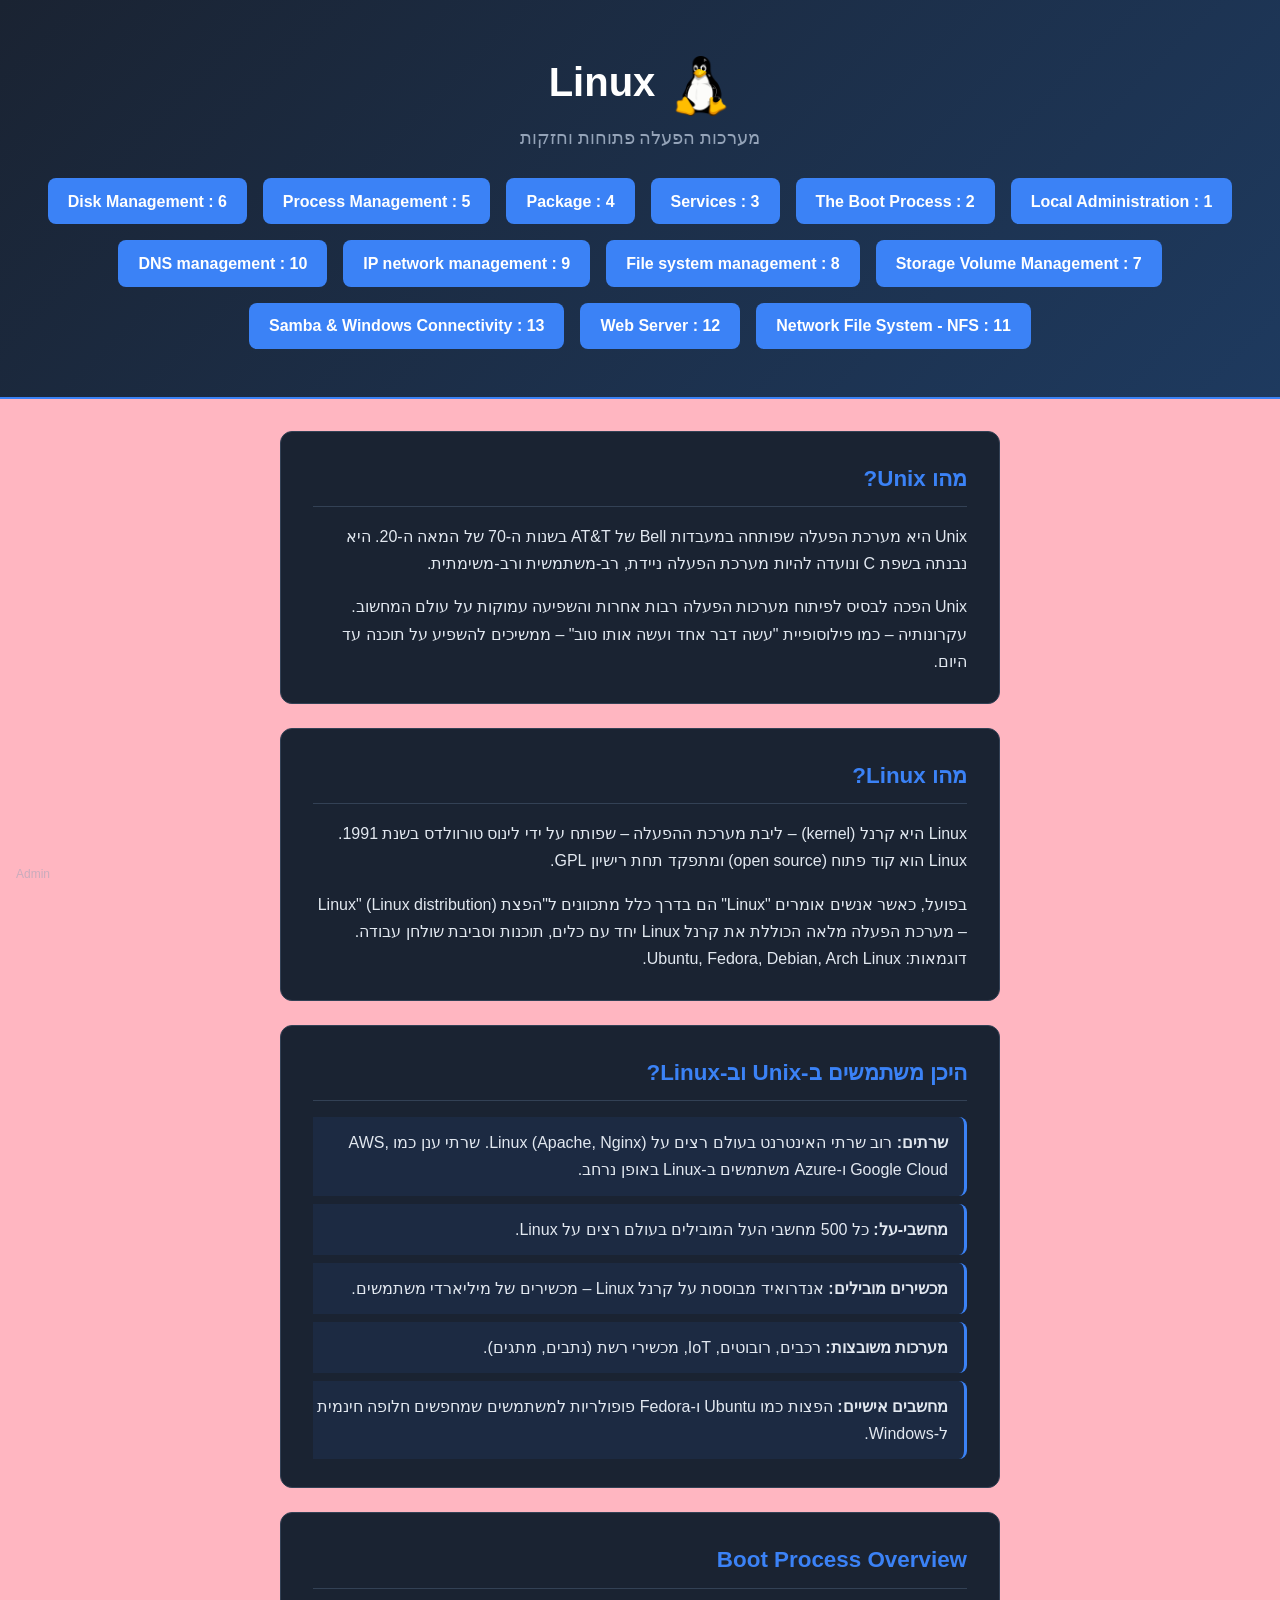
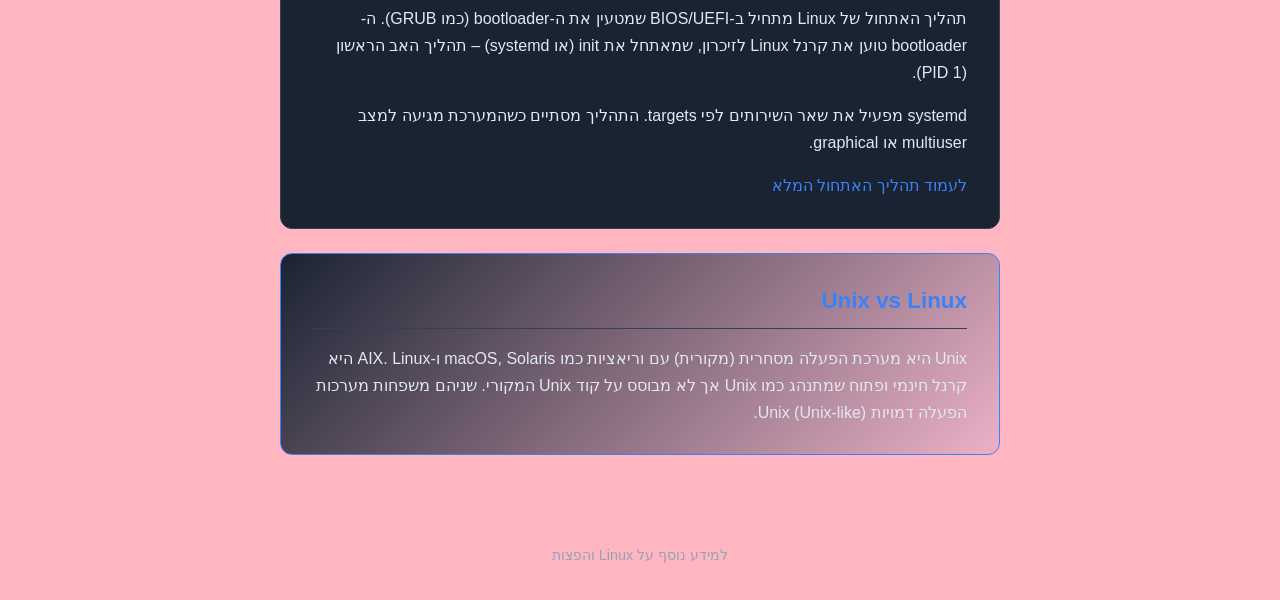
<file: index.html>
<!DOCTYPE html>
<html lang="he" dir="rtl">
<head>
    <meta charset="UTF-8">
    <meta name="viewport" content="width=device-width, initial-scale=1.0">
    <title>Linux</title>
    <link rel="stylesheet" href="css/style.css">
</head>
<body>
    <header>
        <div class="header-title">
            <img src="Img/linux.Logo.png" alt="Linux" class="logo">
            <h1>Linux</h1>
        </div>
        <p class="subtitle">מערכות הפעלה פתוחות וחזקות</p>
        <nav class="header-links">
            <a href="LocalAdmin.html" class="link-btn">Local Administration : 1</a>
            <a href="BootProcess.html" class="link-btn">The Boot Process : 2</a>
            <a href="Services.html" class="link-btn">Services : 3</a>
            <a href="Package.html" class="link-btn">Package : 4</a>
            <a href="Process.html" class="link-btn">Process Management : 5</a>
            <a href="DiskManagement.html" class="link-btn">Disk Management : 6</a>
            <a href="LVM.html" class="link-btn">Storage Volume Management : 7</a>
            <a href="Filesystem.html" class="link-btn">File system management : 8</a>
            <a href="Ip.html" class="link-btn">IP network management : 9</a>
            <a href="DNS.html" class="link-btn">DNS management : 10</a>
            <a href="NFS.html" class="link-btn">Network File System - NFS : 11</a>
            <a href="Web.html" class="link-btn">Web Server : 12</a>
            <a href="Samba.html" class="link-btn">Samba &amp; Windows Connectivity : 13</a>
        </nav>
    </header>

    <main>
        <section class="card">
            <h2>מהו Unix?</h2>
            <p>
                Unix היא מערכת הפעלה שפותחה במעבדות Bell של AT&T בשנות ה-70 של המאה ה-20. 
                היא נבנתה בשפת C ונועדה להיות מערכת הפעלה ניידת, רב-משתמשית ורב-משימתית.
            </p>
            <p>
                Unix הפכה לבסיס לפיתוח מערכות הפעלה רבות אחרות והשפיעה עמוקות על עולם המחשוב. 
                עקרונותיה – כמו פילוסופיית "עשה דבר אחד ועשה אותו טוב" – ממשיכים להשפיע על תוכנה עד היום.
            </p>
        </section>

        <section class="card">
            <h2>מהו Linux?</h2>
            <p>
                Linux היא קרנל (kernel) – ליבת מערכת ההפעלה – שפותח על ידי לינוס טורוולדס בשנת 1991. 
                Linux הוא קוד פתוח (open source) ומתפקד תחת רישיון GPL.
            </p>
            <p>
                בפועל, כאשר אנשים אומרים "Linux" הם בדרך כלל מתכוונים ל"הפצת Linux" (Linux distribution) – 
                מערכת הפעלה מלאה הכוללת את קרנל Linux יחד עם כלים, תוכנות וסביבת שולחן עבודה. 
                דוגמאות: Ubuntu, Fedora, Debian, Arch Linux.
            </p>
        </section>

        <section class="card">
            <h2>היכן משתמשים ב-Unix וב-Linux?</h2>
            <ul>
                <li>
                    <strong>שרתים:</strong> רוב שרתי האינטרנט בעולם רצים על Linux (Apache, Nginx). 
                    שרתי ענן כמו AWS, Google Cloud ו-Azure משתמשים ב-Linux באופן נרחב.
                </li>
                <li>
                    <strong>מחשבי-על:</strong> כל 500 מחשבי העל המובילים בעולם רצים על Linux.
                </li>
                <li>
                    <strong>מכשירים מובילים:</strong> אנדרואיד מבוססת על קרנל Linux – מכשירים של מיליארדי משתמשים.
                </li>
                <li>
                    <strong>מערכות משובצות:</strong> רכבים, רובוטים, IoT, מכשירי רשת (נתבים, מתגים).
                </li>
                <li>
                    <strong>מחשבים אישיים:</strong> הפצות כמו Ubuntu ו-Fedora פופולריות למשתמשים שמחפשים חלופה חינמית ל-Windows.
                </li>
            </ul>
        </section>

        <section class="card">
            <h2>Boot Process Overview</h2>
            <p>
                תהליך האתחול של Linux מתחיל ב-BIOS/UEFI שמטעין את ה-bootloader (כמו GRUB). 
                ה-bootloader טוען את קרנל Linux לזיכרון, שמאתחל את init (או systemd) – תהליך האב הראשון (PID 1).
            </p>
            <p>
                systemd מפעיל את שאר השירותים לפי targets. התהליך מסתיים כשהמערכת מגיעה למצב multiuser או graphical.
            </p>
            <p><a href="BootProcess.html">לעמוד תהליך האתחול המלא</a></p>
        </section>

        <section class="card highlight">
            <h2>Unix vs Linux</h2>
            <p>
                Unix היא מערכת הפעלה מסחרית (מקורית) עם וריאציות כמו macOS, Solaris ו-AIX. 
                Linux היא קרנל חינמי ופתוח שמתנהג כמו Unix אך לא מבוסס על קוד Unix המקורי. 
                שניהם משפחות מערכות הפעלה דמויות Unix (Unix-like).
            </p>
        </section>
    </main>

    <footer>
        <p>למידע נוסף על Linux והפצות</p>
    </footer>

    <script src="js/script.js"></script>
</body>
</html>
</file>
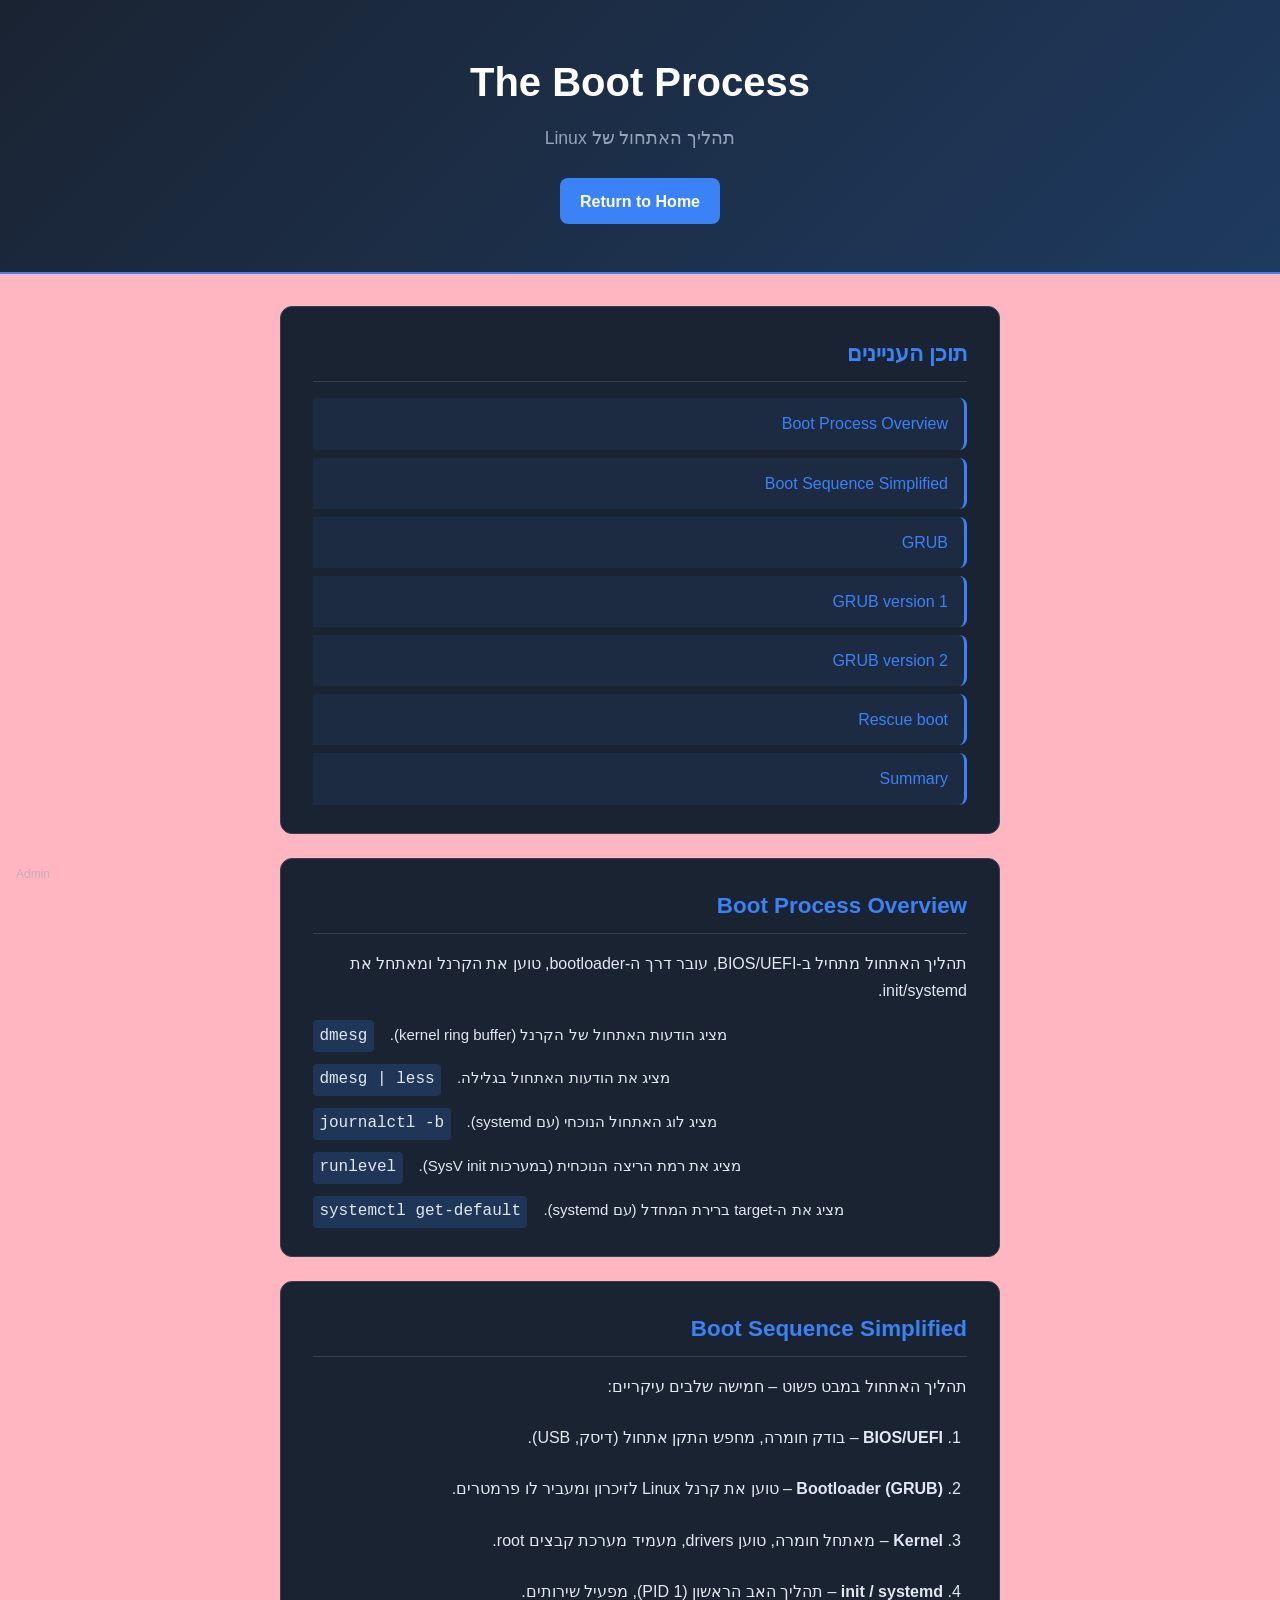
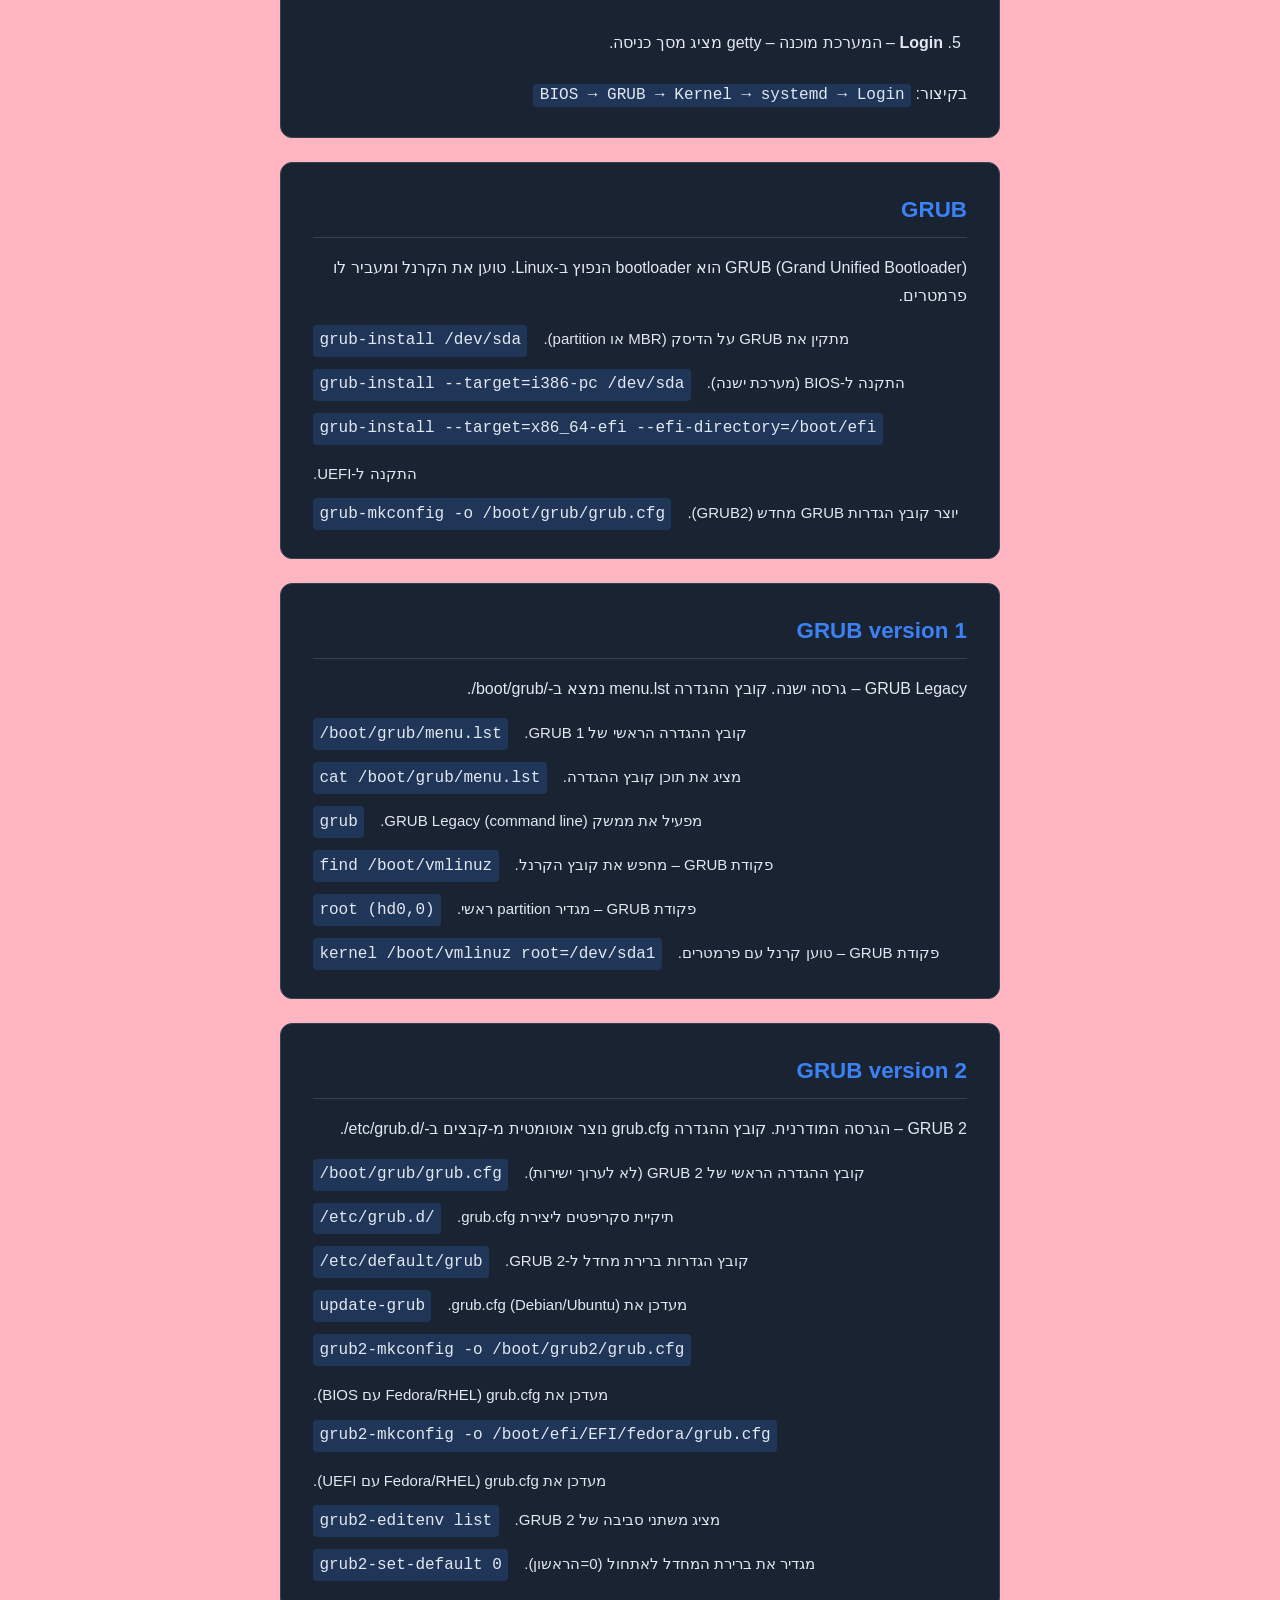
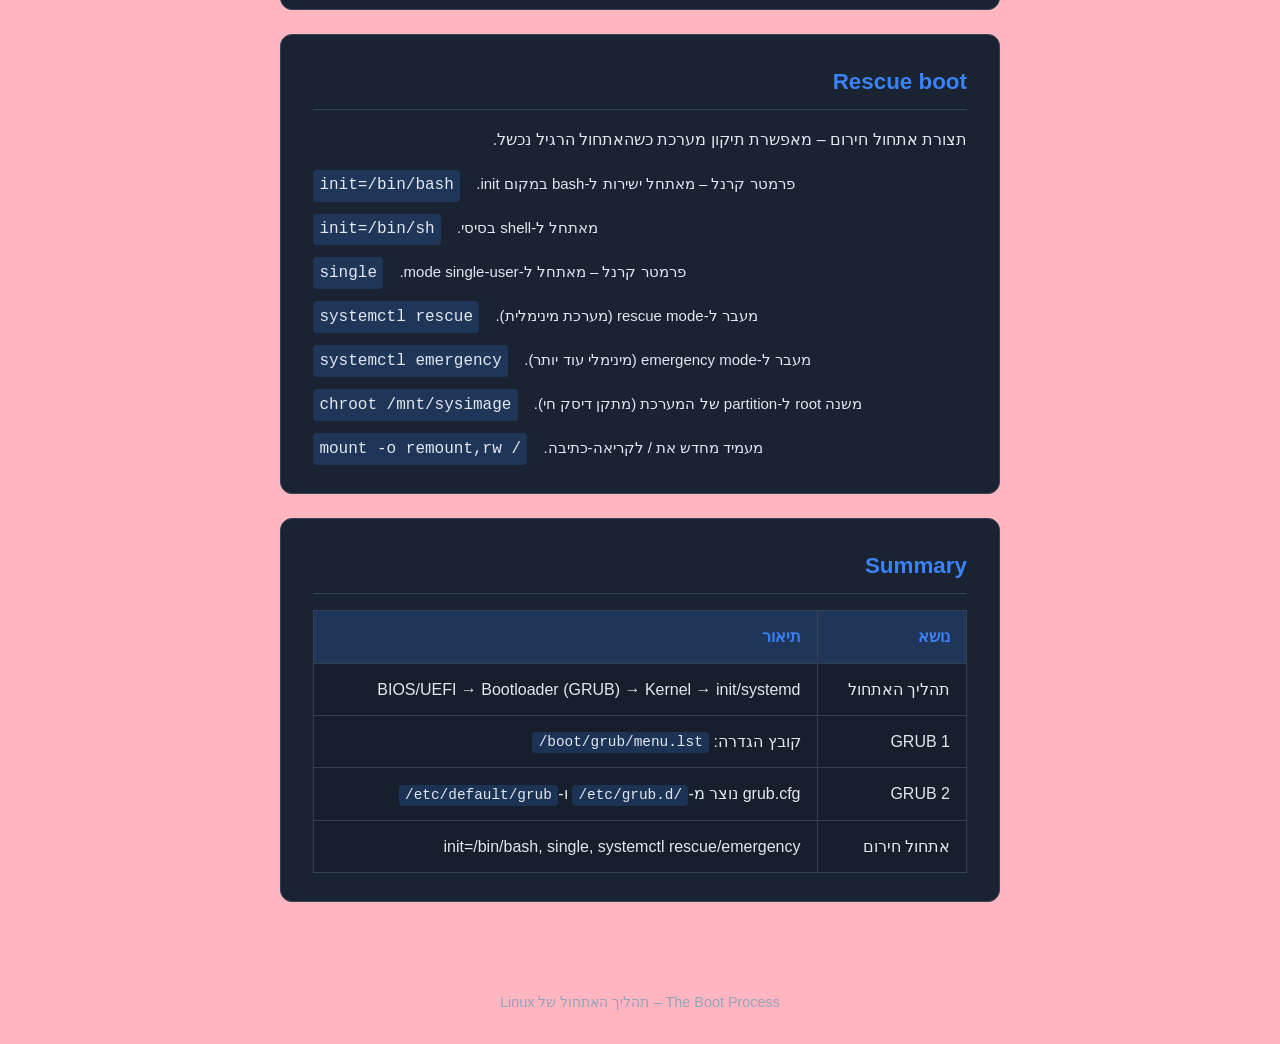
<file: BootProcess.html>
<!DOCTYPE html>
<html lang="he" dir="rtl">
<head>
    <meta charset="UTF-8">
    <meta name="viewport" content="width=device-width, initial-scale=1.0">
    <title>The Boot Process</title>
    <link rel="stylesheet" href="css/style.css">
</head>
<body>
    <header>
        <h1>The Boot Process</h1>
        <p class="subtitle">תהליך האתחול של Linux</p>
        <nav class="header-links">
            <a href="index.html" class="link-btn">Return to Home</a>
        </nav>
    </header>

    <main>
        <nav class="toc card">
            <h2>תוכן העניינים</h2>
            <ul>
                <li><a href="#overview">Boot Process Overview</a></li>
                <li><a href="#boot-sequence">Boot Sequence Simplified</a></li>
                <li><a href="#grub">GRUB</a></li>
                <li><a href="#grub1">GRUB version 1</a></li>
                <li><a href="#grub2">GRUB version 2</a></li>
                <li><a href="#rescue">Rescue boot</a></li>
                <li><a href="#summary">Summary</a></li>
            </ul>
        </nav>

        <section class="card" id="overview">
            <h2>Boot Process Overview</h2>
            <p>תהליך האתחול מתחיל ב-BIOS/UEFI, עובר דרך ה-bootloader, טוען את הקרנל ומאתחל את init/systemd.</p>
            <div class="login-status-cmds">
                <div class="cmd-row">
                    <code class="cmd-ltr">dmesg</code>
                    <span class="explain-rtl">מציג הודעות האתחול של הקרנל (kernel ring buffer).</span>
                </div>
                <div class="cmd-row">
                    <code class="cmd-ltr">dmesg | less</code>
                    <span class="explain-rtl">מציג את הודעות האתחול בגלילה.</span>
                </div>
                <div class="cmd-row">
                    <code class="cmd-ltr">journalctl -b</code>
                    <span class="explain-rtl">מציג לוג האתחול הנוכחי (עם systemd).</span>
                </div>
                <div class="cmd-row">
                    <code class="cmd-ltr">runlevel</code>
                    <span class="explain-rtl">מציג את רמת הריצה הנוכחית (במערכות SysV init).</span>
                </div>
                <div class="cmd-row">
                    <code class="cmd-ltr">systemctl get-default</code>
                    <span class="explain-rtl">מציג את ה-target ברירת המחדל (עם systemd).</span>
                </div>
            </div>
        </section>

        <section class="card" id="boot-sequence">
            <h2>Boot Sequence Simplified</h2>
            <p>תהליך האתחול במבט פשוט – חמישה שלבים עיקריים:</p>
            <ol class="boot-sequence-list">
                <li><strong>BIOS/UEFI</strong> – בודק חומרה, מחפש התקן אתחול (דיסק, USB).</li>
                <li><strong>Bootloader (GRUB)</strong> – טוען את קרנל Linux לזיכרון ומעביר לו פרמטרים.</li>
                <li><strong>Kernel</strong> – מאתחל חומרה, טוען drivers, מעמיד מערכת קבצים root.</li>
                <li><strong>init / systemd</strong> – תהליך האב הראשון (PID 1), מפעיל שירותים.</li>
                <li><strong>Login</strong> – המערכת מוכנה – getty מציג מסך כניסה.</li>
            </ol>
            <p>בקיצור: <code dir="ltr" class="cmd-ltr">BIOS → GRUB → Kernel → systemd → Login</code></p>
        </section>

        <section class="card" id="grub">
            <h2>GRUB</h2>
            <p>GRUB (Grand Unified Bootloader) הוא bootloader הנפוץ ב-Linux. טוען את הקרנל ומעביר לו פרמטרים.</p>
            <div class="login-status-cmds">
                <div class="cmd-row">
                    <code class="cmd-ltr">grub-install /dev/sda</code>
                    <span class="explain-rtl">מתקין את GRUB על הדיסק (MBR או partition).</span>
                </div>
                <div class="cmd-row">
                    <code class="cmd-ltr">grub-install --target=i386-pc /dev/sda</code>
                    <span class="explain-rtl">התקנה ל-BIOS (מערכת ישנה).</span>
                </div>
                <div class="cmd-row">
                    <code class="cmd-ltr">grub-install --target=x86_64-efi --efi-directory=/boot/efi</code>
                    <span class="explain-rtl">התקנה ל-UEFI.</span>
                </div>
                <div class="cmd-row">
                    <code class="cmd-ltr">grub-mkconfig -o /boot/grub/grub.cfg</code>
                    <span class="explain-rtl">יוצר קובץ הגדרות GRUB מחדש (GRUB2).</span>
                </div>
            </div>
        </section>

        <section class="card" id="grub1">
            <h2>GRUB version 1</h2>
            <p>GRUB Legacy – גרסה ישנה. קובץ ההגדרה menu.lst נמצא ב-/boot/grub/.</p>
            <div class="login-status-cmds">
                <div class="cmd-row">
                    <code class="cmd-ltr">/boot/grub/menu.lst</code>
                    <span class="explain-rtl">קובץ ההגדרה הראשי של GRUB 1.</span>
                </div>
                <div class="cmd-row">
                    <code class="cmd-ltr">cat /boot/grub/menu.lst</code>
                    <span class="explain-rtl">מציג את תוכן קובץ ההגדרה.</span>
                </div>
                <div class="cmd-row">
                    <code class="cmd-ltr">grub</code>
                    <span class="explain-rtl">מפעיל את ממשק GRUB Legacy (command line).</span>
                </div>
                <div class="cmd-row">
                    <code class="cmd-ltr">find /boot/vmlinuz</code>
                    <span class="explain-rtl">פקודת GRUB – מחפש את קובץ הקרנל.</span>
                </div>
                <div class="cmd-row">
                    <code class="cmd-ltr">root (hd0,0)</code>
                    <span class="explain-rtl">פקודת GRUB – מגדיר partition ראשי.</span>
                </div>
                <div class="cmd-row">
                    <code class="cmd-ltr">kernel /boot/vmlinuz root=/dev/sda1</code>
                    <span class="explain-rtl">פקודת GRUB – טוען קרנל עם פרמטרים.</span>
                </div>
            </div>
        </section>

        <section class="card" id="grub2">
            <h2>GRUB version 2</h2>
            <p>GRUB 2 – הגרסה המודרנית. קובץ ההגדרה grub.cfg נוצר אוטומטית מ-קבצים ב-/etc/grub.d/.</p>
            <div class="login-status-cmds">
                <div class="cmd-row">
                    <code class="cmd-ltr">/boot/grub/grub.cfg</code>
                    <span class="explain-rtl">קובץ ההגדרה הראשי של GRUB 2 (לא לערוך ישירות).</span>
                </div>
                <div class="cmd-row">
                    <code class="cmd-ltr">/etc/grub.d/</code>
                    <span class="explain-rtl">תיקיית סקריפטים ליצירת grub.cfg.</span>
                </div>
                <div class="cmd-row">
                    <code class="cmd-ltr">/etc/default/grub</code>
                    <span class="explain-rtl">קובץ הגדרות ברירת מחדל ל-GRUB 2.</span>
                </div>
                <div class="cmd-row">
                    <code class="cmd-ltr">update-grub</code>
                    <span class="explain-rtl">מעדכן את grub.cfg (Debian/Ubuntu).</span>
                </div>
                <div class="cmd-row">
                    <code class="cmd-ltr">grub2-mkconfig -o /boot/grub2/grub.cfg</code>
                    <span class="explain-rtl">מעדכן את grub.cfg (Fedora/RHEL עם BIOS).</span>
                </div>
                <div class="cmd-row">
                    <code class="cmd-ltr">grub2-mkconfig -o /boot/efi/EFI/fedora/grub.cfg</code>
                    <span class="explain-rtl">מעדכן את grub.cfg (Fedora/RHEL עם UEFI).</span>
                </div>
                <div class="cmd-row">
                    <code class="cmd-ltr">grub2-editenv list</code>
                    <span class="explain-rtl">מציג משתני סביבה של GRUB 2.</span>
                </div>
                <div class="cmd-row">
                    <code class="cmd-ltr">grub2-set-default 0</code>
                    <span class="explain-rtl">מגדיר את ברירת המחדל לאתחול (0=הראשון).</span>
                </div>
            </div>
        </section>

        <section class="card" id="rescue">
            <h2>Rescue boot</h2>
            <p>תצורת אתחול חירום – מאפשרת תיקון מערכת כשהאתחול הרגיל נכשל.</p>
            <div class="login-status-cmds">
                <div class="cmd-row">
                    <code class="cmd-ltr">init=/bin/bash</code>
                    <span class="explain-rtl">פרמטר קרנל – מאתחל ישירות ל-bash במקום init.</span>
                </div>
                <div class="cmd-row">
                    <code class="cmd-ltr">init=/bin/sh</code>
                    <span class="explain-rtl">מאתחל ל-shell בסיסי.</span>
                </div>
                <div class="cmd-row">
                    <code class="cmd-ltr">single</code>
                    <span class="explain-rtl">פרמטר קרנל – מאתחל ל-mode single-user.</span>
                </div>
                <div class="cmd-row">
                    <code class="cmd-ltr">systemctl rescue</code>
                    <span class="explain-rtl">מעבר ל-rescue mode (מערכת מינימלית).</span>
                </div>
                <div class="cmd-row">
                    <code class="cmd-ltr">systemctl emergency</code>
                    <span class="explain-rtl">מעבר ל-emergency mode (מינימלי עוד יותר).</span>
                </div>
                <div class="cmd-row">
                    <code class="cmd-ltr">chroot /mnt/sysimage</code>
                    <span class="explain-rtl">משנה root ל-partition של המערכת (מתקן דיסק חי).</span>
                </div>
                <div class="cmd-row">
                    <code class="cmd-ltr">mount -o remount,rw /</code>
                    <span class="explain-rtl">מעמיד מחדש את / לקריאה-כתיבה.</span>
                </div>
            </div>
        </section>

        <section class="card" id="summary">
            <h2>Summary</h2>
            <table class="summary-table">
                <thead>
                    <tr>
                        <th>נושא</th>
                        <th>תיאור</th>
                    </tr>
                </thead>
                <tbody>
                    <tr>
                        <td>תהליך האתחול</td>
                        <td>BIOS/UEFI → Bootloader (GRUB) → Kernel → init/systemd</td>
                    </tr>
                    <tr>
                        <td>GRUB 1</td>
                        <td>קובץ הגדרה: <code dir="ltr">/boot/grub/menu.lst</code></td>
                    </tr>
                    <tr>
                        <td>GRUB 2</td>
                        <td>grub.cfg נוצר מ-<code dir="ltr">/etc/grub.d/</code> ו-<code dir="ltr">/etc/default/grub</code></td>
                    </tr>
                    <tr>
                        <td>אתחול חירום</td>
                        <td>init=/bin/bash, single, systemctl rescue/emergency</td>
                    </tr>
                </tbody>
            </table>
        </section>
    </main>

    <footer>
        <p>The Boot Process – תהליך האתחול של Linux</p>
    </footer>

    <script src="js/script.js"></script>
</body>
</html>
</file>
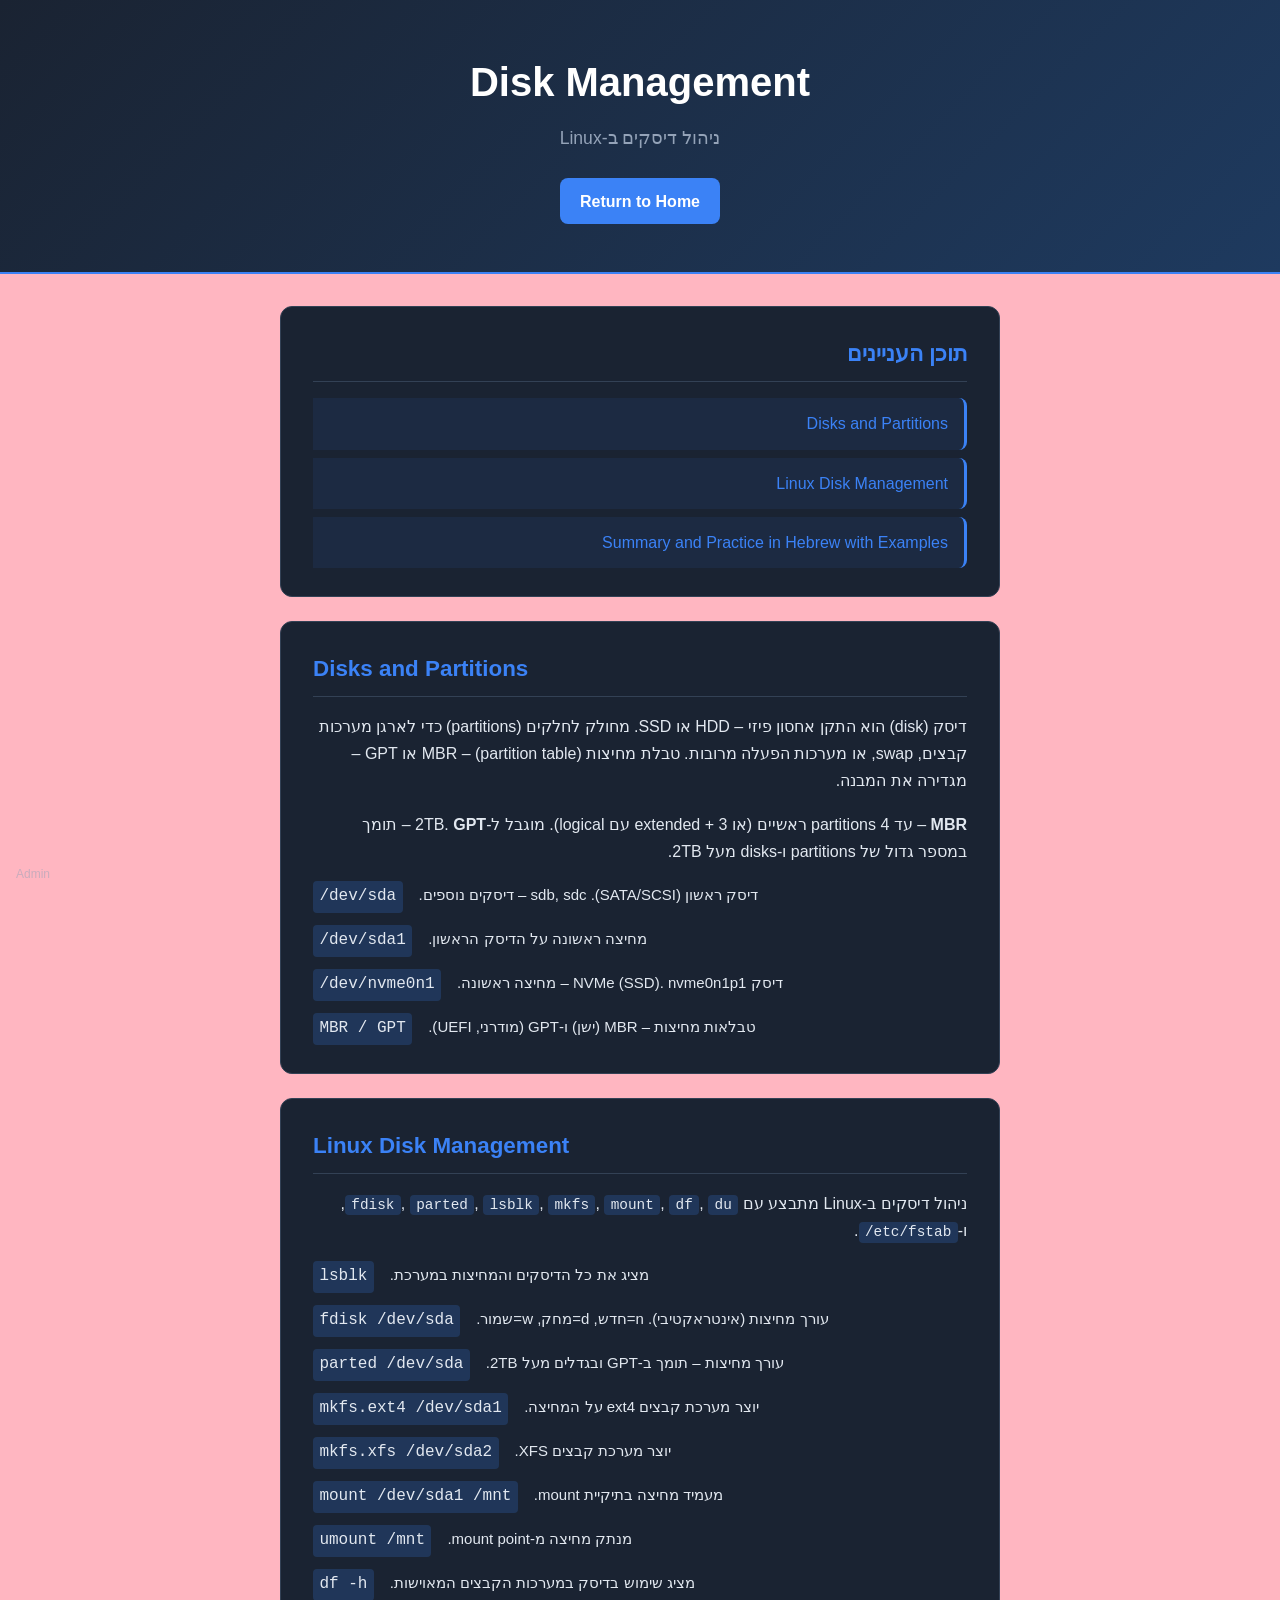
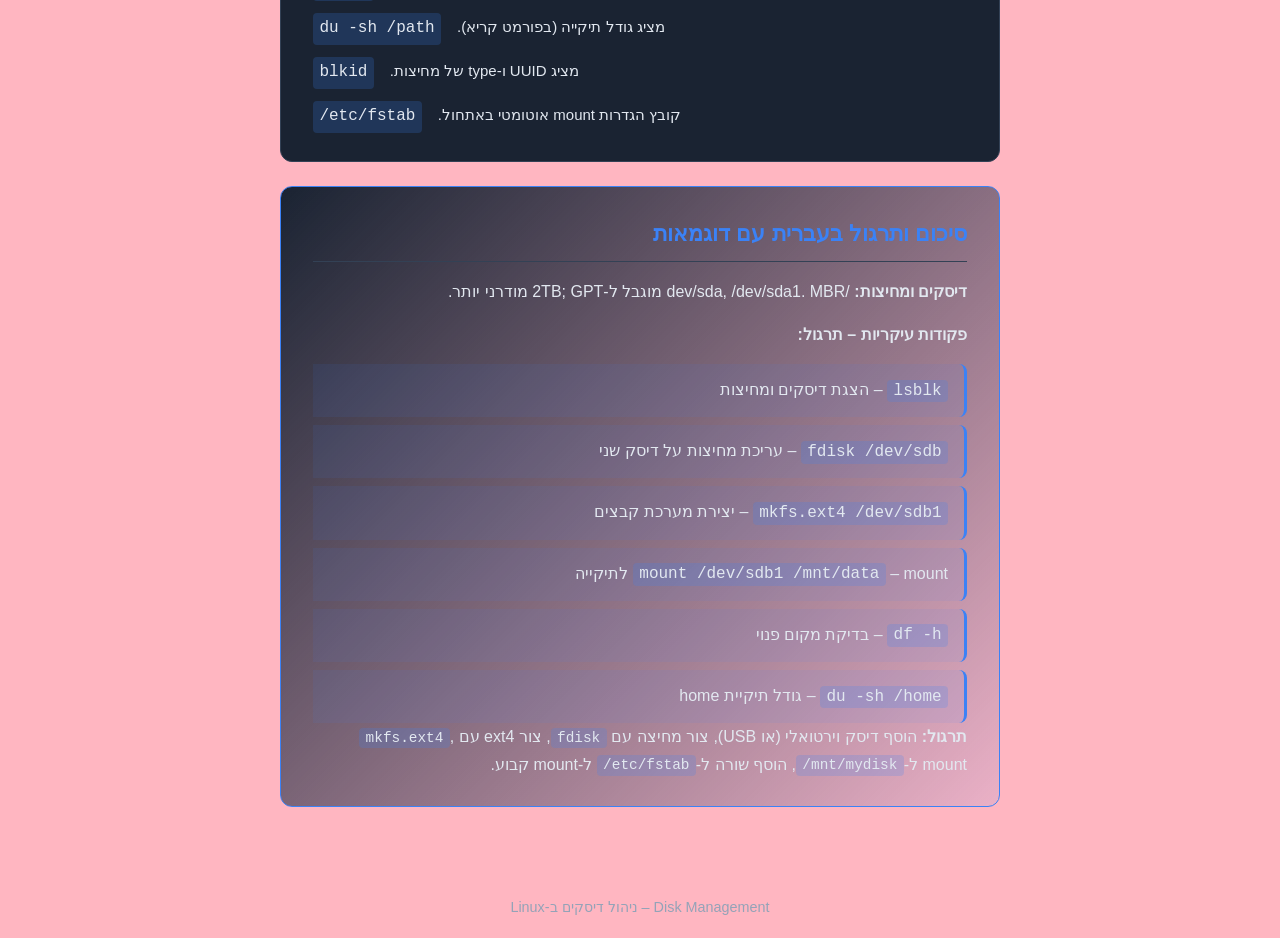
<file: DiskManagement.html>
<!DOCTYPE html>
<html lang="he" dir="rtl">
<head>
    <meta charset="UTF-8">
    <meta name="viewport" content="width=device-width, initial-scale=1.0">
    <title>Disk Management</title>
    <link rel="stylesheet" href="css/style.css">
    <style>
        .content-ltr { direction: ltr; text-align: left; }
        .content-rtl { direction: rtl; text-align: right; }
    </style>
</head>
<body>
    <header>
        <h1>Disk Management</h1>
        <p class="subtitle">ניהול דיסקים ב-Linux</p>
        <nav class="header-links">
            <a href="index.html" class="link-btn">Return to Home</a>
        </nav>
    </header>

    <main>
        <nav class="toc card">
            <h2 class="content-rtl">תוכן העניינים</h2>
            <ul class="content-rtl">
                <li><a href="#disks-partitions">Disks and Partitions</a></li>
                <li><a href="#linux-disk">Linux Disk Management</a></li>
                <li><a href="#summary">Summary and Practice in Hebrew with Examples</a></li>
            </ul>
        </nav>

        <section class="card" id="disks-partitions">
            <h2 class="content-ltr">Disks and Partitions</h2>
            <p class="content-rtl">
                דיסק (disk) הוא התקן אחסון פיזי – HDD או SSD. מחולק לחלקים (partitions) כדי לארגן מערכות קבצים, 
                swap, או מערכות הפעלה מרובות. טבלת מחיצות (partition table) – MBR או GPT – מגדירה את המבנה.
            </p>
            <p class="content-rtl">
                <strong>MBR</strong> – עד 4 partitions ראשיים (או 3 + extended עם logical). מוגבל ל-2TB. 
                <strong>GPT</strong> – תומך במספר גדול של partitions ו-disks מעל 2TB.
            </p>
            <div class="login-status-cmds">
                <div class="cmd-row">
                    <code class="cmd-ltr">/dev/sda</code>
                    <span class="explain-rtl">דיסק ראשון (SATA/SCSI). sdb, sdc – דיסקים נוספים.</span>
                </div>
                <div class="cmd-row">
                    <code class="cmd-ltr">/dev/sda1</code>
                    <span class="explain-rtl">מחיצה ראשונה על הדיסק הראשון.</span>
                </div>
                <div class="cmd-row">
                    <code class="cmd-ltr">/dev/nvme0n1</code>
                    <span class="explain-rtl">דיסק NVMe (SSD). nvme0n1p1 – מחיצה ראשונה.</span>
                </div>
                <div class="cmd-row">
                    <code class="cmd-ltr">MBR / GPT</code>
                    <span class="explain-rtl">טבלאות מחיצות – MBR (ישן) ו-GPT (מודרני, UEFI).</span>
                </div>
            </div>
        </section>

        <section class="card" id="linux-disk">
            <h2 class="content-ltr">Linux Disk Management</h2>
            <p class="content-rtl">
                ניהול דיסקים ב-Linux מתבצע עם <code dir="ltr">fdisk</code>, <code dir="ltr">parted</code>, <code dir="ltr">lsblk</code>, <code dir="ltr">mkfs</code>, 
                <code dir="ltr">mount</code>, <code dir="ltr">df</code>, <code dir="ltr">du</code>, ו-<code dir="ltr">/etc/fstab</code>.
            </p>
            <div class="login-status-cmds">
                <div class="cmd-row">
                    <code class="cmd-ltr">lsblk</code>
                    <span class="explain-rtl">מציג את כל הדיסקים והמחיצות במערכת.</span>
                </div>
                <div class="cmd-row">
                    <code class="cmd-ltr">fdisk /dev/sda</code>
                    <span class="explain-rtl">עורך מחיצות (אינטראקטיבי). n=חדש, d=מחק, w=שמור.</span>
                </div>
                <div class="cmd-row">
                    <code class="cmd-ltr">parted /dev/sda</code>
                    <span class="explain-rtl">עורך מחיצות – תומך ב-GPT ובגדלים מעל 2TB.</span>
                </div>
                <div class="cmd-row">
                    <code class="cmd-ltr">mkfs.ext4 /dev/sda1</code>
                    <span class="explain-rtl">יוצר מערכת קבצים ext4 על המחיצה.</span>
                </div>
                <div class="cmd-row">
                    <code class="cmd-ltr">mkfs.xfs /dev/sda2</code>
                    <span class="explain-rtl">יוצר מערכת קבצים XFS.</span>
                </div>
                <div class="cmd-row">
                    <code class="cmd-ltr">mount /dev/sda1 /mnt</code>
                    <span class="explain-rtl">מעמיד מחיצה בתיקיית mount.</span>
                </div>
                <div class="cmd-row">
                    <code class="cmd-ltr">umount /mnt</code>
                    <span class="explain-rtl">מנתק מחיצה מ-mount point.</span>
                </div>
                <div class="cmd-row">
                    <code class="cmd-ltr">df -h</code>
                    <span class="explain-rtl">מציג שימוש בדיסק במערכות הקבצים המאוישות.</span>
                </div>
                <div class="cmd-row">
                    <code class="cmd-ltr">du -sh /path</code>
                    <span class="explain-rtl">מציג גודל תיקייה (בפורמט קריא).</span>
                </div>
                <div class="cmd-row">
                    <code class="cmd-ltr">blkid</code>
                    <span class="explain-rtl">מציג UUID ו-type של מחיצות.</span>
                </div>
                <div class="cmd-row">
                    <code class="cmd-ltr">/etc/fstab</code>
                    <span class="explain-rtl">קובץ הגדרות mount אוטומטי באתחול.</span>
                </div>
            </div>
        </section>

        <section class="card highlight" id="summary">
            <h2 class="content-rtl">סיכום ותרגול בעברית עם דוגמאות</h2>
            <div class="content-rtl">
                <p><strong>דיסקים ומחיצות:</strong> /dev/sda, /dev/sda1. MBR מוגבל ל-2TB; GPT מודרני יותר.</p>
                <p><strong>פקודות עיקריות – תרגול:</strong></p>
                <ul style="list-style: none; padding: 0;">
                    <li><code dir="ltr" class="cmd-ltr">lsblk</code> – הצגת דיסקים ומחיצות</li>
                    <li><code dir="ltr" class="cmd-ltr">fdisk /dev/sdb</code> – עריכת מחיצות על דיסק שני</li>
                    <li><code dir="ltr" class="cmd-ltr">mkfs.ext4 /dev/sdb1</code> – יצירת מערכת קבצים</li>
                    <li><code dir="ltr" class="cmd-ltr">mount /dev/sdb1 /mnt/data</code> – mount לתיקייה</li>
                    <li><code dir="ltr" class="cmd-ltr">df -h</code> – בדיקת מקום פנוי</li>
                    <li><code dir="ltr" class="cmd-ltr">du -sh /home</code> – גודל תיקיית home</li>
                </ul>
                <p><strong>תרגול:</strong> הוסף דיסק וירטואלי (או USB), צור מחיצה עם <code dir="ltr">fdisk</code>, צור ext4 עם <code dir="ltr">mkfs.ext4</code>, 
                mount ל-<code dir="ltr">/mnt/mydisk</code>, הוסף שורה ל-<code dir="ltr">/etc/fstab</code> ל-mount קבוע.</p>
            </div>
        </section>
    </main>

    <footer>
        <p>Disk Management – ניהול דיסקים ב-Linux</p>
    </footer>

    <script src="js/script.js"></script>
</body>
</html>
</file>
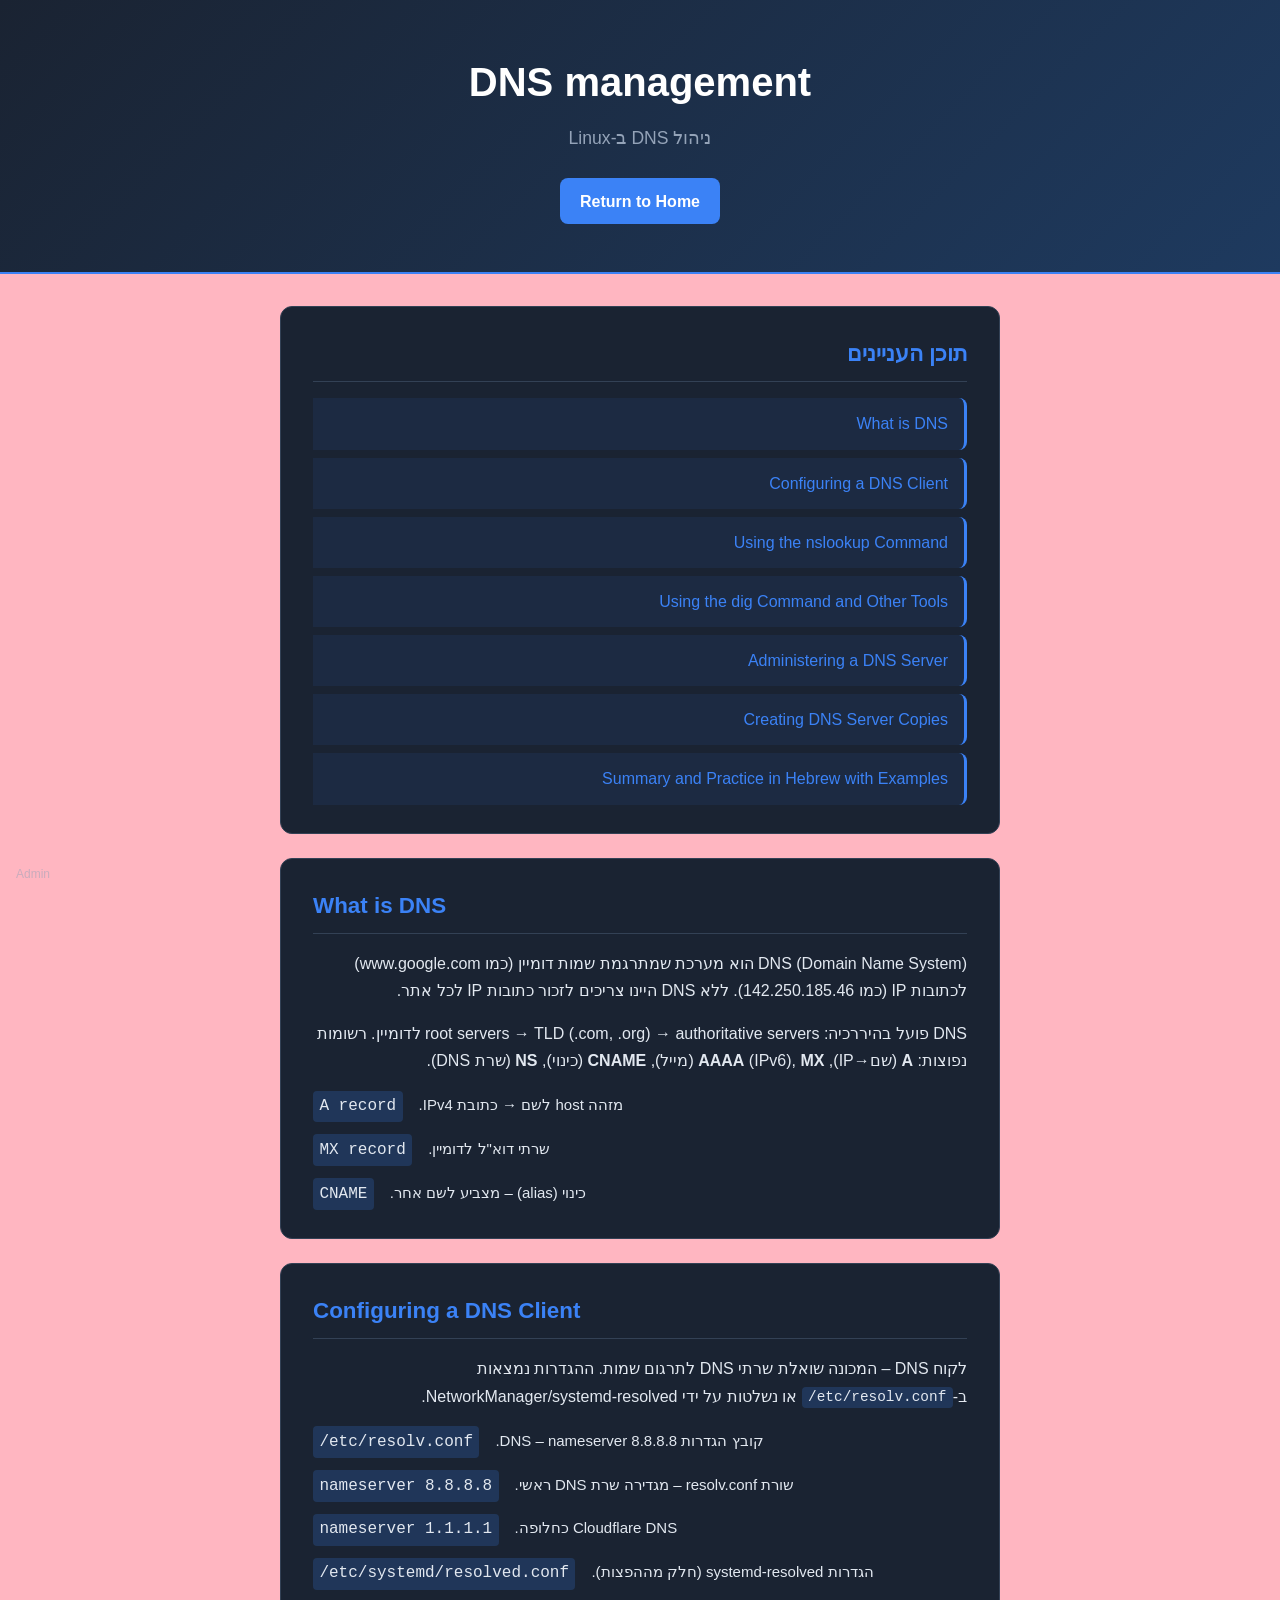
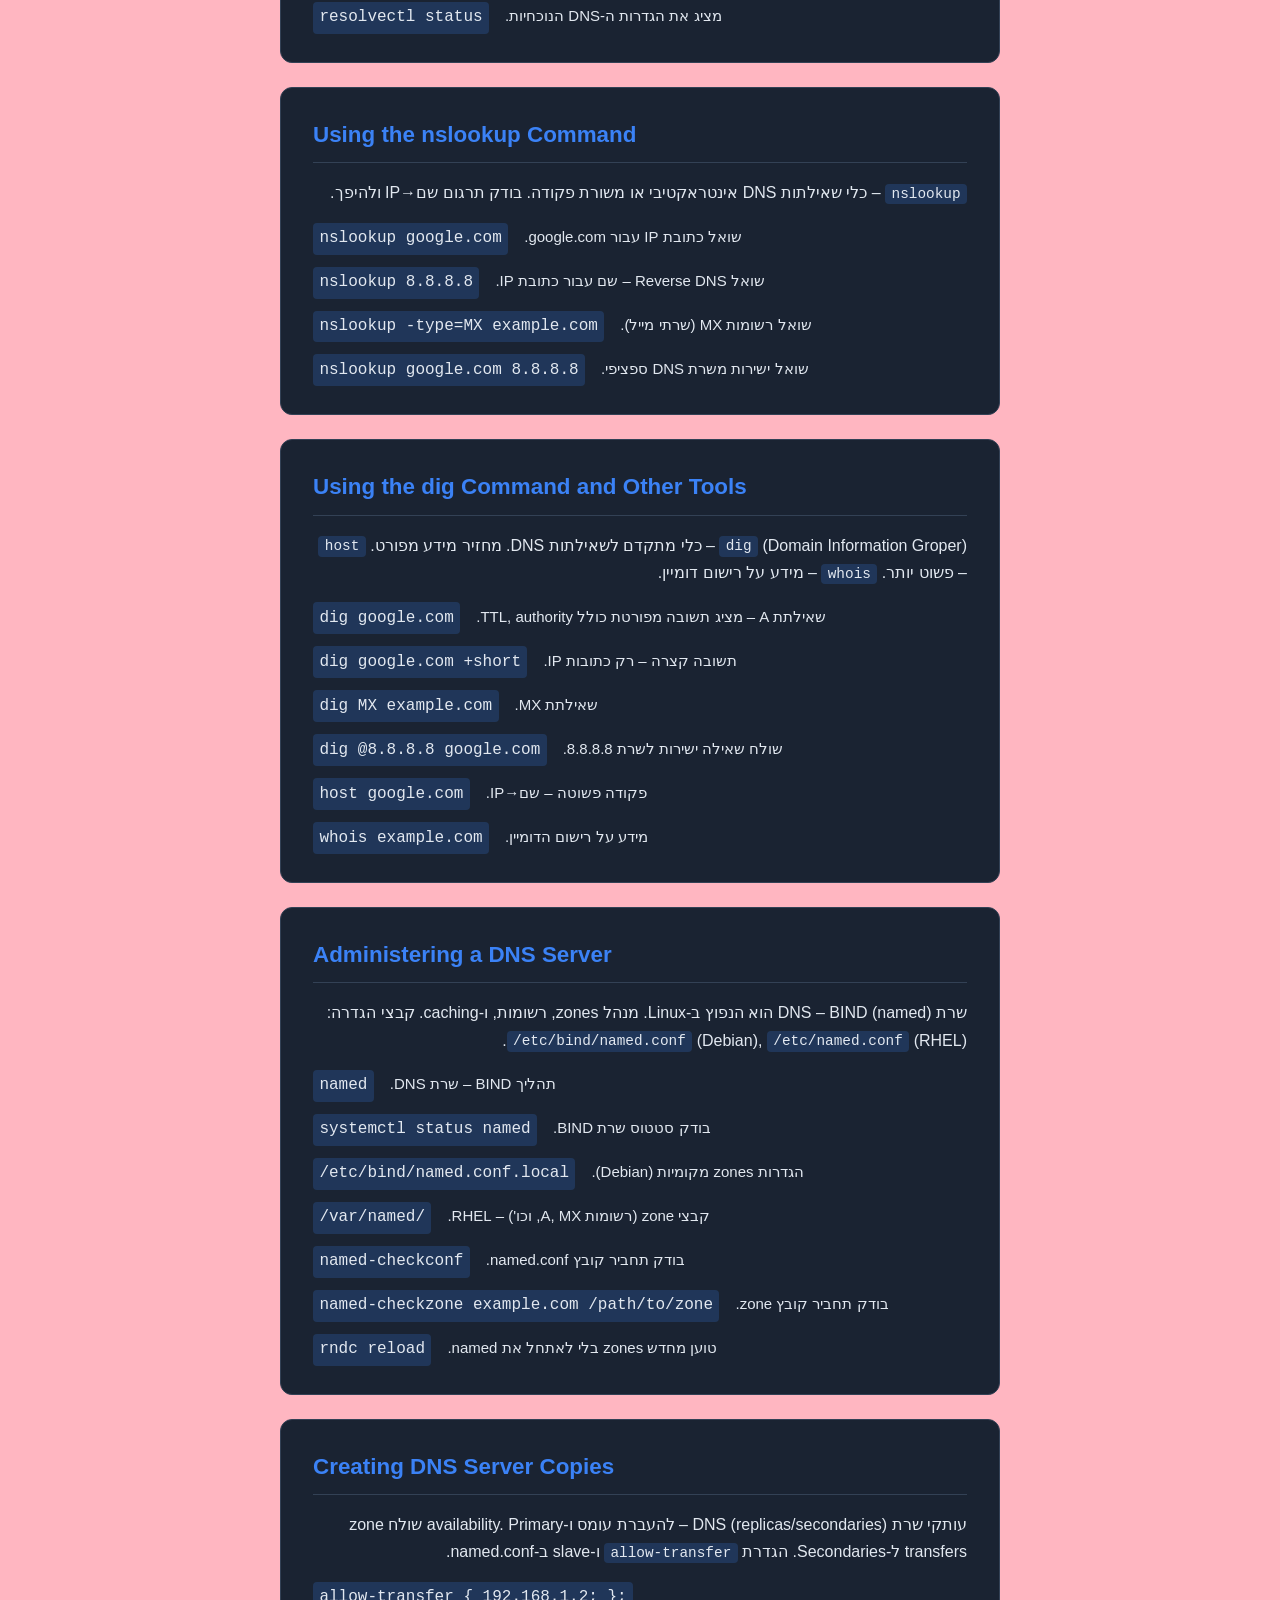
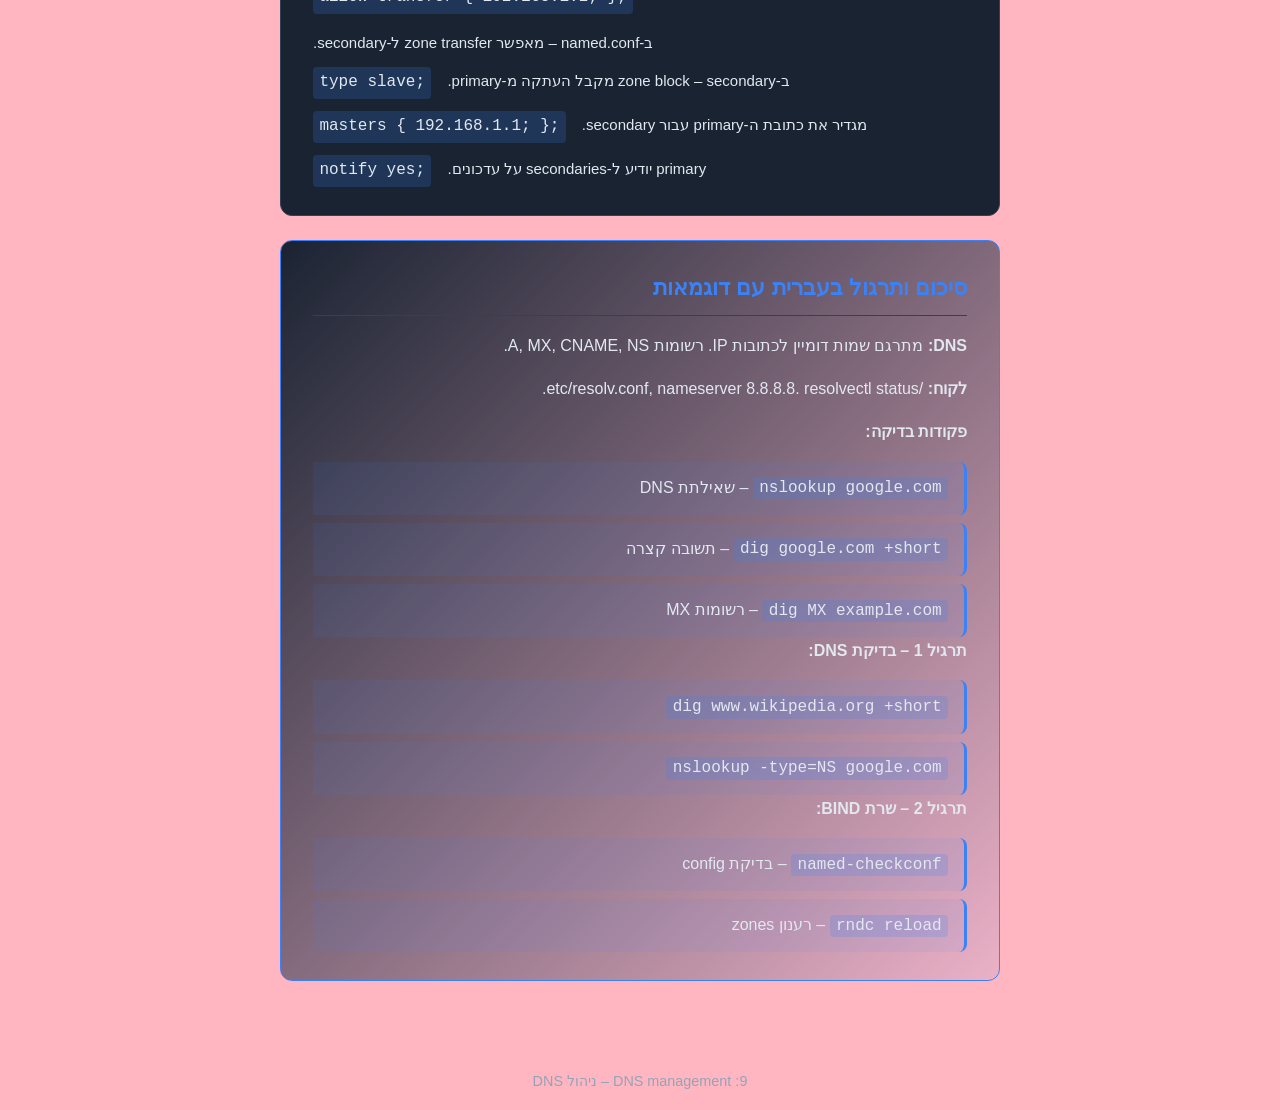
<file: DNS.html>
<!DOCTYPE html>
<html lang="he" dir="rtl">
<head>
    <meta charset="UTF-8">
    <meta name="viewport" content="width=device-width, initial-scale=1.0">
    <title>9: DNS management</title>
    <link rel="stylesheet" href="css/style.css">
    <style>
        .content-ltr { direction: ltr; text-align: left; }
        .content-rtl { direction: rtl; text-align: right; }
    </style>
</head>
<body>
    <header>
        <h1>DNS management</h1>
        <p class="subtitle">ניהול DNS ב-Linux</p>
        <nav class="header-links">
            <a href="index.html" class="link-btn">Return to Home</a>
        </nav>
    </header>

    <main>
        <nav class="toc card">
            <h2 class="content-rtl">תוכן העניינים</h2>
            <ul class="content-rtl">
                <li><a href="#what-is-dns">What is DNS</a></li>
                <li><a href="#dns-client">Configuring a DNS Client</a></li>
                <li><a href="#nslookup">Using the nslookup Command</a></li>
                <li><a href="#dig-tools">Using the dig Command and Other Tools</a></li>
                <li><a href="#dns-server">Administering a DNS Server</a></li>
                <li><a href="#dns-copies">Creating DNS Server Copies</a></li>
                <li><a href="#summary">Summary and Practice in Hebrew with Examples</a></li>
            </ul>
        </nav>

        <section class="card" id="what-is-dns">
            <h2 class="content-ltr">What is DNS</h2>
            <p class="content-rtl">
                DNS (Domain Name System) הוא מערכת שמתרגמת שמות דומיין (כמו www.google.com) לכתובות IP (כמו 142.250.185.46). 
                ללא DNS היינו צריכים לזכור כתובות IP לכל אתר.
            </p>
            <p class="content-rtl">
                DNS פועל בהיררכיה: root servers → TLD (.com, .org) → authoritative servers לדומיין. 
                רשומות נפוצות: <strong>A</strong> (שם→IP), <strong>AAAA</strong> (IPv6), <strong>MX</strong> (מייל), <strong>CNAME</strong> (כינוי), <strong>NS</strong> (שרת DNS).
            </p>
            <div class="login-status-cmds">
                <div class="cmd-row">
                    <code class="cmd-ltr">A record</code>
                    <span class="explain-rtl">מזהה host לשם → כתובת IPv4.</span>
                </div>
                <div class="cmd-row">
                    <code class="cmd-ltr">MX record</code>
                    <span class="explain-rtl">שרתי דוא"ל לדומיין.</span>
                </div>
                <div class="cmd-row">
                    <code class="cmd-ltr">CNAME</code>
                    <span class="explain-rtl">כינוי (alias) – מצביע לשם אחר.</span>
                </div>
            </div>
        </section>

        <section class="card" id="dns-client">
            <h2 class="content-ltr">Configuring a DNS Client</h2>
            <p class="content-rtl">
                לקוח DNS – המכונה שואלת שרתי DNS לתרגום שמות. ההגדרות נמצאות ב-<code dir="ltr">/etc/resolv.conf</code> 
                או נשלטות על ידי NetworkManager/systemd-resolved.
            </p>
            <div class="login-status-cmds">
                <div class="cmd-row">
                    <code class="cmd-ltr">/etc/resolv.conf</code>
                    <span class="explain-rtl">קובץ הגדרות DNS – nameserver 8.8.8.8.</span>
                </div>
                <div class="cmd-row">
                    <code class="cmd-ltr">nameserver 8.8.8.8</code>
                    <span class="explain-rtl">שורת resolv.conf – מגדירה שרת DNS ראשי.</span>
                </div>
                <div class="cmd-row">
                    <code class="cmd-ltr">nameserver 1.1.1.1</code>
                    <span class="explain-rtl">Cloudflare DNS כחלופה.</span>
                </div>
                <div class="cmd-row">
                    <code class="cmd-ltr">/etc/systemd/resolved.conf</code>
                    <span class="explain-rtl">הגדרות systemd-resolved (חלק מההפצות).</span>
                </div>
                <div class="cmd-row">
                    <code class="cmd-ltr">resolvectl status</code>
                    <span class="explain-rtl">מציג את הגדרות ה-DNS הנוכחיות.</span>
                </div>
            </div>
        </section>

        <section class="card" id="nslookup">
            <h2 class="content-ltr">Using the nslookup Command</h2>
            <p class="content-rtl">
                <code dir="ltr">nslookup</code> – כלי שאילתות DNS אינטראקטיבי או משורת פקודה. בודק תרגום שם→IP ולהיפך.
            </p>
            <div class="login-status-cmds">
                <div class="cmd-row">
                    <code class="cmd-ltr">nslookup google.com</code>
                    <span class="explain-rtl">שואל כתובת IP עבור google.com.</span>
                </div>
                <div class="cmd-row">
                    <code class="cmd-ltr">nslookup 8.8.8.8</code>
                    <span class="explain-rtl">שואל Reverse DNS – שם עבור כתובת IP.</span>
                </div>
                <div class="cmd-row">
                    <code class="cmd-ltr">nslookup -type=MX example.com</code>
                    <span class="explain-rtl">שואל רשומות MX (שרתי מייל).</span>
                </div>
                <div class="cmd-row">
                    <code class="cmd-ltr">nslookup google.com 8.8.8.8</code>
                    <span class="explain-rtl">שואל ישירות משרת DNS ספציפי.</span>
                </div>
            </div>
        </section>

        <section class="card" id="dig-tools">
            <h2 class="content-ltr">Using the dig Command and Other Tools</h2>
            <p class="content-rtl">
                <code dir="ltr">dig</code> (Domain Information Groper) – כלי מתקדם לשאילתות DNS. מחזיר מידע מפורט. 
                <code dir="ltr">host</code> – פשוט יותר. <code dir="ltr">whois</code> – מידע על רישום דומיין.
            </p>
            <div class="login-status-cmds">
                <div class="cmd-row">
                    <code class="cmd-ltr">dig google.com</code>
                    <span class="explain-rtl">שאילתת A – מציג תשובה מפורטת כולל TTL, authority.</span>
                </div>
                <div class="cmd-row">
                    <code class="cmd-ltr">dig google.com +short</code>
                    <span class="explain-rtl">תשובה קצרה – רק כתובות IP.</span>
                </div>
                <div class="cmd-row">
                    <code class="cmd-ltr">dig MX example.com</code>
                    <span class="explain-rtl">שאילתת MX.</span>
                </div>
                <div class="cmd-row">
                    <code class="cmd-ltr">dig @8.8.8.8 google.com</code>
                    <span class="explain-rtl">שולח שאילה ישירות לשרת 8.8.8.8.</span>
                </div>
                <div class="cmd-row">
                    <code class="cmd-ltr">host google.com</code>
                    <span class="explain-rtl">פקודה פשוטה – שם→IP.</span>
                </div>
                <div class="cmd-row">
                    <code class="cmd-ltr">whois example.com</code>
                    <span class="explain-rtl">מידע על רישום הדומיין.</span>
                </div>
            </div>
        </section>

        <section class="card" id="dns-server">
            <h2 class="content-ltr">Administering a DNS Server</h2>
            <p class="content-rtl">
                שרת DNS – BIND (named) הוא הנפוץ ב-Linux. מנהל zones, רשומות, ו-caching. 
                קבצי הגדרה: <code dir="ltr">/etc/bind/named.conf</code> (Debian), <code dir="ltr">/etc/named.conf</code> (RHEL).
            </p>
            <div class="login-status-cmds">
                <div class="cmd-row">
                    <code class="cmd-ltr">named</code>
                    <span class="explain-rtl">תהליך BIND – שרת DNS.</span>
                </div>
                <div class="cmd-row">
                    <code class="cmd-ltr">systemctl status named</code>
                    <span class="explain-rtl">בודק סטטוס שרת BIND.</span>
                </div>
                <div class="cmd-row">
                    <code class="cmd-ltr">/etc/bind/named.conf.local</code>
                    <span class="explain-rtl">הגדרות zones מקומיות (Debian).</span>
                </div>
                <div class="cmd-row">
                    <code class="cmd-ltr">/var/named/</code>
                    <span class="explain-rtl">קבצי zone (רשומות A, MX, וכו') – RHEL.</span>
                </div>
                <div class="cmd-row">
                    <code class="cmd-ltr">named-checkconf</code>
                    <span class="explain-rtl">בודק תחביר קובץ named.conf.</span>
                </div>
                <div class="cmd-row">
                    <code class="cmd-ltr">named-checkzone example.com /path/to/zone</code>
                    <span class="explain-rtl">בודק תחביר קובץ zone.</span>
                </div>
                <div class="cmd-row">
                    <code class="cmd-ltr">rndc reload</code>
                    <span class="explain-rtl">טוען מחדש zones בלי לאתחל את named.</span>
                </div>
            </div>
        </section>

        <section class="card" id="dns-copies">
            <h2 class="content-ltr">Creating DNS Server Copies</h2>
            <p class="content-rtl">
                עותקי שרת DNS (replicas/secondaries) – להעברת עומס ו-availability. 
                Primary שולח zone transfers ל-Secondaries. הגדרת <code dir="ltr">allow-transfer</code> ו-slave ב-named.conf.
            </p>
            <div class="login-status-cmds">
                <div class="cmd-row">
                    <code class="cmd-ltr">allow-transfer { 192.168.1.2; };</code>
                    <span class="explain-rtl">ב-named.conf – מאפשר zone transfer ל-secondary.</span>
                </div>
                <div class="cmd-row">
                    <code class="cmd-ltr">type slave;</code>
                    <span class="explain-rtl">ב-zone block – secondary מקבל העתקה מ-primary.</span>
                </div>
                <div class="cmd-row">
                    <code class="cmd-ltr">masters { 192.168.1.1; };</code>
                    <span class="explain-rtl">מגדיר את כתובת ה-primary עבור secondary.</span>
                </div>
                <div class="cmd-row">
                    <code class="cmd-ltr">notify yes;</code>
                    <span class="explain-rtl">primary יודיע ל-secondaries על עדכונים.</span>
                </div>
            </div>
        </section>

        <section class="card highlight" id="summary">
            <h2 class="content-rtl">סיכום ותרגול בעברית עם דוגמאות</h2>
            <div class="content-rtl">
                <p><strong>DNS:</strong> מתרגם שמות דומיין לכתובות IP. רשומות A, MX, CNAME, NS.</p>
                <p><strong>לקוח:</strong> /etc/resolv.conf, nameserver 8.8.8.8. resolvectl status.</p>
                <p><strong>פקודות בדיקה:</strong></p>
                <ul style="list-style: none; padding: 0;">
                    <li><code dir="ltr" class="cmd-ltr">nslookup google.com</code> – שאילתת DNS</li>
                    <li><code dir="ltr" class="cmd-ltr">dig google.com +short</code> – תשובה קצרה</li>
                    <li><code dir="ltr" class="cmd-ltr">dig MX example.com</code> – רשומות MX</li>
                </ul>
                <p><strong>תרגיל 1 – בדיקת DNS:</strong></p>
                <ul style="list-style: none; padding: 0;">
                    <li><code dir="ltr" class="cmd-ltr">dig www.wikipedia.org +short</code></li>
                    <li><code dir="ltr" class="cmd-ltr">nslookup -type=NS google.com</code></li>
                </ul>
                <p><strong>תרגיל 2 – שרת BIND:</strong></p>
                <ul style="list-style: none; padding: 0;">
                    <li><code dir="ltr" class="cmd-ltr">named-checkconf</code> – בדיקת config</li>
                    <li><code dir="ltr" class="cmd-ltr">rndc reload</code> – רענון zones</li>
                </ul>
            </div>
        </section>
    </main>

    <footer>
        <p>9: DNS management – ניהול DNS</p>
    </footer>

    <script src="js/script.js"></script>
</body>
</html>
</file>
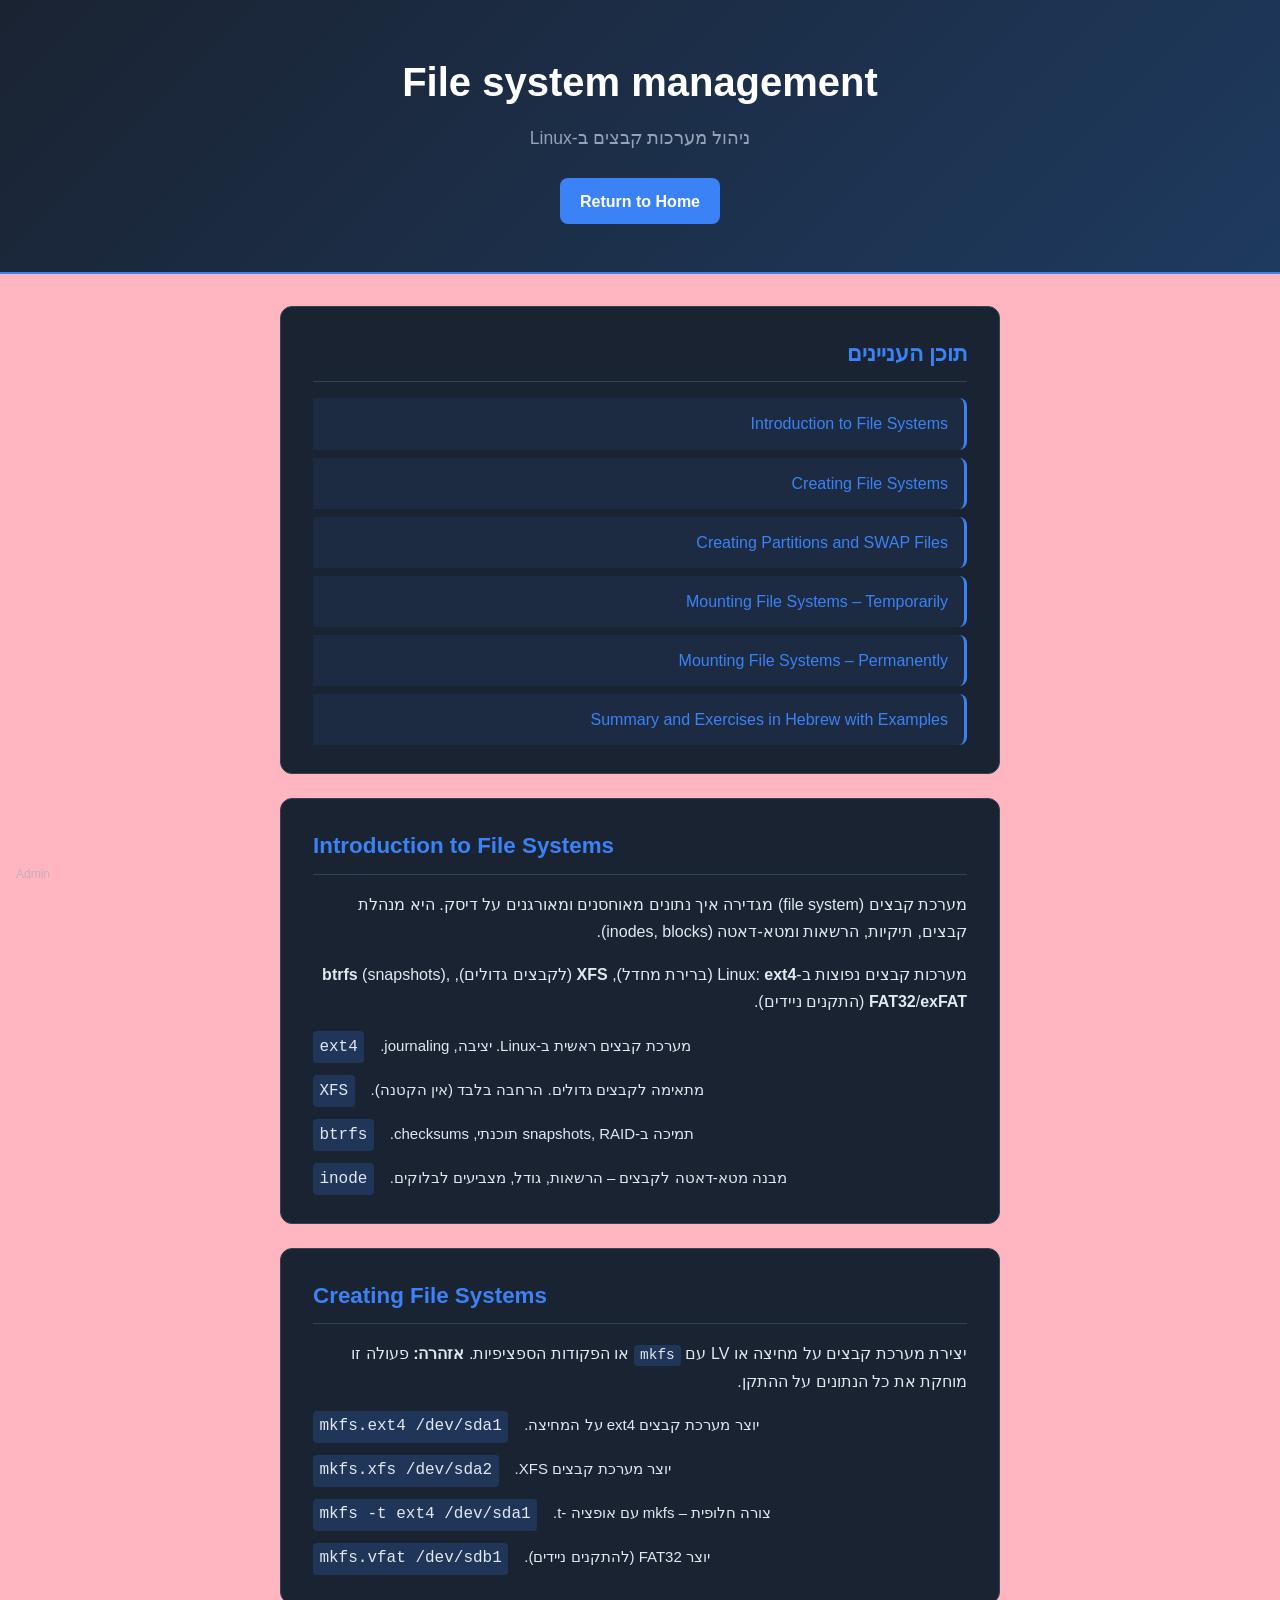
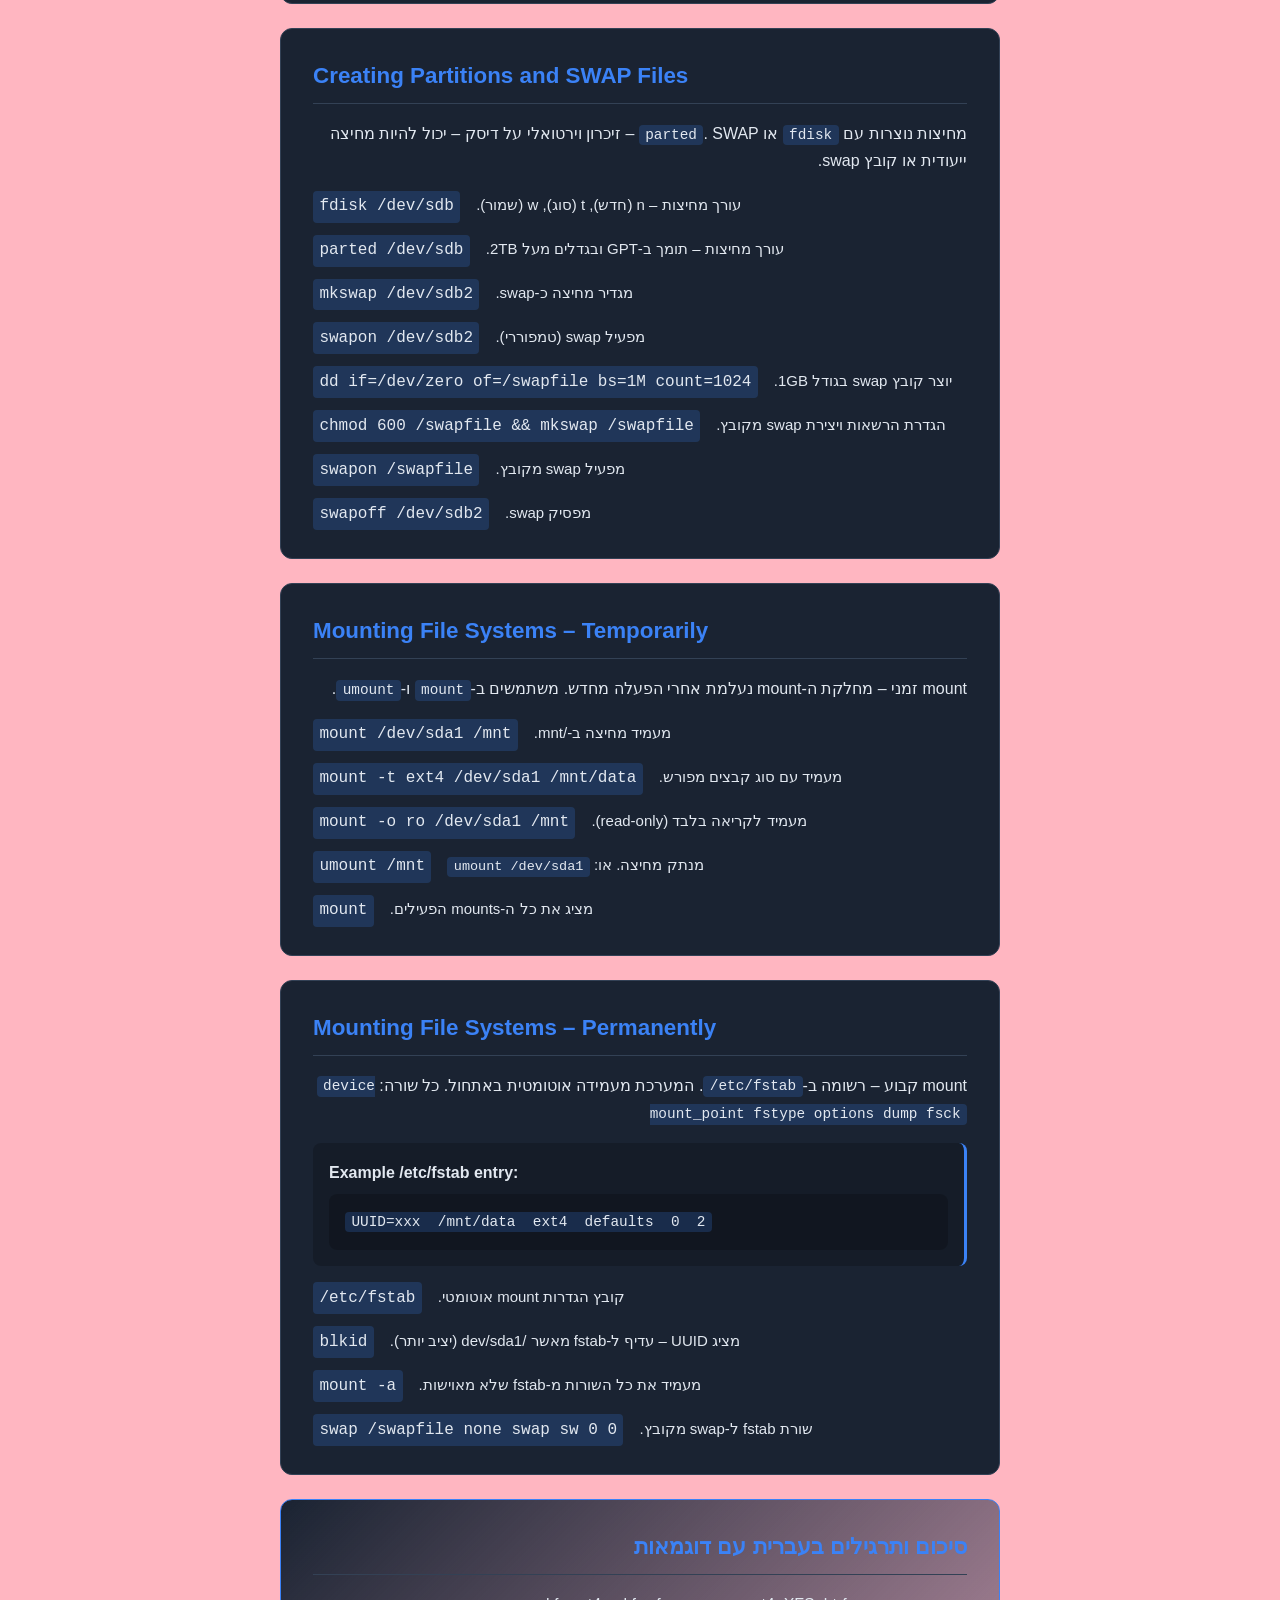
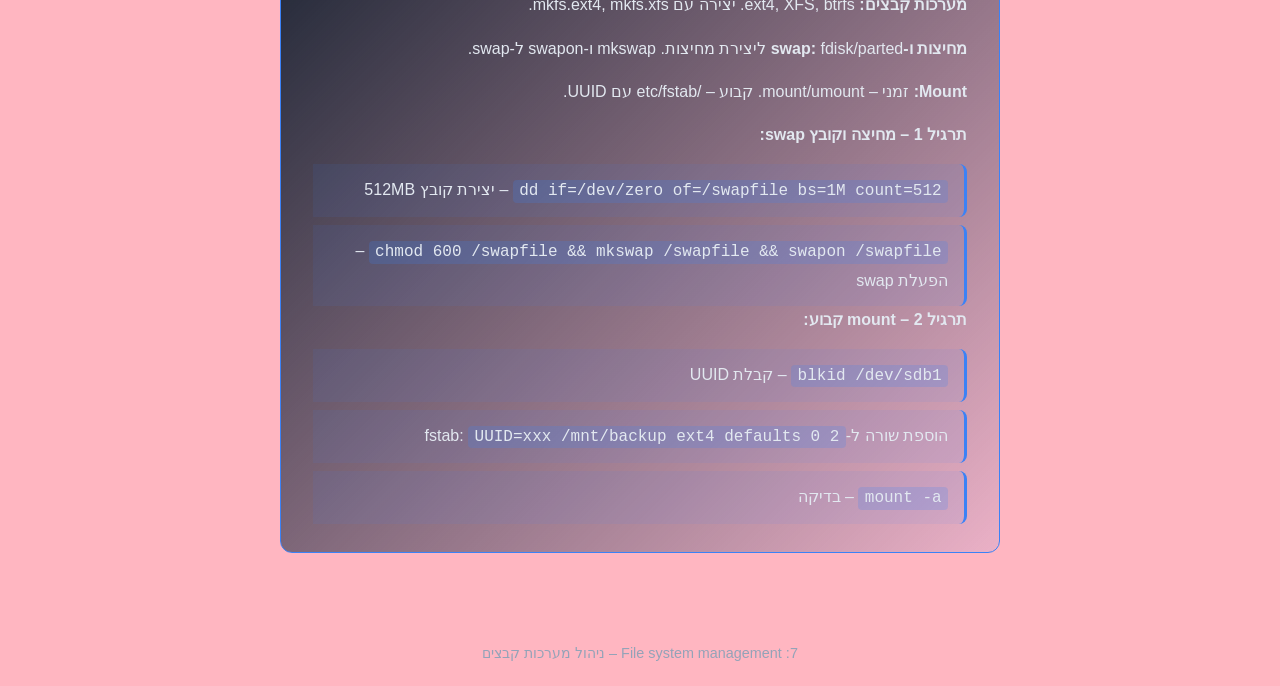
<file: Filesystem.html>
<!DOCTYPE html>
<html lang="he" dir="rtl">
<head>
    <meta charset="UTF-8">
    <meta name="viewport" content="width=device-width, initial-scale=1.0">
    <title>7: File system management</title>
    <link rel="stylesheet" href="css/style.css">
    <style>
        .content-ltr { direction: ltr; text-align: left; }
        .content-rtl { direction: rtl; text-align: right; }
    </style>
</head>
<body>
    <header>
        <h1>File system management</h1>
        <p class="subtitle">ניהול מערכות קבצים ב-Linux</p>
        <nav class="header-links">
            <a href="index.html" class="link-btn">Return to Home</a>
        </nav>
    </header>

    <main>
        <nav class="toc card">
            <h2 class="content-rtl">תוכן העניינים</h2>
            <ul class="content-rtl">
                <li><a href="#intro">Introduction to File Systems</a></li>
                <li><a href="#creating">Creating File Systems</a></li>
                <li><a href="#partitions-swap">Creating Partitions and SWAP Files</a></li>
                <li><a href="#mount-temp">Mounting File Systems – Temporarily</a></li>
                <li><a href="#mount-perm">Mounting File Systems – Permanently</a></li>
                <li><a href="#summary">Summary and Exercises in Hebrew with Examples</a></li>
            </ul>
        </nav>

        <section class="card" id="intro">
            <h2 class="content-ltr">Introduction to File Systems</h2>
            <p class="content-rtl">
                מערכת קבצים (file system) מגדירה איך נתונים מאוחסנים ומאורגנים על דיסק. 
                היא מנהלת קבצים, תיקיות, הרשאות ומטא-דאטה (inodes, blocks).
            </p>
            <p class="content-rtl">
                מערכות קבצים נפוצות ב-Linux: <strong>ext4</strong> (ברירת מחדל), <strong>XFS</strong> (לקבצים גדולים), 
                <strong>btrfs</strong> (snapshots), <strong>FAT32</strong>/<strong>exFAT</strong> (התקנים ניידים).
            </p>
            <div class="login-status-cmds">
                <div class="cmd-row">
                    <code class="cmd-ltr">ext4</code>
                    <span class="explain-rtl">מערכת קבצים ראשית ב-Linux. יציבה, journaling.</span>
                </div>
                <div class="cmd-row">
                    <code class="cmd-ltr">XFS</code>
                    <span class="explain-rtl">מתאימה לקבצים גדולים. הרחבה בלבד (אין הקטנה).</span>
                </div>
                <div class="cmd-row">
                    <code class="cmd-ltr">btrfs</code>
                    <span class="explain-rtl">תמיכה ב-snapshots, RAID תוכנתי, checksums.</span>
                </div>
                <div class="cmd-row">
                    <code class="cmd-ltr">inode</code>
                    <span class="explain-rtl">מבנה מטא-דאטה לקבצים – הרשאות, גודל, מצביעים לבלוקים.</span>
                </div>
            </div>
        </section>

        <section class="card" id="creating">
            <h2 class="content-ltr">Creating File Systems</h2>
            <p class="content-rtl">
                יצירת מערכת קבצים על מחיצה או LV עם <code dir="ltr">mkfs</code> או הפקודות הספציפיות. 
                <strong>אזהרה:</strong> פעולה זו מוחקת את כל הנתונים על ההתקן.
            </p>
            <div class="login-status-cmds">
                <div class="cmd-row">
                    <code class="cmd-ltr">mkfs.ext4 /dev/sda1</code>
                    <span class="explain-rtl">יוצר מערכת קבצים ext4 על המחיצה.</span>
                </div>
                <div class="cmd-row">
                    <code class="cmd-ltr">mkfs.xfs /dev/sda2</code>
                    <span class="explain-rtl">יוצר מערכת קבצים XFS.</span>
                </div>
                <div class="cmd-row">
                    <code class="cmd-ltr">mkfs -t ext4 /dev/sda1</code>
                    <span class="explain-rtl">צורה חלופית – mkfs עם אופציה -t.</span>
                </div>
                <div class="cmd-row">
                    <code class="cmd-ltr">mkfs.vfat /dev/sdb1</code>
                    <span class="explain-rtl">יוצר FAT32 (להתקנים ניידים).</span>
                </div>
            </div>
        </section>

        <section class="card" id="partitions-swap">
            <h2 class="content-ltr">Creating Partitions and SWAP Files</h2>
            <p class="content-rtl">
                מחיצות נוצרות עם <code dir="ltr">fdisk</code> או <code dir="ltr">parted</code>. 
                SWAP – זיכרון וירטואלי על דיסק – יכול להיות מחיצה ייעודית או קובץ swap.
            </p>
            <div class="login-status-cmds">
                <div class="cmd-row">
                    <code class="cmd-ltr">fdisk /dev/sdb</code>
                    <span class="explain-rtl">עורך מחיצות – n (חדש), t (סוג), w (שמור).</span>
                </div>
                <div class="cmd-row">
                    <code class="cmd-ltr">parted /dev/sdb</code>
                    <span class="explain-rtl">עורך מחיצות – תומך ב-GPT ובגדלים מעל 2TB.</span>
                </div>
                <div class="cmd-row">
                    <code class="cmd-ltr">mkswap /dev/sdb2</code>
                    <span class="explain-rtl">מגדיר מחיצה כ-swap.</span>
                </div>
                <div class="cmd-row">
                    <code class="cmd-ltr">swapon /dev/sdb2</code>
                    <span class="explain-rtl">מפעיל swap (טמפוררי).</span>
                </div>
                <div class="cmd-row">
                    <code class="cmd-ltr">dd if=/dev/zero of=/swapfile bs=1M count=1024</code>
                    <span class="explain-rtl">יוצר קובץ swap בגודל 1GB.</span>
                </div>
                <div class="cmd-row">
                    <code class="cmd-ltr">chmod 600 /swapfile && mkswap /swapfile</code>
                    <span class="explain-rtl">הגדרת הרשאות ויצירת swap מקובץ.</span>
                </div>
                <div class="cmd-row">
                    <code class="cmd-ltr">swapon /swapfile</code>
                    <span class="explain-rtl">מפעיל swap מקובץ.</span>
                </div>
                <div class="cmd-row">
                    <code class="cmd-ltr">swapoff /dev/sdb2</code>
                    <span class="explain-rtl">מפסיק swap.</span>
                </div>
            </div>
        </section>

        <section class="card" id="mount-temp">
            <h2 class="content-ltr">Mounting File Systems – Temporarily</h2>
            <p class="content-rtl">
                mount זמני – מחלקת ה-mount נעלמת אחרי הפעלה מחדש. משתמשים ב-<code dir="ltr">mount</code> ו-<code dir="ltr">umount</code>.
            </p>
            <div class="login-status-cmds">
                <div class="cmd-row">
                    <code class="cmd-ltr">mount /dev/sda1 /mnt</code>
                    <span class="explain-rtl">מעמיד מחיצה ב-/mnt.</span>
                </div>
                <div class="cmd-row">
                    <code class="cmd-ltr">mount -t ext4 /dev/sda1 /mnt/data</code>
                    <span class="explain-rtl">מעמיד עם סוג קבצים מפורש.</span>
                </div>
                <div class="cmd-row">
                    <code class="cmd-ltr">mount -o ro /dev/sda1 /mnt</code>
                    <span class="explain-rtl">מעמיד לקריאה בלבד (read-only).</span>
                </div>
                <div class="cmd-row">
                    <code class="cmd-ltr">umount /mnt</code>
                    <span class="explain-rtl">מנתק מחיצה. או: <code dir="ltr">umount /dev/sda1</code></span>
                </div>
                <div class="cmd-row">
                    <code class="cmd-ltr">mount</code>
                    <span class="explain-rtl">מציג את כל ה-mounts הפעילים.</span>
                </div>
            </div>
        </section>

        <section class="card" id="mount-perm">
            <h2 class="content-ltr">Mounting File Systems – Permanently</h2>
            <p class="content-rtl">
                mount קבוע – רשומה ב-<code dir="ltr">/etc/fstab</code>. המערכת מעמידה אוטומטית באתחול. 
                כל שורה: <code dir="ltr">device mount_point fstype options dump fsck</code>
            </p>
            <div class="config-block">
                <p class="content-ltr"><strong>Example /etc/fstab entry:</strong></p>
                <pre class="content-ltr" dir="ltr" style="direction:ltr; text-align:left; background:rgba(0,0,0,0.2); padding:1rem; border-radius:8px; overflow-x:auto;"><code>UUID=xxx  /mnt/data  ext4  defaults  0  2</code></pre>
            </div>
            <div class="login-status-cmds">
                <div class="cmd-row">
                    <code class="cmd-ltr">/etc/fstab</code>
                    <span class="explain-rtl">קובץ הגדרות mount אוטומטי.</span>
                </div>
                <div class="cmd-row">
                    <code class="cmd-ltr">blkid</code>
                    <span class="explain-rtl">מציג UUID – עדיף ל-fstab מאשר /dev/sda1 (יציב יותר).</span>
                </div>
                <div class="cmd-row">
                    <code class="cmd-ltr">mount -a</code>
                    <span class="explain-rtl">מעמיד את כל השורות מ-fstab שלא מאוישות.</span>
                </div>
                <div class="cmd-row">
                    <code class="cmd-ltr">swap /swapfile none swap sw 0 0</code>
                    <span class="explain-rtl">שורת fstab ל-swap מקובץ.</span>
                </div>
            </div>
        </section>

        <section class="card highlight" id="summary">
            <h2 class="content-rtl">סיכום ותרגילים בעברית עם דוגמאות</h2>
            <div class="content-rtl">
                <p><strong>מערכות קבצים:</strong> ext4, XFS, btrfs. יצירה עם mkfs.ext4, mkfs.xfs.</p>
                <p><strong>מחיצות ו-swap:</strong> fdisk/parted ליצירת מחיצות. mkswap ו-swapon ל-swap.</p>
                <p><strong>Mount:</strong> זמני – mount/umount. קבוע – /etc/fstab עם UUID.</p>
                <p><strong>תרגיל 1 – מחיצה וקובץ swap:</strong></p>
                <ul style="list-style: none; padding: 0;">
                    <li><code dir="ltr" class="cmd-ltr">dd if=/dev/zero of=/swapfile bs=1M count=512</code> – יצירת קובץ 512MB</li>
                    <li><code dir="ltr" class="cmd-ltr">chmod 600 /swapfile && mkswap /swapfile && swapon /swapfile</code> – הפעלת swap</li>
                </ul>
                <p><strong>תרגיל 2 – mount קבוע:</strong></p>
                <ul style="list-style: none; padding: 0;">
                    <li><code dir="ltr" class="cmd-ltr">blkid /dev/sdb1</code> – קבלת UUID</li>
                    <li>הוספת שורה ל-fstab: <code dir="ltr" class="cmd-ltr">UUID=xxx /mnt/backup ext4 defaults 0 2</code></li>
                    <li><code dir="ltr" class="cmd-ltr">mount -a</code> – בדיקה</li>
                </ul>
            </div>
        </section>
    </main>

    <footer>
        <p>7: File system management – ניהול מערכות קבצים</p>
    </footer>

    <script src="js/script.js"></script>
</body>
</html>
</file>
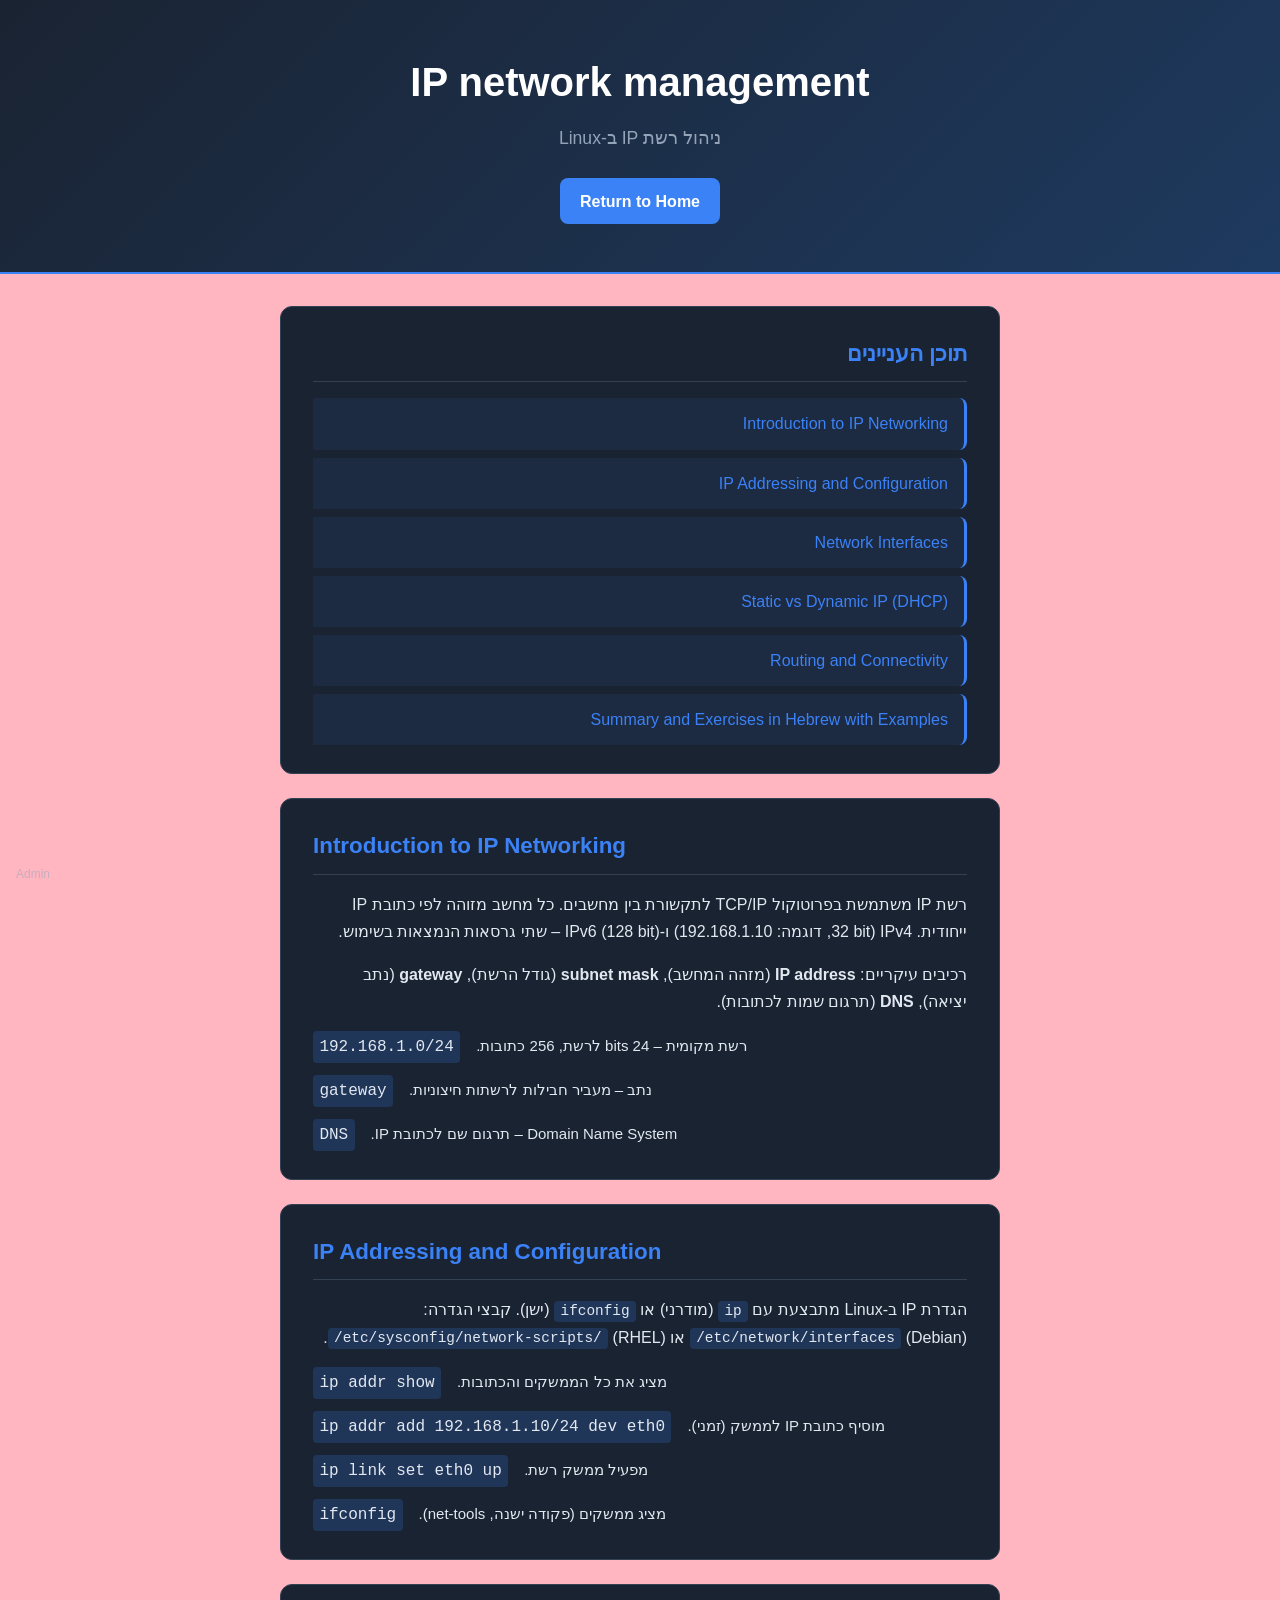
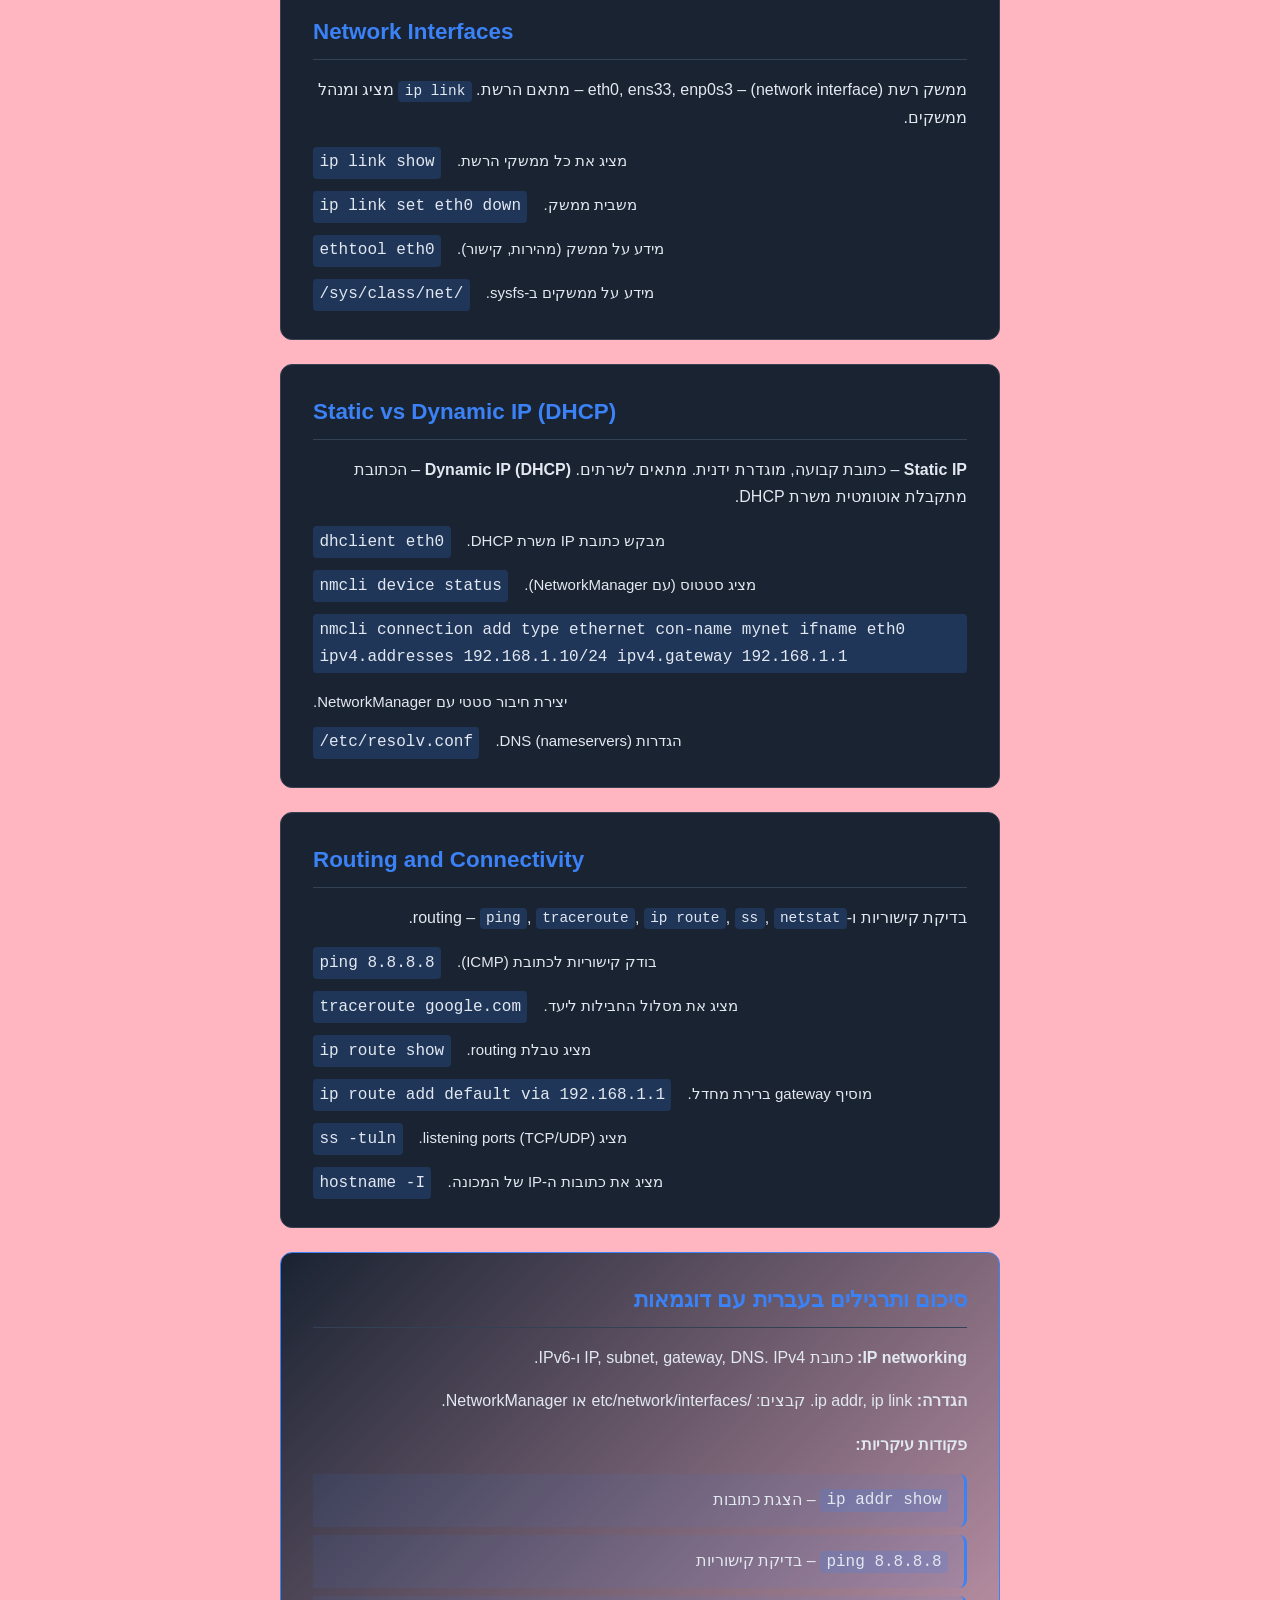
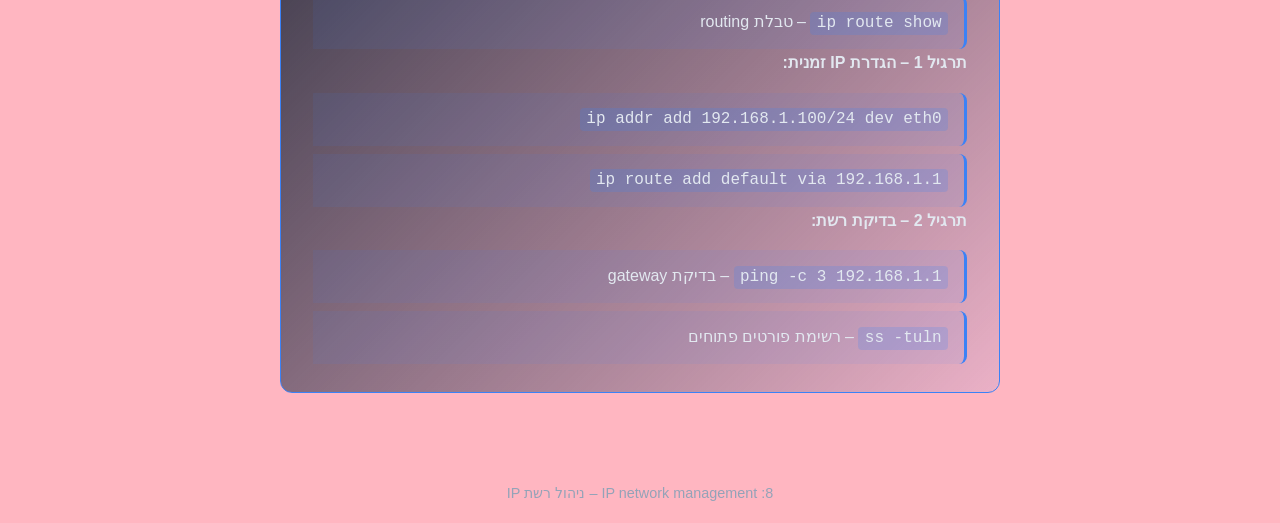
<file: Ip.html>
<!DOCTYPE html>
<html lang="he" dir="rtl">
<head>
    <meta charset="UTF-8">
    <meta name="viewport" content="width=device-width, initial-scale=1.0">
    <title>8: IP network management</title>
    <link rel="stylesheet" href="css/style.css">
    <style>
        .content-ltr { direction: ltr; text-align: left; }
        .content-rtl { direction: rtl; text-align: right; }
    </style>
</head>
<body>
    <header>
        <h1> IP network management</h1>
        <p class="subtitle">ניהול רשת IP ב-Linux</p>
        <nav class="header-links">
            <a href="index.html" class="link-btn">Return to Home</a>
        </nav>
    </header>

    <main>
        <nav class="toc card">
            <h2 class="content-rtl">תוכן העניינים</h2>
            <ul class="content-rtl">
                <li><a href="#intro">Introduction to IP Networking</a></li>
                <li><a href="#ip-config">IP Addressing and Configuration</a></li>
                <li><a href="#interfaces">Network Interfaces</a></li>
                <li><a href="#static-dhcp">Static vs Dynamic IP (DHCP)</a></li>
                <li><a href="#routing">Routing and Connectivity</a></li>
                <li><a href="#summary">Summary and Exercises in Hebrew with Examples</a></li>
            </ul>
        </nav>

        <section class="card" id="intro">
            <h2 class="content-ltr">Introduction to IP Networking</h2>
            <p class="content-rtl">
                רשת IP משתמשת בפרוטוקול TCP/IP לתקשורת בין מחשבים. כל מחשב מזוהה לפי כתובת IP ייחודית. 
                IPv4 (32 bit, דוגמה: 192.168.1.10) ו-IPv6 (128 bit) – שתי גרסאות הנמצאות בשימוש.
            </p>
            <p class="content-rtl">
                רכיבים עיקריים: <strong>IP address</strong> (מזהה המחשב), <strong>subnet mask</strong> (גודל הרשת), 
                <strong>gateway</strong> (נתב יציאה), <strong>DNS</strong> (תרגום שמות לכתובות).
            </p>
            <div class="login-status-cmds">
                <div class="cmd-row">
                    <code class="cmd-ltr">192.168.1.0/24</code>
                    <span class="explain-rtl">רשת מקומית – 24 bits לרשת, 256 כתובות.</span>
                </div>
                <div class="cmd-row">
                    <code class="cmd-ltr">gateway</code>
                    <span class="explain-rtl">נתב – מעביר חבילות לרשתות חיצוניות.</span>
                </div>
                <div class="cmd-row">
                    <code class="cmd-ltr">DNS</code>
                    <span class="explain-rtl">Domain Name System – תרגום שם לכתובת IP.</span>
                </div>
            </div>
        </section>

        <section class="card" id="ip-config">
            <h2 class="content-ltr">IP Addressing and Configuration</h2>
            <p class="content-rtl">
                הגדרת IP ב-Linux מתבצעת עם <code dir="ltr">ip</code> (מודרני) או <code dir="ltr">ifconfig</code> (ישן). 
                קבצי הגדרה: <code dir="ltr">/etc/network/interfaces</code> (Debian) או <code dir="ltr">/etc/sysconfig/network-scripts/</code> (RHEL).
            </p>
            <div class="login-status-cmds">
                <div class="cmd-row">
                    <code class="cmd-ltr">ip addr show</code>
                    <span class="explain-rtl">מציג את כל הממשקים והכתובות.</span>
                </div>
                <div class="cmd-row">
                    <code class="cmd-ltr">ip addr add 192.168.1.10/24 dev eth0</code>
                    <span class="explain-rtl">מוסיף כתובת IP לממשק (זמני).</span>
                </div>
                <div class="cmd-row">
                    <code class="cmd-ltr">ip link set eth0 up</code>
                    <span class="explain-rtl">מפעיל ממשק רשת.</span>
                </div>
                <div class="cmd-row">
                    <code class="cmd-ltr">ifconfig</code>
                    <span class="explain-rtl">מציג ממשקים (פקודה ישנה, net-tools).</span>
                </div>
            </div>
        </section>

        <section class="card" id="interfaces">
            <h2 class="content-ltr">Network Interfaces</h2>
            <p class="content-rtl">
                ממשק רשת (network interface) – eth0, ens33, enp0s3 – מתאם הרשת. 
                <code dir="ltr">ip link</code> מציג ומנהל ממשקים.
            </p>
            <div class="login-status-cmds">
                <div class="cmd-row">
                    <code class="cmd-ltr">ip link show</code>
                    <span class="explain-rtl">מציג את כל ממשקי הרשת.</span>
                </div>
                <div class="cmd-row">
                    <code class="cmd-ltr">ip link set eth0 down</code>
                    <span class="explain-rtl">משבית ממשק.</span>
                </div>
                <div class="cmd-row">
                    <code class="cmd-ltr">ethtool eth0</code>
                    <span class="explain-rtl">מידע על ממשק (מהירות, קישור).</span>
                </div>
                <div class="cmd-row">
                    <code class="cmd-ltr">/sys/class/net/</code>
                    <span class="explain-rtl">מידע על ממשקים ב-sysfs.</span>
                </div>
            </div>
        </section>

        <section class="card" id="static-dhcp">
            <h2 class="content-ltr">Static vs Dynamic IP (DHCP)</h2>
            <p class="content-rtl">
                <strong>Static IP</strong> – כתובת קבועה, מוגדרת ידנית. מתאים לשרתים. 
                <strong>Dynamic IP (DHCP)</strong> – הכתובת מתקבלת אוטומטית משרת DHCP.
            </p>
            <div class="login-status-cmds">
                <div class="cmd-row">
                    <code class="cmd-ltr">dhclient eth0</code>
                    <span class="explain-rtl">מבקש כתובת IP משרת DHCP.</span>
                </div>
                <div class="cmd-row">
                    <code class="cmd-ltr">nmcli device status</code>
                    <span class="explain-rtl">מציג סטטוס (עם NetworkManager).</span>
                </div>
                <div class="cmd-row">
                    <code class="cmd-ltr">nmcli connection add type ethernet con-name mynet ifname eth0 ipv4.addresses 192.168.1.10/24 ipv4.gateway 192.168.1.1</code>
                    <span class="explain-rtl">יצירת חיבור סטטי עם NetworkManager.</span>
                </div>
                <div class="cmd-row">
                    <code class="cmd-ltr">/etc/resolv.conf</code>
                    <span class="explain-rtl">הגדרות DNS (nameservers).</span>
                </div>
            </div>
        </section>

        <section class="card" id="routing">
            <h2 class="content-ltr">Routing and Connectivity</h2>
            <p class="content-rtl">
                בדיקת קישוריות ו-routing – <code dir="ltr">ping</code>, <code dir="ltr">traceroute</code>, <code dir="ltr">ip route</code>, <code dir="ltr">ss</code>, <code dir="ltr">netstat</code>.
            </p>
            <div class="login-status-cmds">
                <div class="cmd-row">
                    <code class="cmd-ltr">ping 8.8.8.8</code>
                    <span class="explain-rtl">בודק קישוריות לכתובת (ICMP).</span>
                </div>
                <div class="cmd-row">
                    <code class="cmd-ltr">traceroute google.com</code>
                    <span class="explain-rtl">מציג את מסלול החבילות ליעד.</span>
                </div>
                <div class="cmd-row">
                    <code class="cmd-ltr">ip route show</code>
                    <span class="explain-rtl">מציג טבלת routing.</span>
                </div>
                <div class="cmd-row">
                    <code class="cmd-ltr">ip route add default via 192.168.1.1</code>
                    <span class="explain-rtl">מוסיף gateway ברירת מחדל.</span>
                </div>
                <div class="cmd-row">
                    <code class="cmd-ltr">ss -tuln</code>
                    <span class="explain-rtl">מציג listening ports (TCP/UDP).</span>
                </div>
                <div class="cmd-row">
                    <code class="cmd-ltr">hostname -I</code>
                    <span class="explain-rtl">מציג את כתובות ה-IP של המכונה.</span>
                </div>
            </div>
        </section>

        <section class="card highlight" id="summary">
            <h2 class="content-rtl">סיכום ותרגילים בעברית עם דוגמאות</h2>
            <div class="content-rtl">
                <p><strong>IP networking:</strong> כתובת IP, subnet, gateway, DNS. IPv4 ו-IPv6.</p>
                <p><strong>הגדרה:</strong> ip addr, ip link. קבצים: /etc/network/interfaces או NetworkManager.</p>
                <p><strong>פקודות עיקריות:</strong></p>
                <ul style="list-style: none; padding: 0;">
                    <li><code dir="ltr" class="cmd-ltr">ip addr show</code> – הצגת כתובות</li>
                    <li><code dir="ltr" class="cmd-ltr">ping 8.8.8.8</code> – בדיקת קישוריות</li>
                    <li><code dir="ltr" class="cmd-ltr">ip route show</code> – טבלת routing</li>
                </ul>
                <p><strong>תרגיל 1 – הגדרת IP זמנית:</strong></p>
                <ul style="list-style: none; padding: 0;">
                    <li><code dir="ltr" class="cmd-ltr">ip addr add 192.168.1.100/24 dev eth0</code></li>
                    <li><code dir="ltr" class="cmd-ltr">ip route add default via 192.168.1.1</code></li>
                </ul>
                <p><strong>תרגיל 2 – בדיקת רשת:</strong></p>
                <ul style="list-style: none; padding: 0;">
                    <li><code dir="ltr" class="cmd-ltr">ping -c 3 192.168.1.1</code> – בדיקת gateway</li>
                    <li><code dir="ltr" class="cmd-ltr">ss -tuln</code> – רשימת פורטים פתוחים</li>
                </ul>
            </div>
        </section>
    </main>

    <footer>
        <p>8: IP network management – ניהול רשת IP</p>
    </footer>

    <script src="js/script.js"></script>
</body>
</html>
</file>
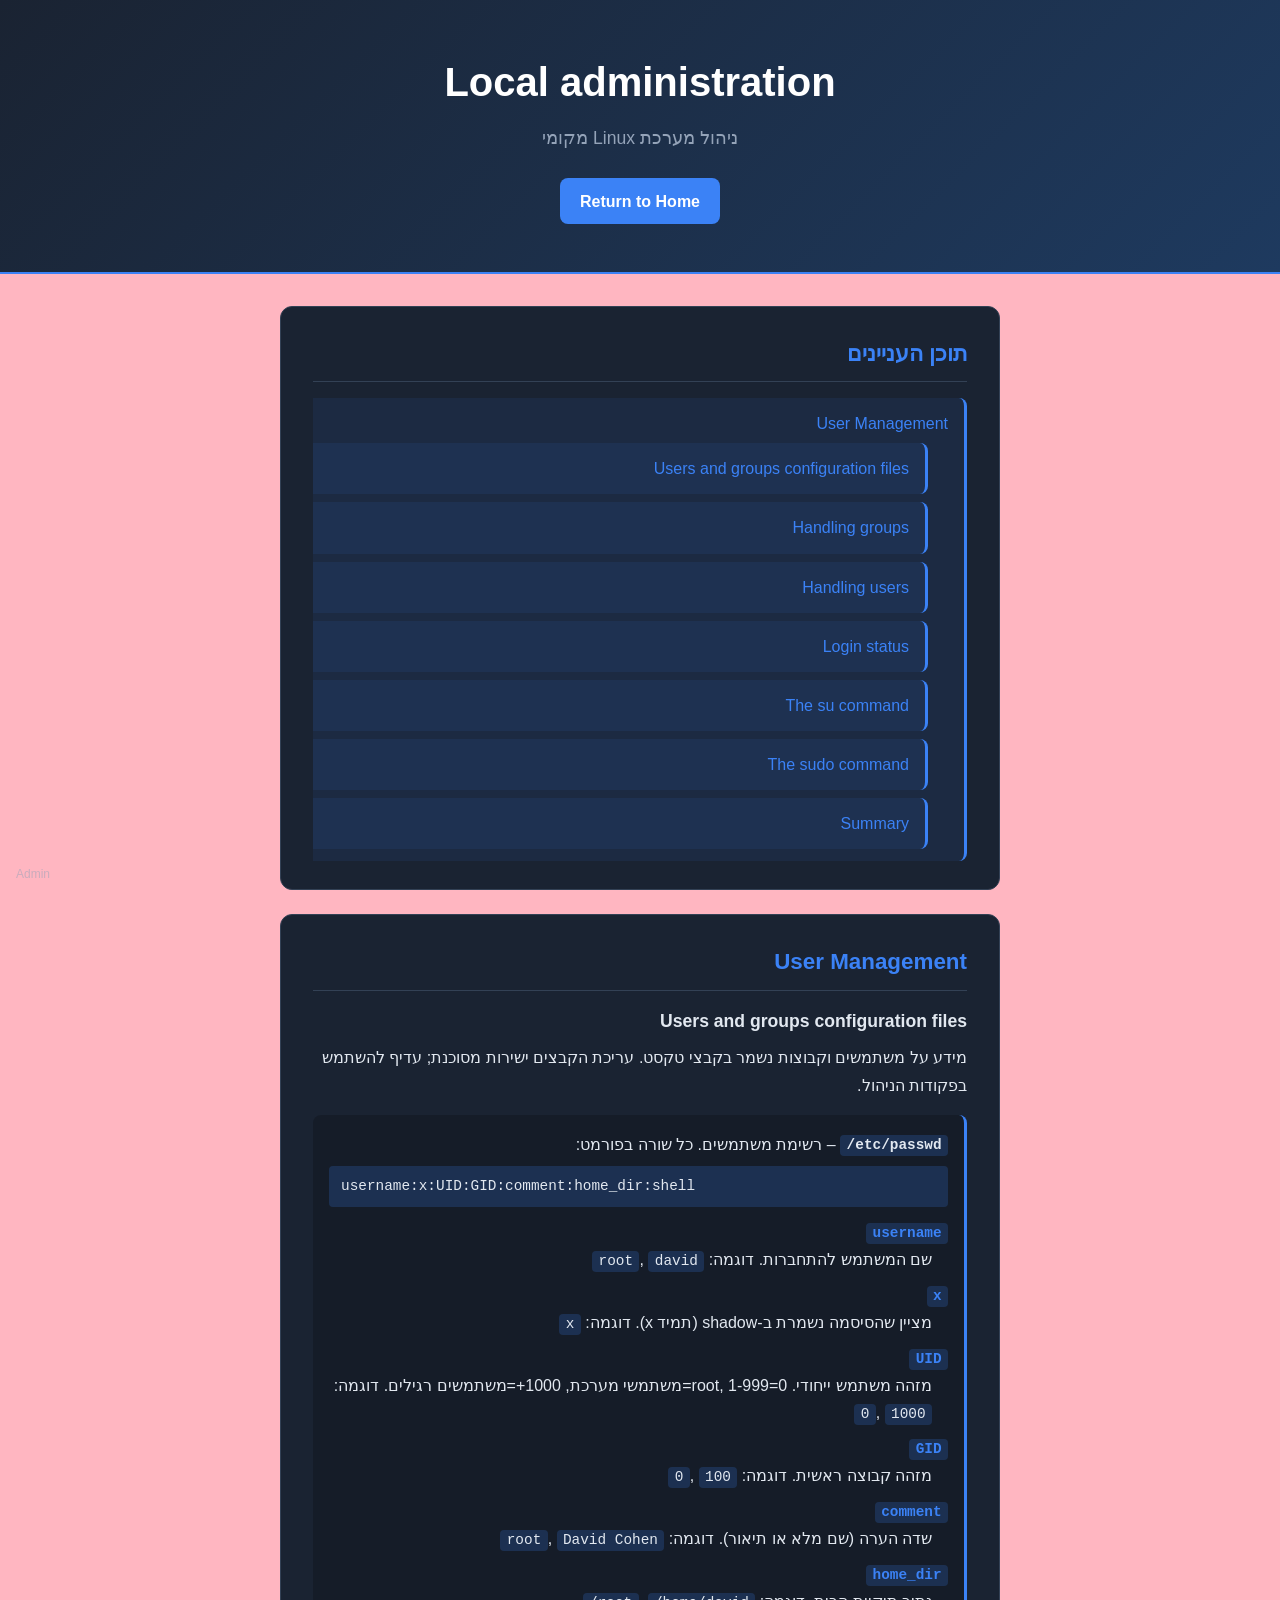
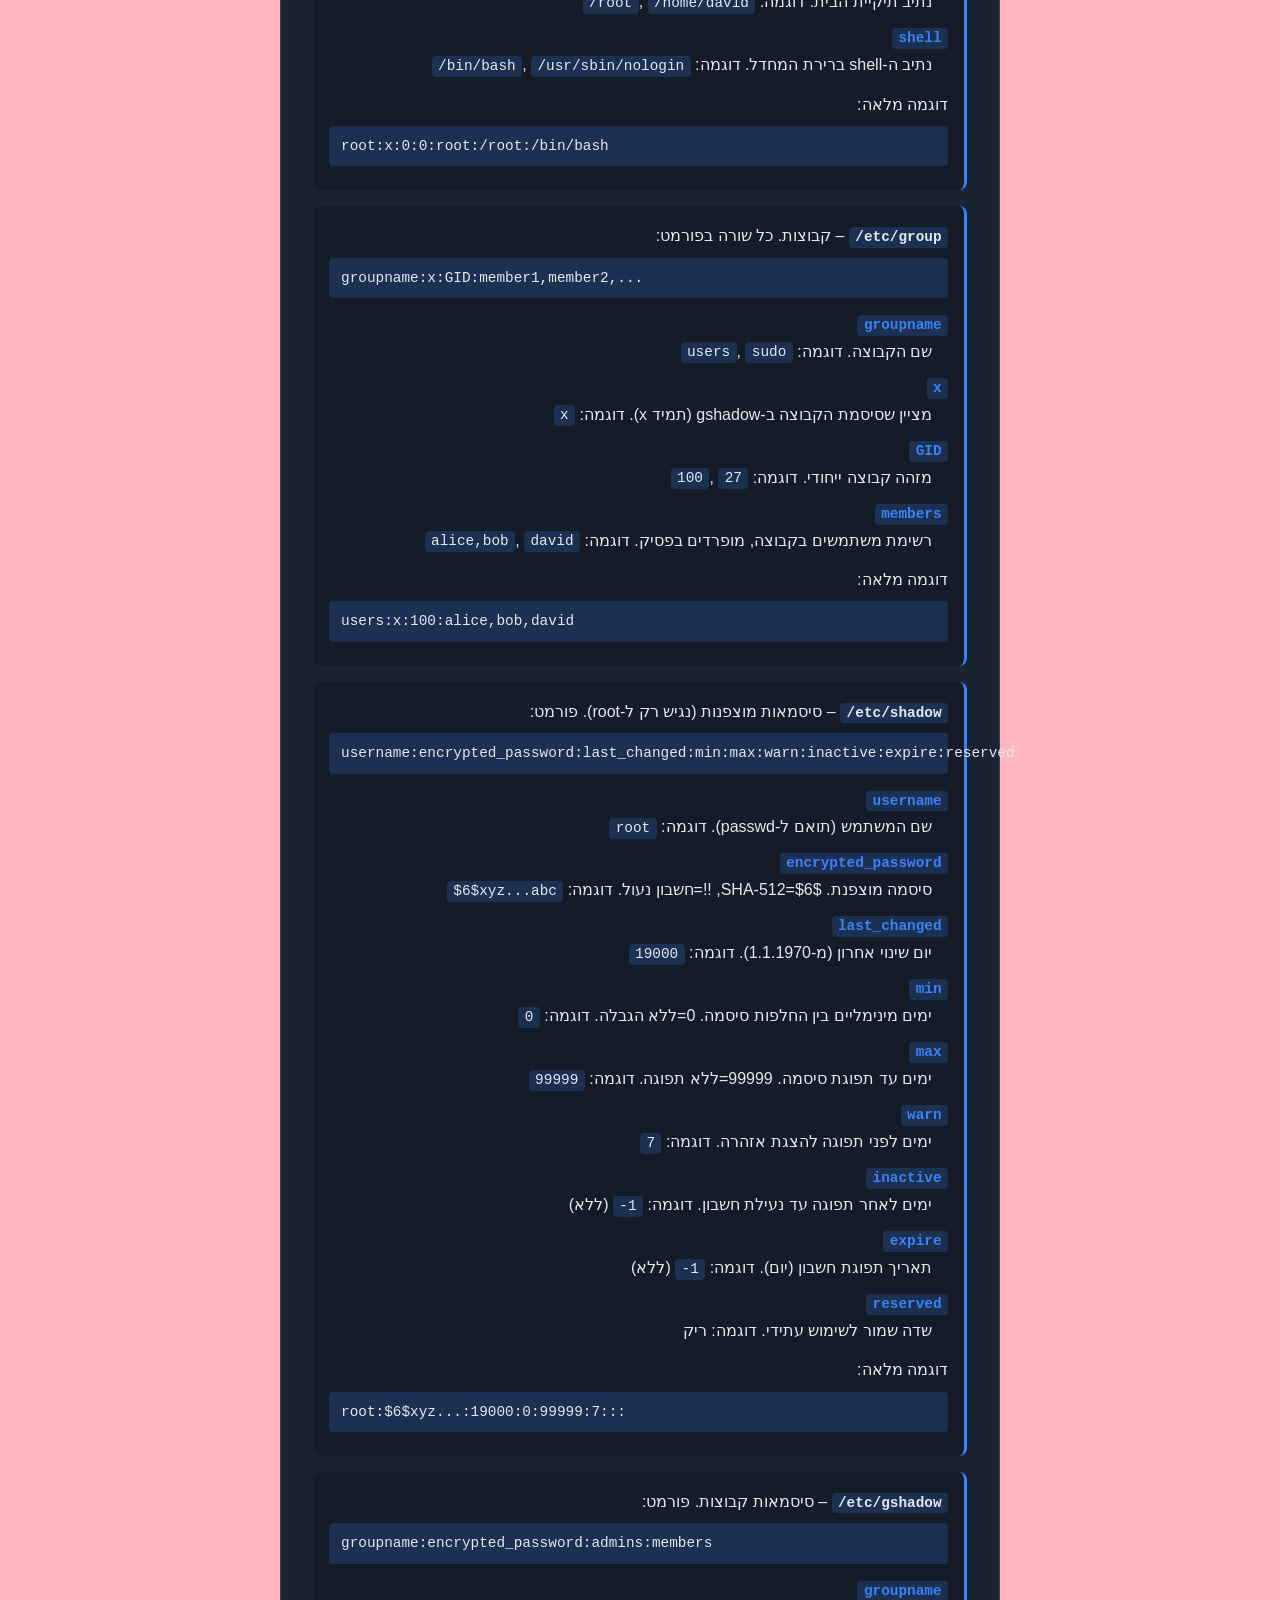
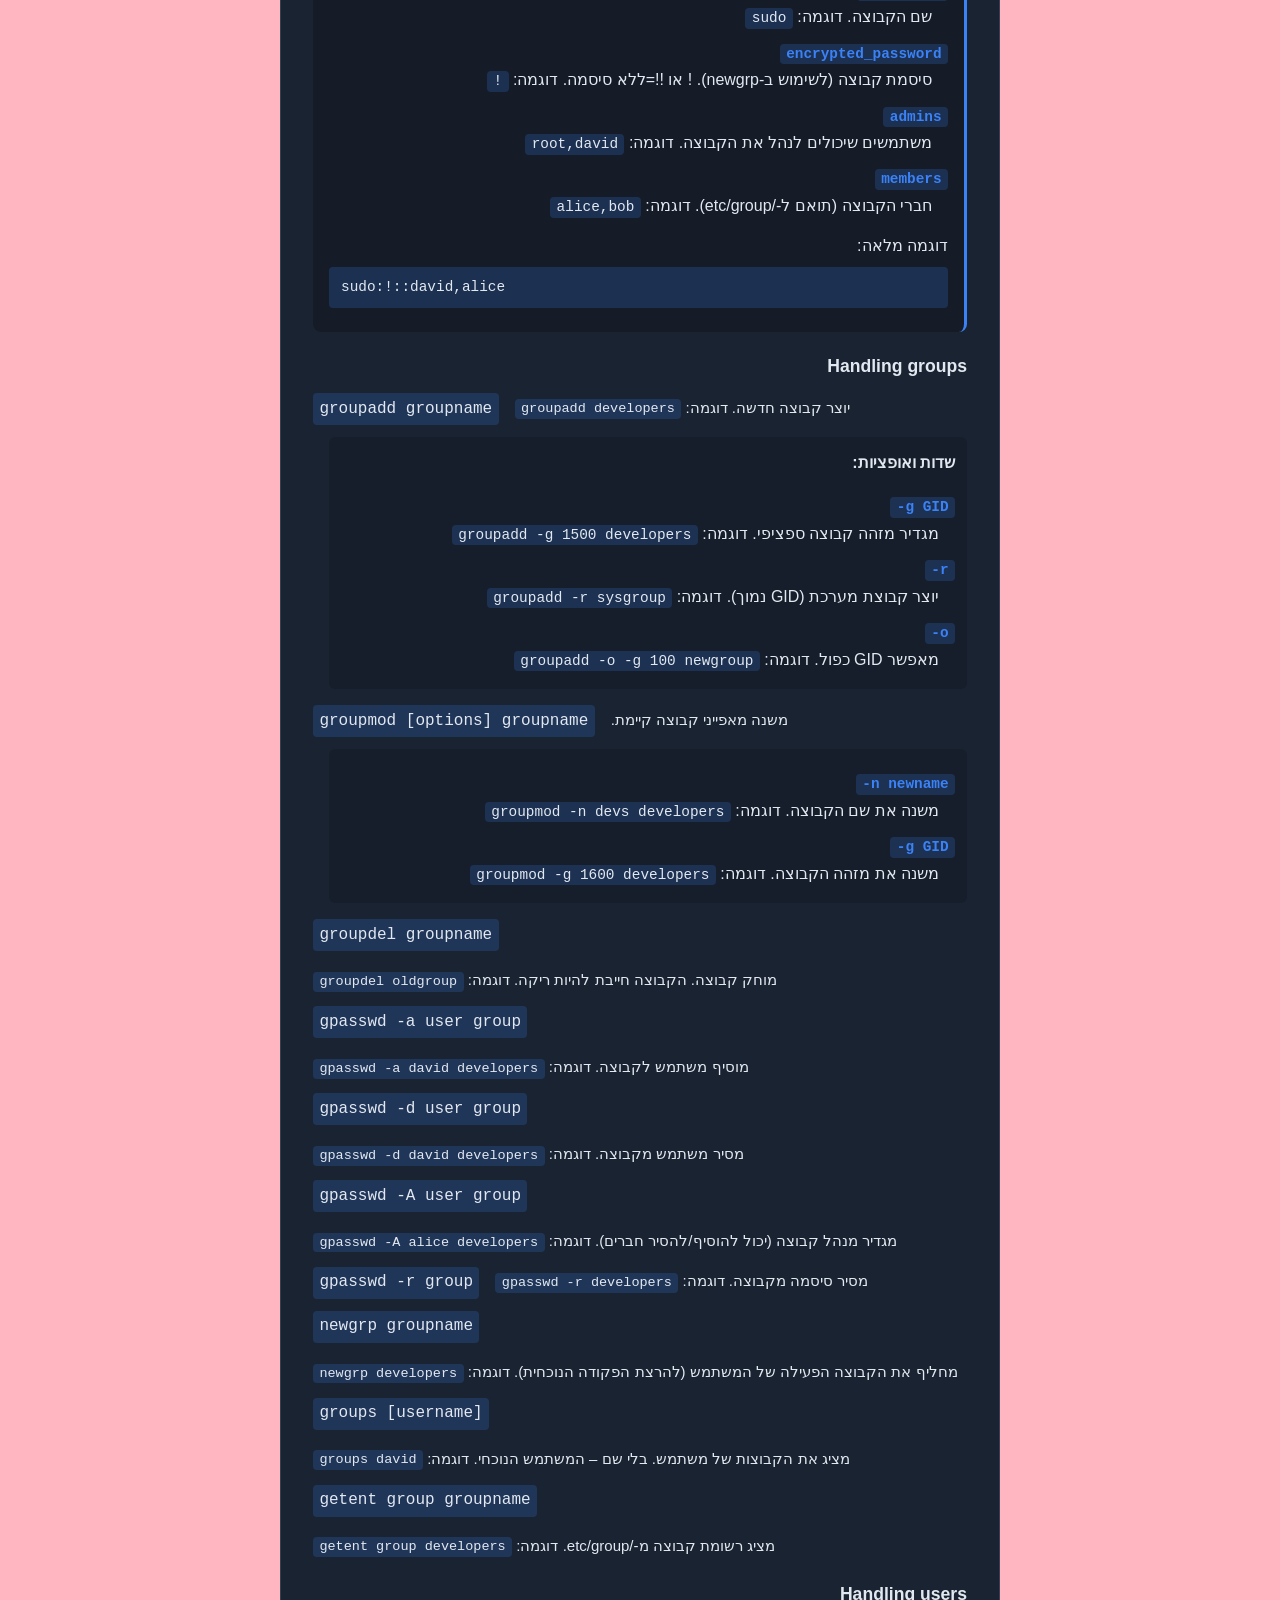
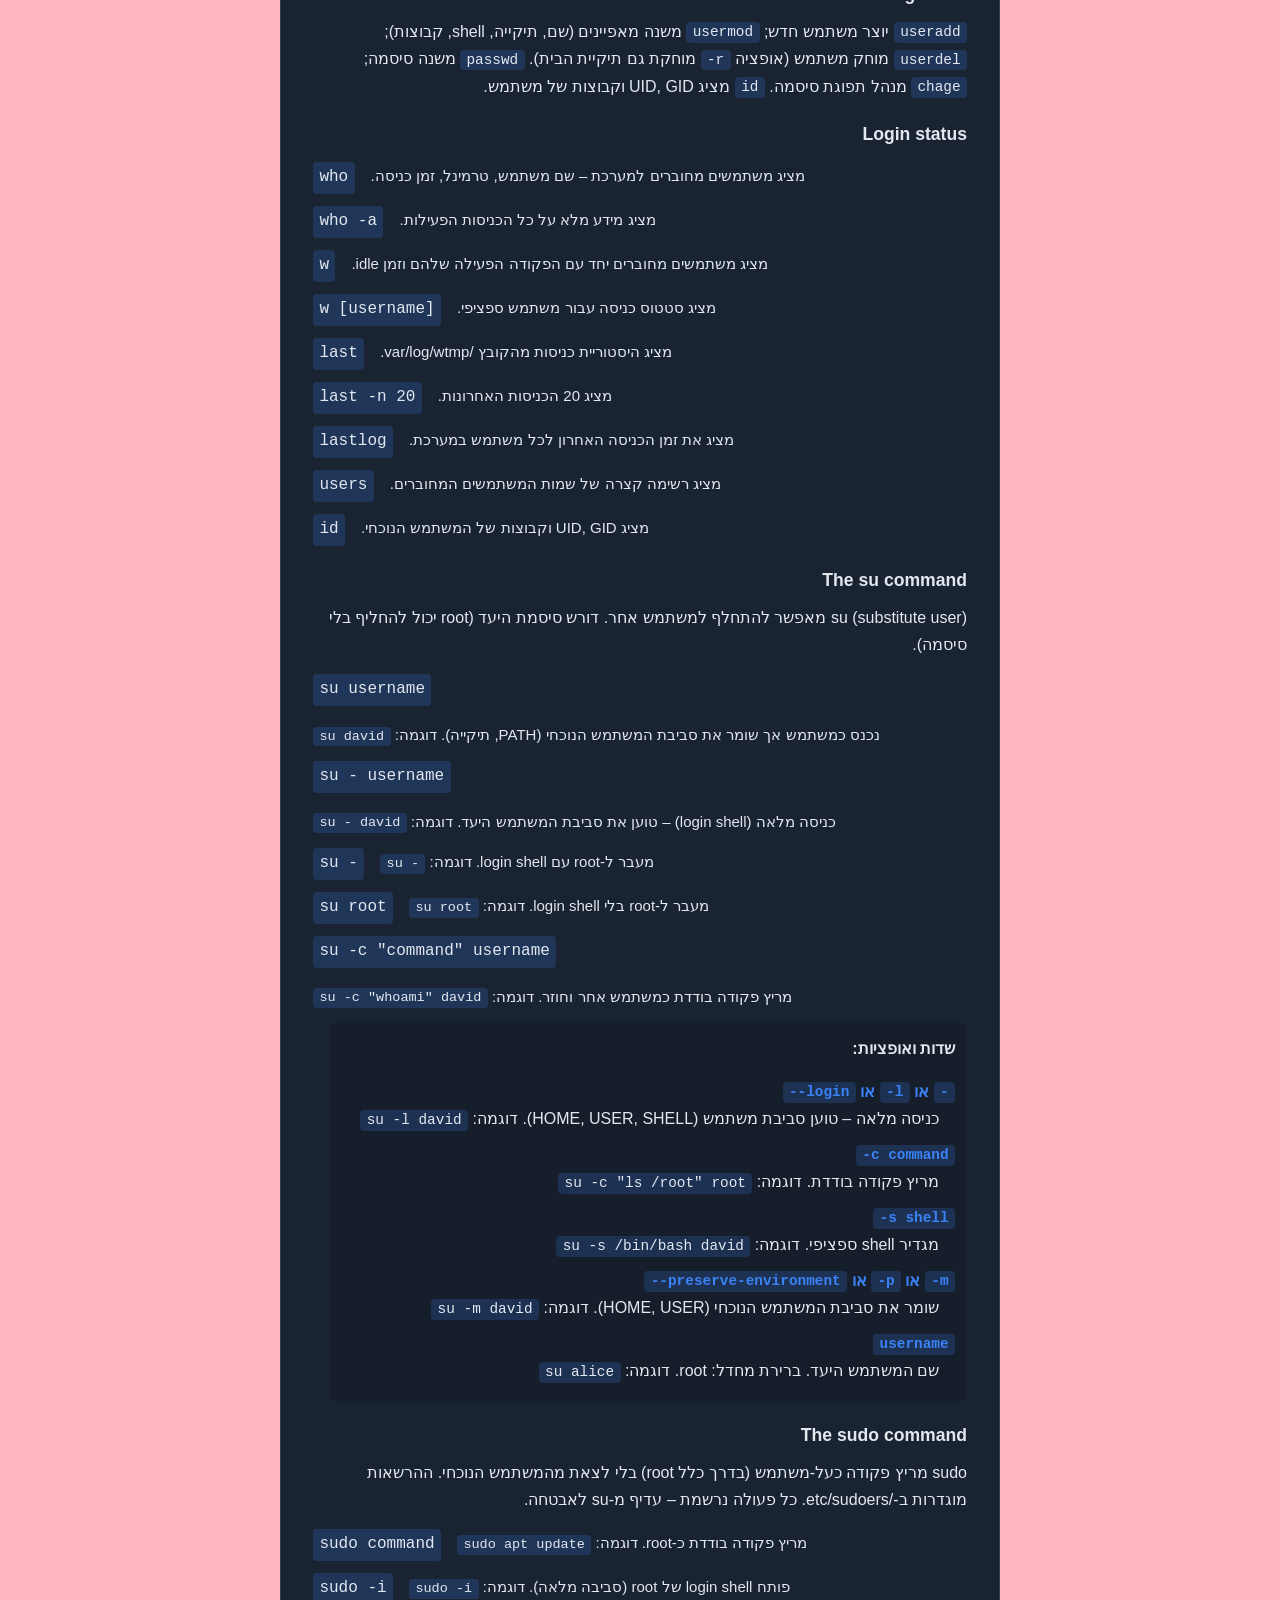
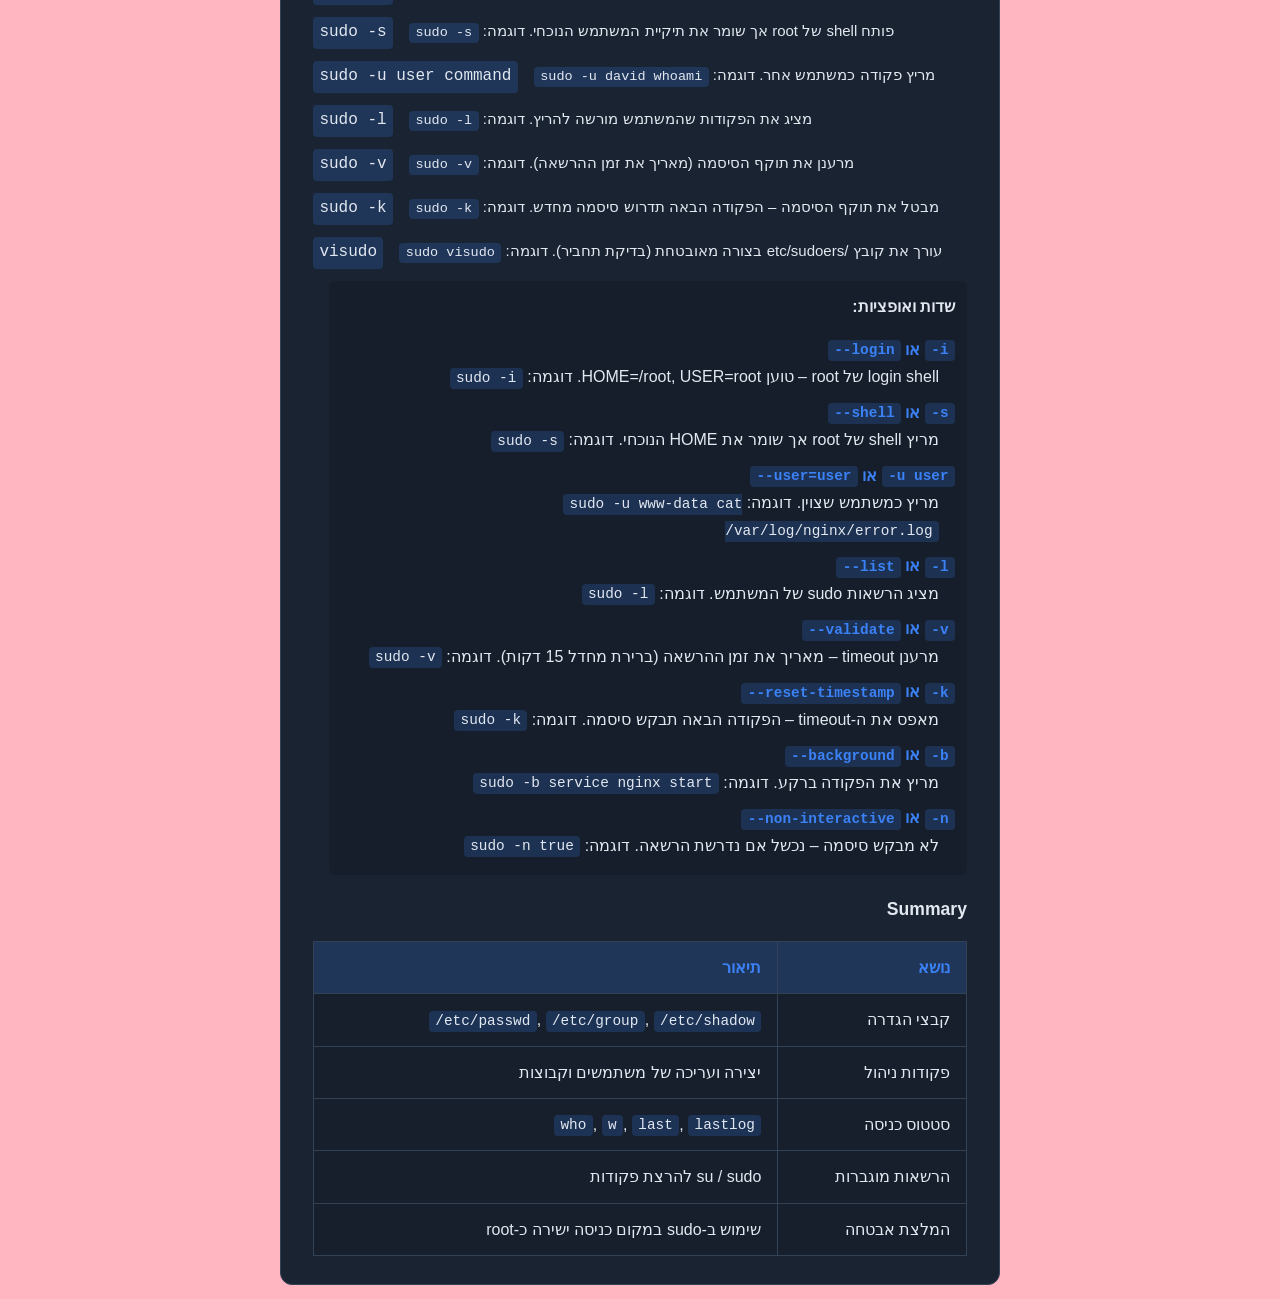
<file: LocalAdmin.html>
<!DOCTYPE html>
<html lang="he" dir="rtl">
<head>
    <meta charset="UTF-8">
    <meta name="viewport" content="width=device-width, initial-scale=1.0">
    <title>Local administration</title>
    <link rel="stylesheet" href="css/style.css">
</head>
<body>
    <header>
        <h1>Local administration</h1>
        <p class="subtitle">ניהול מערכת Linux מקומי</p>
        <nav class="header-links">
            <a href="index.html" class="link-btn">Return to Home</a>
        </nav>
    </header>

    <main>
        <nav class="toc card">
            <h2>תוכן העניינים</h2>
            <ul>
                <li><a href="#user-management">User Management</a>
                    <ul>
                        <li><a href="#users-groups-config">Users and groups configuration files</a></li>
                        <li><a href="#handling-groups">Handling groups</a></li>
                        <li><a href="#handling-users">Handling users</a></li>
                        <li><a href="#login-status">Login status</a></li>
                        <li><a href="#su-command">The su command</a></li>
                        <li><a href="#sudo-command">The sudo command</a></li>
                        <li><a href="#summary">Summary</a></li>
                    </ul>
                </li>
            </ul>
        </nav>

        <section class="card" id="user-management">
            <h2>User Management</h2>

            <h3 id="users-groups-config">Users and groups configuration files</h3>
            <p>
                מידע על משתמשים וקבוצות נשמר בקבצי טקסט. עריכת הקבצים ישירות מסוכנת; עדיף להשתמש בפקודות הניהול.
            </p>
            <div class="config-block">
                <p><strong><code dir="ltr">/etc/passwd</code></strong> – רשימת משתמשים. כל שורה בפורמט:</p>
                <code dir="ltr" class="block">username:x:UID:GID:comment:home_dir:shell</code>
                <dl class="field-detail">
                    <dt><code dir="ltr">username</code></dt>
                    <dd>שם המשתמש להתחברות. דוגמה: <code dir="ltr">root</code>, <code dir="ltr">david</code></dd>
                    <dt><code dir="ltr">x</code></dt>
                    <dd>מציין שהסיסמה נשמרת ב-shadow (תמיד x). דוגמה: <code dir="ltr">x</code></dd>
                    <dt><code dir="ltr">UID</code></dt>
                    <dd>מזהה משתמש ייחודי. 0=root, 1-999=משתמשי מערכת, 1000+=משתמשים רגילים. דוגמה: <code dir="ltr">0</code>, <code dir="ltr">1000</code></dd>
                    <dt><code dir="ltr">GID</code></dt>
                    <dd>מזהה קבוצה ראשית. דוגמה: <code dir="ltr">0</code>, <code dir="ltr">100</code></dd>
                    <dt><code dir="ltr">comment</code></dt>
                    <dd>שדה הערה (שם מלא או תיאור). דוגמה: <code dir="ltr">root</code>, <code dir="ltr">David Cohen</code></dd>
                    <dt><code dir="ltr">home_dir</code></dt>
                    <dd>נתיב תיקיית הבית. דוגמה: <code dir="ltr">/root</code>, <code dir="ltr">/home/david</code></dd>
                    <dt><code dir="ltr">shell</code></dt>
                    <dd>נתיב ה-shell ברירת המחדל. דוגמה: <code dir="ltr">/bin/bash</code>, <code dir="ltr">/usr/sbin/nologin</code></dd>
                </dl>
                <p>דוגמה מלאה: <code dir="ltr" class="block">root:x:0:0:root:/root:/bin/bash</code></p>
            </div>
            <div class="config-block">
                <p><strong><code dir="ltr">/etc/group</code></strong> – קבוצות. כל שורה בפורמט:</p>
                <code dir="ltr" class="block">groupname:x:GID:member1,member2,...</code>
                <dl class="field-detail">
                    <dt><code dir="ltr">groupname</code></dt>
                    <dd>שם הקבוצה. דוגמה: <code dir="ltr">users</code>, <code dir="ltr">sudo</code></dd>
                    <dt><code dir="ltr">x</code></dt>
                    <dd>מציין שסיסמת הקבוצה ב-gshadow (תמיד x). דוגמה: <code dir="ltr">x</code></dd>
                    <dt><code dir="ltr">GID</code></dt>
                    <dd>מזהה קבוצה ייחודי. דוגמה: <code dir="ltr">100</code>, <code dir="ltr">27</code></dd>
                    <dt><code dir="ltr">members</code></dt>
                    <dd>רשימת משתמשים בקבוצה, מופרדים בפסיק. דוגמה: <code dir="ltr">alice,bob</code>, <code dir="ltr">david</code></dd>
                </dl>
                <p>דוגמה מלאה: <code dir="ltr" class="block">users:x:100:alice,bob,david</code></p>
            </div>
            <div class="config-block">
                <p><strong><code dir="ltr">/etc/shadow</code></strong> – סיסמאות מוצפנות (נגיש רק ל-root). פורמט:</p>
                <code dir="ltr" class="block">username:encrypted_password:last_changed:min:max:warn:inactive:expire:reserved</code>
                <dl class="field-detail">
                    <dt><code dir="ltr">username</code></dt>
                    <dd>שם המשתמש (תואם ל-passwd). דוגמה: <code dir="ltr">root</code></dd>
                    <dt><code dir="ltr">encrypted_password</code></dt>
                    <dd>סיסמה מוצפנת. $6$=SHA-512, !!=חשבון נעול. דוגמה: <code dir="ltr">$6$xyz...abc</code></dd>
                    <dt><code dir="ltr">last_changed</code></dt>
                    <dd>יום שינוי אחרון (מ-1.1.1970). דוגמה: <code dir="ltr">19000</code></dd>
                    <dt><code dir="ltr">min</code></dt>
                    <dd>ימים מינימליים בין החלפות סיסמה. 0=ללא הגבלה. דוגמה: <code dir="ltr">0</code></dd>
                    <dt><code dir="ltr">max</code></dt>
                    <dd>ימים עד תפוגת סיסמה. 99999=ללא תפוגה. דוגמה: <code dir="ltr">99999</code></dd>
                    <dt><code dir="ltr">warn</code></dt>
                    <dd>ימים לפני תפוגה להצגת אזהרה. דוגמה: <code dir="ltr">7</code></dd>
                    <dt><code dir="ltr">inactive</code></dt>
                    <dd>ימים לאחר תפוגה עד נעילת חשבון. דוגמה: <code dir="ltr">-1</code> (ללא)</dd>
                    <dt><code dir="ltr">expire</code></dt>
                    <dd>תאריך תפוגת חשבון (יום). דוגמה: <code dir="ltr">-1</code> (ללא)</dd>
                    <dt><code dir="ltr">reserved</code></dt>
                    <dd>שדה שמור לשימוש עתידי. דוגמה: ריק</dd>
                </dl>
                <p>דוגמה מלאה: <code dir="ltr" class="block">root:$6$xyz...:19000:0:99999:7:::</code></p>
            </div>
            <div class="config-block">
                <p><strong><code dir="ltr">/etc/gshadow</code></strong> – סיסמאות קבוצות. פורמט:</p>
                <code dir="ltr" class="block">groupname:encrypted_password:admins:members</code>
                <dl class="field-detail">
                    <dt><code dir="ltr">groupname</code></dt>
                    <dd>שם הקבוצה. דוגמה: <code dir="ltr">sudo</code></dd>
                    <dt><code dir="ltr">encrypted_password</code></dt>
                    <dd>סיסמת קבוצה (לשימוש ב-newgrp). ! או !!=ללא סיסמה. דוגמה: <code dir="ltr">!</code></dd>
                    <dt><code dir="ltr">admins</code></dt>
                    <dd>משתמשים שיכולים לנהל את הקבוצה. דוגמה: <code dir="ltr">root,david</code></dd>
                    <dt><code dir="ltr">members</code></dt>
                    <dd>חברי הקבוצה (תואם ל-/etc/group). דוגמה: <code dir="ltr">alice,bob</code></dd>
                </dl>
                <p>דוגמה מלאה: <code dir="ltr" class="block">sudo:!::david,alice</code></p>
            </div>

            <h3 id="handling-groups">Handling groups</h3>
            <div class="login-status-cmds">
                <div class="cmd-row">
                    <code class="cmd-ltr">groupadd groupname</code>
                    <span class="explain-rtl">יוצר קבוצה חדשה. דוגמה: <code dir="ltr">groupadd developers</code></span>
                </div>
                <div class="field-detail-inline">
                    <p><strong>שדות ואופציות:</strong></p>
                    <dl class="field-detail">
                        <dt><code dir="ltr">-g GID</code></dt>
                        <dd>מגדיר מזהה קבוצה ספציפי. דוגמה: <code dir="ltr">groupadd -g 1500 developers</code></dd>
                        <dt><code dir="ltr">-r</code></dt>
                        <dd>יוצר קבוצת מערכת (GID נמוך). דוגמה: <code dir="ltr">groupadd -r sysgroup</code></dd>
                        <dt><code dir="ltr">-o</code></dt>
                        <dd>מאפשר GID כפול. דוגמה: <code dir="ltr">groupadd -o -g 100 newgroup</code></dd>
                    </dl>
                </div>
                <div class="cmd-row">
                    <code class="cmd-ltr">groupmod [options] groupname</code>
                    <span class="explain-rtl">משנה מאפייני קבוצה קיימת.</span>
                </div>
                <div class="field-detail-inline">
                    <dl class="field-detail">
                        <dt><code dir="ltr">-n newname</code></dt>
                        <dd>משנה את שם הקבוצה. דוגמה: <code dir="ltr">groupmod -n devs developers</code></dd>
                        <dt><code dir="ltr">-g GID</code></dt>
                        <dd>משנה את מזהה הקבוצה. דוגמה: <code dir="ltr">groupmod -g 1600 developers</code></dd>
                    </dl>
                </div>
                <div class="cmd-row">
                    <code class="cmd-ltr">groupdel groupname</code>
                    <span class="explain-rtl">מוחק קבוצה. הקבוצה חייבת להיות ריקה. דוגמה: <code dir="ltr">groupdel oldgroup</code></span>
                </div>
                <div class="cmd-row">
                    <code class="cmd-ltr">gpasswd -a user group</code>
                    <span class="explain-rtl">מוסיף משתמש לקבוצה. דוגמה: <code dir="ltr">gpasswd -a david developers</code></span>
                </div>
                <div class="cmd-row">
                    <code class="cmd-ltr">gpasswd -d user group</code>
                    <span class="explain-rtl">מסיר משתמש מקבוצה. דוגמה: <code dir="ltr">gpasswd -d david developers</code></span>
                </div>
                <div class="cmd-row">
                    <code class="cmd-ltr">gpasswd -A user group</code>
                    <span class="explain-rtl">מגדיר מנהל קבוצה (יכול להוסיף/להסיר חברים). דוגמה: <code dir="ltr">gpasswd -A alice developers</code></span>
                </div>
                <div class="cmd-row">
                    <code class="cmd-ltr">gpasswd -r group</code>
                    <span class="explain-rtl">מסיר סיסמה מקבוצה. דוגמה: <code dir="ltr">gpasswd -r developers</code></span>
                </div>
                <div class="cmd-row">
                    <code class="cmd-ltr">newgrp groupname</code>
                    <span class="explain-rtl">מחליף את הקבוצה הפעילה של המשתמש (להרצת הפקודה הנוכחית). דוגמה: <code dir="ltr">newgrp developers</code></span>
                </div>
                <div class="cmd-row">
                    <code class="cmd-ltr">groups [username]</code>
                    <span class="explain-rtl">מציג את הקבוצות של משתמש. בלי שם – המשתמש הנוכחי. דוגמה: <code dir="ltr">groups david</code></span>
                </div>
                <div class="cmd-row">
                    <code class="cmd-ltr">getent group groupname</code>
                    <span class="explain-rtl">מציג רשומת קבוצה מ-/etc/group. דוגמה: <code dir="ltr">getent group developers</code></span>
                </div>
            </div>

            <h3 id="handling-users">Handling users</h3>
            <p>
                <code>useradd</code> יוצר משתמש חדש; <code>usermod</code> משנה מאפיינים (שם, תיקייה, shell, קבוצות); 
                <code>userdel</code> מוחק משתמש (אופציה <code>-r</code> מוחקת גם תיקיית הבית). 
                <code>passwd</code> משנה סיסמה; <code>chage</code> מנהל תפוגת סיסמה. 
                <code>id</code> מציג UID, GID וקבוצות של משתמש.
            </p>

            <h3 id="login-status">Login status</h3>
            <div class="login-status-cmds">
                <div class="cmd-row">
                    <code class="cmd-ltr">who</code>
                    <span class="explain-rtl">מציג משתמשים מחוברים למערכת – שם משתמש, טרמינל, זמן כניסה.</span>
                </div>
                <div class="cmd-row">
                    <code class="cmd-ltr">who -a</code>
                    <span class="explain-rtl">מציג מידע מלא על כל הכניסות הפעילות.</span>
                </div>
                <div class="cmd-row">
                    <code class="cmd-ltr">w</code>
                    <span class="explain-rtl">מציג משתמשים מחוברים יחד עם הפקודה הפעילה שלהם וזמן idle.</span>
                </div>
                <div class="cmd-row">
                    <code class="cmd-ltr">w [username]</code>
                    <span class="explain-rtl">מציג סטטוס כניסה עבור משתמש ספציפי.</span>
                </div>
                <div class="cmd-row">
                    <code class="cmd-ltr">last</code>
                    <span class="explain-rtl">מציג היסטוריית כניסות מהקובץ /var/log/wtmp.</span>
                </div>
                <div class="cmd-row">
                    <code class="cmd-ltr">last -n 20</code>
                    <span class="explain-rtl">מציג 20 הכניסות האחרונות.</span>
                </div>
                <div class="cmd-row">
                    <code class="cmd-ltr">lastlog</code>
                    <span class="explain-rtl">מציג את זמן הכניסה האחרון לכל משתמש במערכת.</span>
                </div>
                <div class="cmd-row">
                    <code class="cmd-ltr">users</code>
                    <span class="explain-rtl">מציג רשימה קצרה של שמות המשתמשים המחוברים.</span>
                </div>
                <div class="cmd-row">
                    <code class="cmd-ltr">id</code>
                    <span class="explain-rtl">מציג UID, GID וקבוצות של המשתמש הנוכחי.</span>
                </div>
            </div>

            <h3 id="su-command">The su command</h3>
            <p>su (substitute user) מאפשר להתחלף למשתמש אחר. דורש סיסמת היעד (root יכול להחליף בלי סיסמה).</p>
            <div class="login-status-cmds">
                <div class="cmd-row">
                    <code class="cmd-ltr">su username</code>
                    <span class="explain-rtl">נכנס כמשתמש אך שומר את סביבת המשתמש הנוכחי (PATH, תיקייה). דוגמה: <code dir="ltr">su david</code></span>
                </div>
                <div class="cmd-row">
                    <code class="cmd-ltr">su - username</code>
                    <span class="explain-rtl">כניסה מלאה (login shell) – טוען את סביבת המשתמש היעד. דוגמה: <code dir="ltr">su - david</code></span>
                </div>
                <div class="cmd-row">
                    <code class="cmd-ltr">su -</code>
                    <span class="explain-rtl">מעבר ל-root עם login shell. דוגמה: <code dir="ltr">su -</code></span>
                </div>
                <div class="cmd-row">
                    <code class="cmd-ltr">su root</code>
                    <span class="explain-rtl">מעבר ל-root בלי login shell. דוגמה: <code dir="ltr">su root</code></span>
                </div>
                <div class="cmd-row">
                    <code class="cmd-ltr">su -c "command" username</code>
                    <span class="explain-rtl">מריץ פקודה בודדת כמשתמש אחר וחוזר. דוגמה: <code dir="ltr">su -c "whoami" david</code></span>
                </div>
                <div class="field-detail-inline">
                    <p><strong>שדות ואופציות:</strong></p>
                    <dl class="field-detail">
                        <dt><code dir="ltr">-</code> או <code dir="ltr">-l</code> או <code dir="ltr">--login</code></dt>
                        <dd>כניסה מלאה – טוען סביבת משתמש (HOME, USER, SHELL). דוגמה: <code dir="ltr">su -l david</code></dd>
                        <dt><code dir="ltr">-c command</code></dt>
                        <dd>מריץ פקודה בודדת. דוגמה: <code dir="ltr">su -c "ls /root" root</code></dd>
                        <dt><code dir="ltr">-s shell</code></dt>
                        <dd>מגדיר shell ספציפי. דוגמה: <code dir="ltr">su -s /bin/bash david</code></dd>
                        <dt><code dir="ltr">-m</code> או <code dir="ltr">-p</code> או <code dir="ltr">--preserve-environment</code></dt>
                        <dd>שומר את סביבת המשתמש הנוכחי (HOME, USER). דוגמה: <code dir="ltr">su -m david</code></dd>
                        <dt><code dir="ltr">username</code></dt>
                        <dd>שם המשתמש היעד. ברירת מחדל: root. דוגמה: <code dir="ltr">su alice</code></dd>
                    </dl>
                </div>
            </div>

            <h3 id="sudo-command">The sudo command</h3>
            <p>sudo מריץ פקודה כעל-משתמש (בדרך כלל root) בלי לצאת מהמשתמש הנוכחי. ההרשאות מוגדרות ב-/etc/sudoers. כל פעולה נרשמת – עדיף מ-su לאבטחה.</p>
            <div class="login-status-cmds">
                <div class="cmd-row">
                    <code class="cmd-ltr">sudo command</code>
                    <span class="explain-rtl">מריץ פקודה בודדת כ-root. דוגמה: <code dir="ltr">sudo apt update</code></span>
                </div>
                <div class="cmd-row">
                    <code class="cmd-ltr">sudo -i</code>
                    <span class="explain-rtl">פותח login shell של root (סביבה מלאה). דוגמה: <code dir="ltr">sudo -i</code></span>
                </div>
                <div class="cmd-row">
                    <code class="cmd-ltr">sudo -s</code>
                    <span class="explain-rtl">פותח shell של root אך שומר את תיקיית המשתמש הנוכחי. דוגמה: <code dir="ltr">sudo -s</code></span>
                </div>
                <div class="cmd-row">
                    <code class="cmd-ltr">sudo -u user command</code>
                    <span class="explain-rtl">מריץ פקודה כמשתמש אחר. דוגמה: <code dir="ltr">sudo -u david whoami</code></span>
                </div>
                <div class="cmd-row">
                    <code class="cmd-ltr">sudo -l</code>
                    <span class="explain-rtl">מציג את הפקודות שהמשתמש מורשה להריץ. דוגמה: <code dir="ltr">sudo -l</code></span>
                </div>
                <div class="cmd-row">
                    <code class="cmd-ltr">sudo -v</code>
                    <span class="explain-rtl">מרענן את תוקף הסיסמה (מאריך את זמן ההרשאה). דוגמה: <code dir="ltr">sudo -v</code></span>
                </div>
                <div class="cmd-row">
                    <code class="cmd-ltr">sudo -k</code>
                    <span class="explain-rtl">מבטל את תוקף הסיסמה – הפקודה הבאה תדרוש סיסמה מחדש. דוגמה: <code dir="ltr">sudo -k</code></span>
                </div>
                <div class="cmd-row">
                    <code class="cmd-ltr">visudo</code>
                    <span class="explain-rtl">עורך את קובץ /etc/sudoers בצורה מאובטחת (בדיקת תחביר). דוגמה: <code dir="ltr">sudo visudo</code></span>
                </div>
                <div class="field-detail-inline">
                    <p><strong>שדות ואופציות:</strong></p>
                    <dl class="field-detail">
                        <dt><code dir="ltr">-i</code> או <code dir="ltr">--login</code></dt>
                        <dd>login shell של root – טוען HOME=/root, USER=root. דוגמה: <code dir="ltr">sudo -i</code></dd>
                        <dt><code dir="ltr">-s</code> או <code dir="ltr">--shell</code></dt>
                        <dd>מריץ shell של root אך שומר את HOME הנוכחי. דוגמה: <code dir="ltr">sudo -s</code></dd>
                        <dt><code dir="ltr">-u user</code> או <code dir="ltr">--user=user</code></dt>
                        <dd>מריץ כמשתמש שצוין. דוגמה: <code dir="ltr">sudo -u www-data cat /var/log/nginx/error.log</code></dd>
                        <dt><code dir="ltr">-l</code> או <code dir="ltr">--list</code></dt>
                        <dd>מציג הרשאות sudo של המשתמש. דוגמה: <code dir="ltr">sudo -l</code></dd>
                        <dt><code dir="ltr">-v</code> או <code dir="ltr">--validate</code></dt>
                        <dd>מרענן timeout – מאריך את זמן ההרשאה (ברירת מחדל 15 דקות). דוגמה: <code dir="ltr">sudo -v</code></dd>
                        <dt><code dir="ltr">-k</code> או <code dir="ltr">--reset-timestamp</code></dt>
                        <dd>מאפס את ה-timeout – הפקודה הבאה תבקש סיסמה. דוגמה: <code dir="ltr">sudo -k</code></dd>
                        <dt><code dir="ltr">-b</code> או <code dir="ltr">--background</code></dt>
                        <dd>מריץ את הפקודה ברקע. דוגמה: <code dir="ltr">sudo -b service nginx start</code></dd>
                        <dt><code dir="ltr">-n</code> או <code dir="ltr">--non-interactive</code></dt>
                        <dd>לא מבקש סיסמה – נכשל אם נדרשת הרשאה. דוגמה: <code dir="ltr">sudo -n true</code></dd>
                    </dl>
                </div>
            </div>

            <h3 id="summary">Summary</h3>
            <table class="summary-table">
                <thead>
                    <tr>
                        <th>נושא</th>
                        <th>תיאור</th>
                    </tr>
                </thead>
                <tbody>
                    <tr>
                        <td>קבצי הגדרה</td>
                        <td><code dir="ltr">/etc/passwd</code>, <code dir="ltr">/etc/group</code>, <code dir="ltr">/etc/shadow</code></td>
                    </tr>
                    <tr>
                        <td>פקודות ניהול</td>
                        <td>יצירה ועריכה של משתמשים וקבוצות</td>
                    </tr>
                    <tr>
                        <td>סטטוס כניסה</td>
                        <td><code dir="ltr">who</code>, <code dir="ltr">w</code>, <code dir="ltr">last</code>, <code dir="ltr">lastlog</code></td>
                    </tr>
                    <tr>
                        <td>הרשאות מוגברות</td>
                        <td>su / sudo להרצת פקודות</td>
                    </tr>
                    <tr>
                        <td>המלצת אבטחה</td>
                        <td>שימוש ב-sudo במקום כניסה ישירה כ-root</td>
                    </tr>
                </tbody>
            </table>
        </section>

       
    <script src="js/script.js"></script>
</body>
</html>
</file>
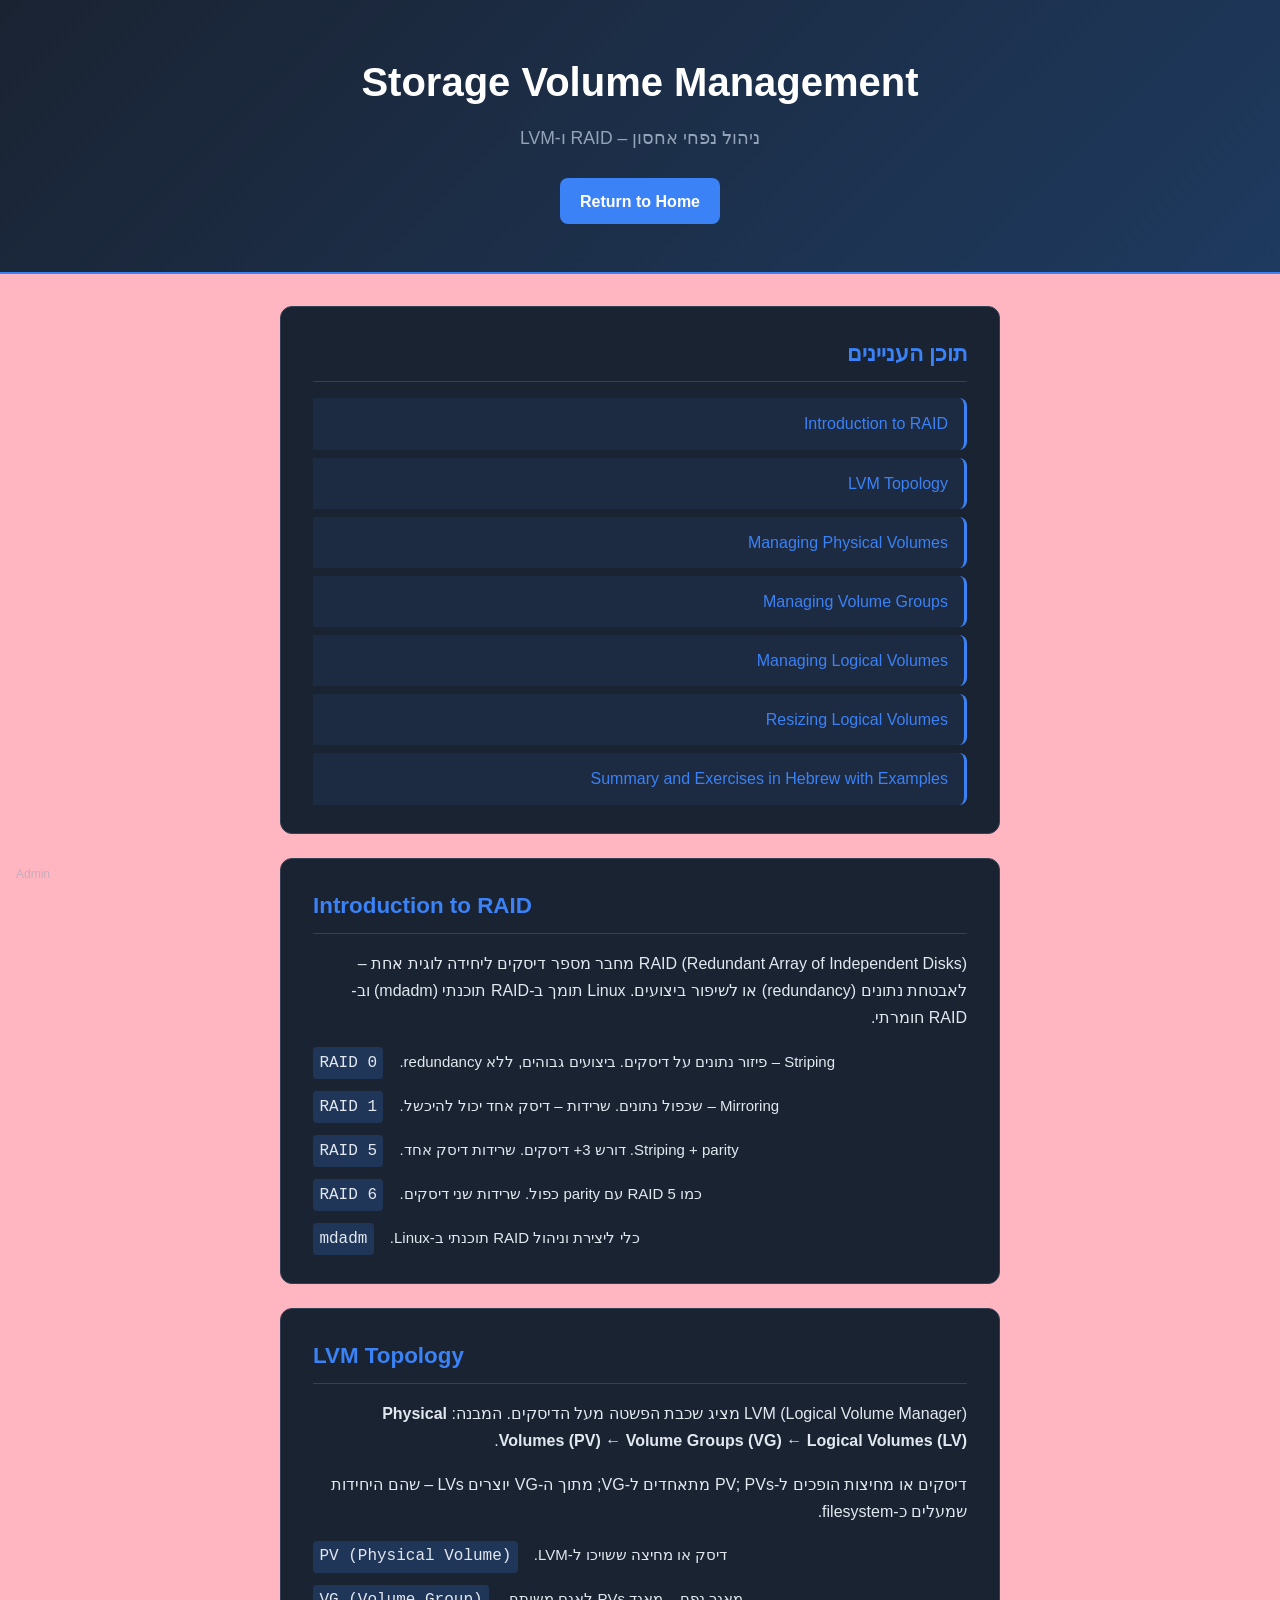
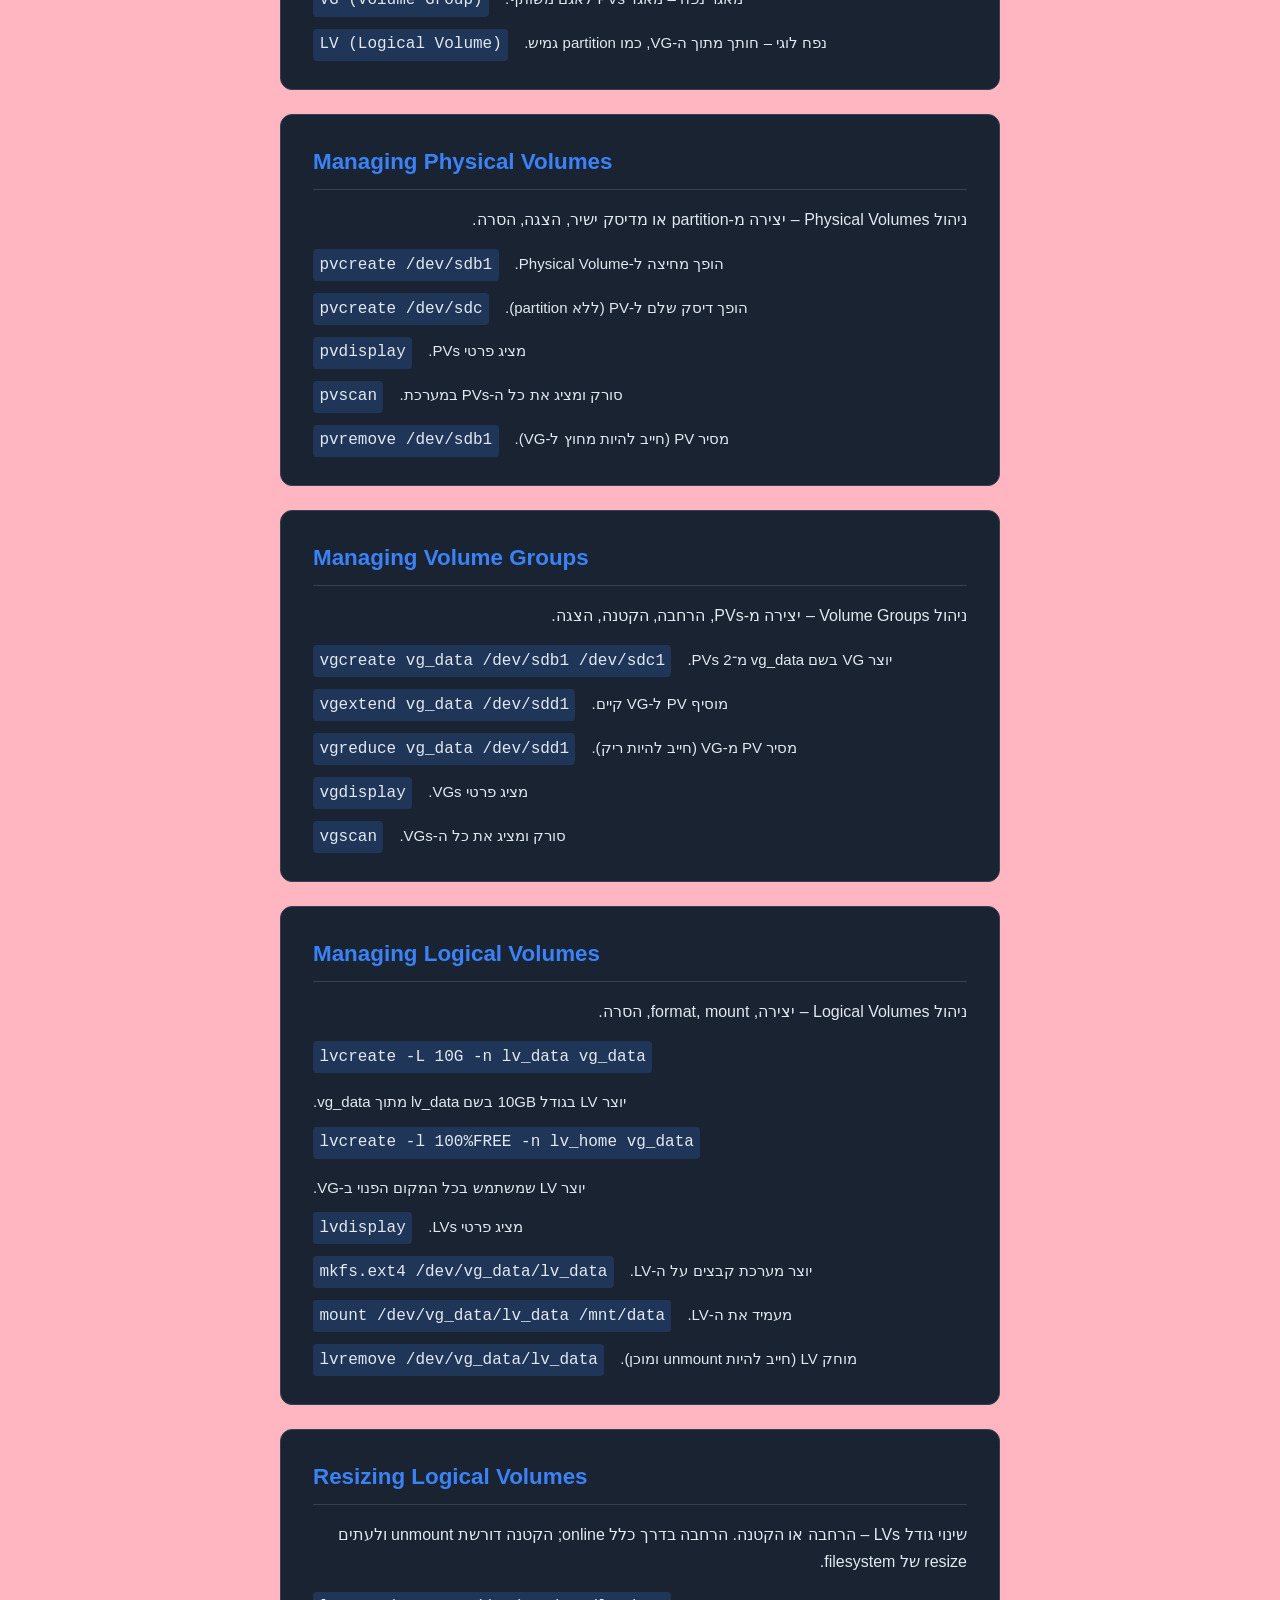
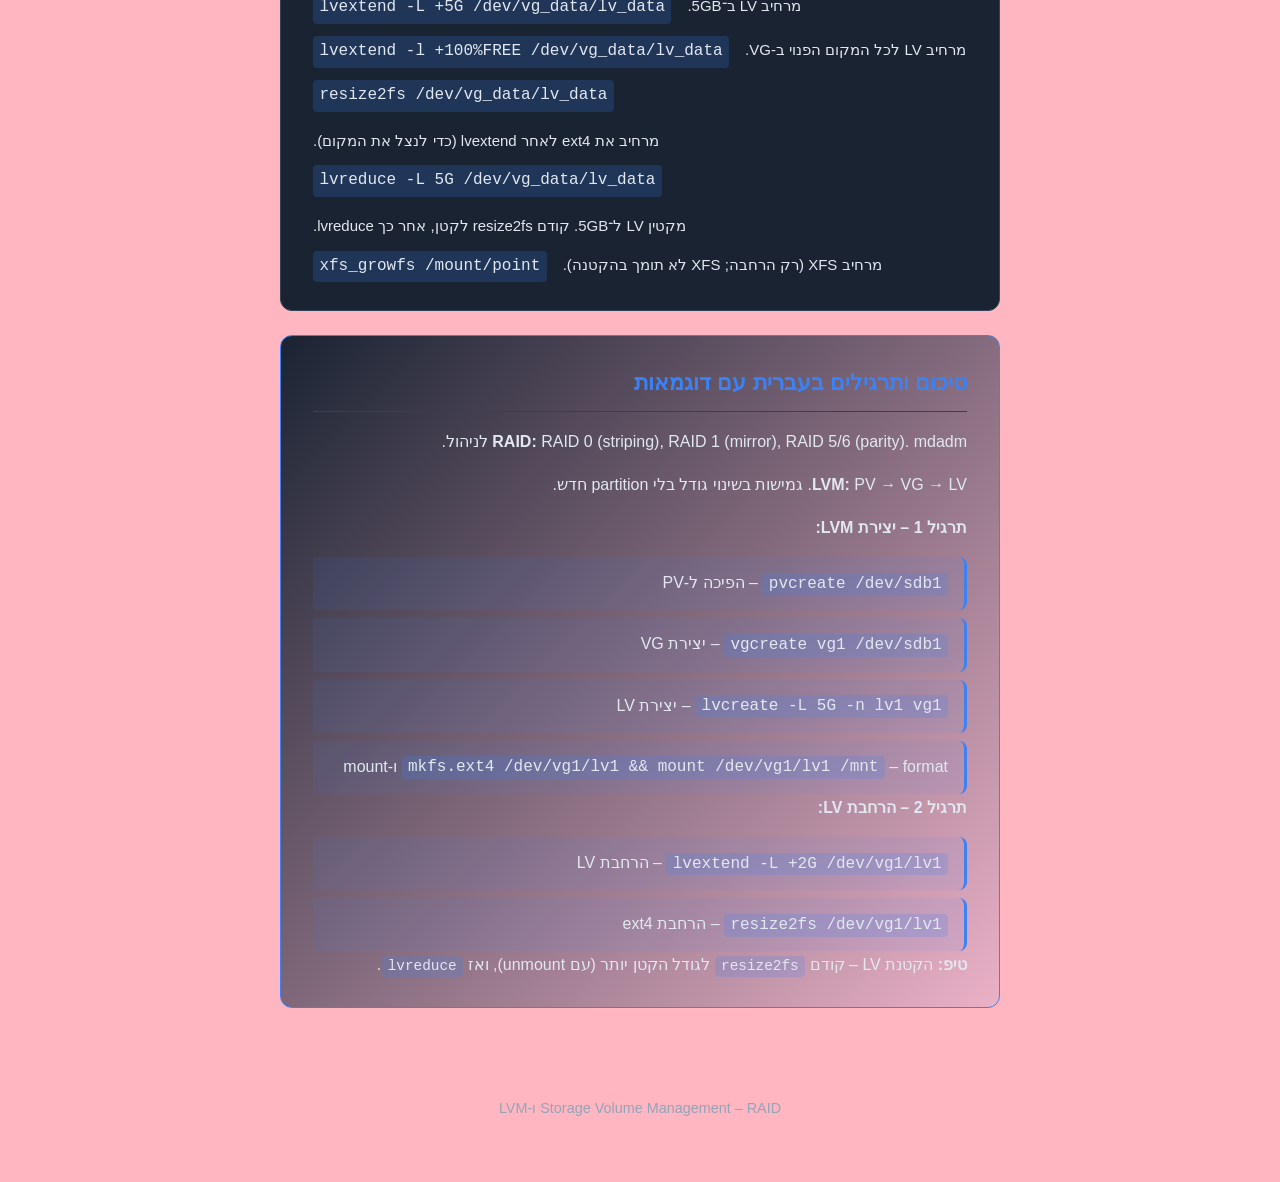
<file: LVM.html>
<!DOCTYPE html>
<html lang="he" dir="rtl">
<head>
    <meta charset="UTF-8">
    <meta name="viewport" content="width=device-width, initial-scale=1.0">
    <title>Storage Volume Management</title>
    <link rel="stylesheet" href="css/style.css">
    <style>
        .content-ltr { direction: ltr; text-align: left; }
        .content-rtl { direction: rtl; text-align: right; }
    </style>
</head>
<body>
    <header>
        <h1>Storage Volume Management</h1>
        <p class="subtitle">ניהול נפחי אחסון – RAID ו-LVM</p>
        <nav class="header-links">
            <a href="index.html" class="link-btn">Return to Home</a>
        </nav>
    </header>

    <main>
        <nav class="toc card">
            <h2 class="content-rtl">תוכן העניינים</h2>
            <ul class="content-rtl">
                <li><a href="#raid">Introduction to RAID</a></li>
                <li><a href="#lvm-topology">LVM Topology</a></li>
                <li><a href="#pv">Managing Physical Volumes</a></li>
                <li><a href="#vg">Managing Volume Groups</a></li>
                <li><a href="#lv">Managing Logical Volumes</a></li>
                <li><a href="#resize">Resizing Logical Volumes</a></li>
                <li><a href="#summary">Summary and Exercises in Hebrew with Examples</a></li>
            </ul>
        </nav>

        <section class="card" id="raid">
            <h2 class="content-ltr">Introduction to RAID</h2>
            <p class="content-rtl">
                RAID (Redundant Array of Independent Disks) מחבר מספר דיסקים ליחידה לוגית אחת – לאבטחת נתונים (redundancy) 
                או לשיפור ביצועים. Linux תומך ב-RAID תוכנתי (mdadm) וב-RAID חומרתי.
            </p>
            <div class="login-status-cmds">
                <div class="cmd-row">
                    <code class="cmd-ltr">RAID 0</code>
                    <span class="explain-rtl">Striping – פיזור נתונים על דיסקים. ביצועים גבוהים, ללא redundancy.</span>
                </div>
                <div class="cmd-row">
                    <code class="cmd-ltr">RAID 1</code>
                    <span class="explain-rtl">Mirroring – שכפול נתונים. שרידות – דיסק אחד יכול להיכשל.</span>
                </div>
                <div class="cmd-row">
                    <code class="cmd-ltr">RAID 5</code>
                    <span class="explain-rtl">Striping + parity. דורש 3+ דיסקים. שרידות דיסק אחד.</span>
                </div>
                <div class="cmd-row">
                    <code class="cmd-ltr">RAID 6</code>
                    <span class="explain-rtl">כמו RAID 5 עם parity כפול. שרידות שני דיסקים.</span>
                </div>
                <div class="cmd-row">
                    <code class="cmd-ltr">mdadm</code>
                    <span class="explain-rtl">כלי ליצירת וניהול RAID תוכנתי ב-Linux.</span>
                </div>
            </div>
        </section>

        <section class="card" id="lvm-topology">
            <h2 class="content-ltr">LVM Topology</h2>
            <p class="content-rtl">
                LVM (Logical Volume Manager) מציג שכבת הפשטה מעל הדיסקים. המבנה: 
                <strong>Physical Volumes (PV)</strong> ← <strong>Volume Groups (VG)</strong> ← <strong>Logical Volumes (LV)</strong>.
            </p>
            <p class="content-rtl">
                דיסקים או מחיצות הופכים ל-PV; PVs מתאחדים ל-VG; מתוך ה-VG יוצרים LVs – שהם היחידות שמעלים כ-filesystem.
            </p>
            <div class="login-status-cmds">
                <div class="cmd-row">
                    <code class="cmd-ltr">PV (Physical Volume)</code>
                    <span class="explain-rtl">דיסק או מחיצה ששויכו ל-LVM.</span>
                </div>
                <div class="cmd-row">
                    <code class="cmd-ltr">VG (Volume Group)</code>
                    <span class="explain-rtl">מאגר נפח – מאגד PVs לאגם משותף.</span>
                </div>
                <div class="cmd-row">
                    <code class="cmd-ltr">LV (Logical Volume)</code>
                    <span class="explain-rtl">נפח לוגי – חותך מתוך ה-VG, כמו partition גמיש.</span>
                </div>
            </div>
        </section>

        <section class="card" id="pv">
            <h2 class="content-ltr">Managing Physical Volumes</h2>
            <p class="content-rtl">
                ניהול Physical Volumes – יצירה מ-partition או מדיסק ישיר, הצגה, הסרה.
            </p>
            <div class="login-status-cmds">
                <div class="cmd-row">
                    <code class="cmd-ltr">pvcreate /dev/sdb1</code>
                    <span class="explain-rtl">הופך מחיצה ל-Physical Volume.</span>
                </div>
                <div class="cmd-row">
                    <code class="cmd-ltr">pvcreate /dev/sdc</code>
                    <span class="explain-rtl">הופך דיסק שלם ל-PV (ללא partition).</span>
                </div>
                <div class="cmd-row">
                    <code class="cmd-ltr">pvdisplay</code>
                    <span class="explain-rtl">מציג פרטי PVs.</span>
                </div>
                <div class="cmd-row">
                    <code class="cmd-ltr">pvscan</code>
                    <span class="explain-rtl">סורק ומציג את כל ה-PVs במערכת.</span>
                </div>
                <div class="cmd-row">
                    <code class="cmd-ltr">pvremove /dev/sdb1</code>
                    <span class="explain-rtl">מסיר PV (חייב להיות מחוץ ל-VG).</span>
                </div>
            </div>
        </section>

        <section class="card" id="vg">
            <h2 class="content-ltr">Managing Volume Groups</h2>
            <p class="content-rtl">
                ניהול Volume Groups – יצירה מ-PVs, הרחבה, הקטנה, הצגה.
            </p>
            <div class="login-status-cmds">
                <div class="cmd-row">
                    <code class="cmd-ltr">vgcreate vg_data /dev/sdb1 /dev/sdc1</code>
                    <span class="explain-rtl">יוצר VG בשם vg_data מ־2 PVs.</span>
                </div>
                <div class="cmd-row">
                    <code class="cmd-ltr">vgextend vg_data /dev/sdd1</code>
                    <span class="explain-rtl">מוסיף PV ל-VG קיים.</span>
                </div>
                <div class="cmd-row">
                    <code class="cmd-ltr">vgreduce vg_data /dev/sdd1</code>
                    <span class="explain-rtl">מסיר PV מ-VG (חייב להיות ריק).</span>
                </div>
                <div class="cmd-row">
                    <code class="cmd-ltr">vgdisplay</code>
                    <span class="explain-rtl">מציג פרטי VGs.</span>
                </div>
                <div class="cmd-row">
                    <code class="cmd-ltr">vgscan</code>
                    <span class="explain-rtl">סורק ומציג את כל ה-VGs.</span>
                </div>
            </div>
        </section>

        <section class="card" id="lv">
            <h2 class="content-ltr">Managing Logical Volumes</h2>
            <p class="content-rtl">
                ניהול Logical Volumes – יצירה, format, mount, הסרה.
            </p>
            <div class="login-status-cmds">
                <div class="cmd-row">
                    <code class="cmd-ltr">lvcreate -L 10G -n lv_data vg_data</code>
                    <span class="explain-rtl">יוצר LV בגודל 10GB בשם lv_data מתוך vg_data.</span>
                </div>
                <div class="cmd-row">
                    <code class="cmd-ltr">lvcreate -l 100%FREE -n lv_home vg_data</code>
                    <span class="explain-rtl">יוצר LV שמשתמש בכל המקום הפנוי ב-VG.</span>
                </div>
                <div class="cmd-row">
                    <code class="cmd-ltr">lvdisplay</code>
                    <span class="explain-rtl">מציג פרטי LVs.</span>
                </div>
                <div class="cmd-row">
                    <code class="cmd-ltr">mkfs.ext4 /dev/vg_data/lv_data</code>
                    <span class="explain-rtl">יוצר מערכת קבצים על ה-LV.</span>
                </div>
                <div class="cmd-row">
                    <code class="cmd-ltr">mount /dev/vg_data/lv_data /mnt/data</code>
                    <span class="explain-rtl">מעמיד את ה-LV.</span>
                </div>
                <div class="cmd-row">
                    <code class="cmd-ltr">lvremove /dev/vg_data/lv_data</code>
                    <span class="explain-rtl">מוחק LV (חייב להיות unmount ומוכן).</span>
                </div>
            </div>
        </section>

        <section class="card" id="resize">
            <h2 class="content-ltr">Resizing Logical Volumes</h2>
            <p class="content-rtl">
                שינוי גודל LVs – הרחבה או הקטנה. הרחבה בדרך כלל online; הקטנה דורשת unmount ולעתים resize של filesystem.
            </p>
            <div class="login-status-cmds">
                <div class="cmd-row">
                    <code class="cmd-ltr">lvextend -L +5G /dev/vg_data/lv_data</code>
                    <span class="explain-rtl">מרחיב LV ב־5GB.</span>
                </div>
                <div class="cmd-row">
                    <code class="cmd-ltr">lvextend -l +100%FREE /dev/vg_data/lv_data</code>
                    <span class="explain-rtl">מרחיב LV לכל המקום הפנוי ב-VG.</span>
                </div>
                <div class="cmd-row">
                    <code class="cmd-ltr">resize2fs /dev/vg_data/lv_data</code>
                    <span class="explain-rtl">מרחיב את ext4 לאחר lvextend (כדי לנצל את המקום).</span>
                </div>
                <div class="cmd-row">
                    <code class="cmd-ltr">lvreduce -L 5G /dev/vg_data/lv_data</code>
                    <span class="explain-rtl">מקטין LV ל־5GB. קודם resize2fs לקטן, אחר כך lvreduce.</span>
                </div>
                <div class="cmd-row">
                    <code class="cmd-ltr">xfs_growfs /mount/point</code>
                    <span class="explain-rtl">מרחיב XFS (רק הרחבה; XFS לא תומך בהקטנה).</span>
                </div>
            </div>
        </section>

        <section class="card highlight" id="summary">
            <h2 class="content-rtl">סיכום ותרגילים בעברית עם דוגמאות</h2>
            <div class="content-rtl">
                <p><strong>RAID:</strong> RAID 0 (striping), RAID 1 (mirror), RAID 5/6 (parity). mdadm לניהול.</p>
                <p><strong>LVM:</strong> PV → VG → LV. גמישות בשינוי גודל בלי partition חדש.</p>
                <p><strong>תרגיל 1 – יצירת LVM:</strong></p>
                <ul style="list-style: none; padding: 0;">
                    <li><code dir="ltr" class="cmd-ltr">pvcreate /dev/sdb1</code> – הפיכה ל-PV</li>
                    <li><code dir="ltr" class="cmd-ltr">vgcreate vg1 /dev/sdb1</code> – יצירת VG</li>
                    <li><code dir="ltr" class="cmd-ltr">lvcreate -L 5G -n lv1 vg1</code> – יצירת LV</li>
                    <li><code dir="ltr" class="cmd-ltr">mkfs.ext4 /dev/vg1/lv1 && mount /dev/vg1/lv1 /mnt</code> – format ו-mount</li>
                </ul>
                <p><strong>תרגיל 2 – הרחבת LV:</strong></p>
                <ul style="list-style: none; padding: 0;">
                    <li><code dir="ltr" class="cmd-ltr">lvextend -L +2G /dev/vg1/lv1</code> – הרחבת LV</li>
                    <li><code dir="ltr" class="cmd-ltr">resize2fs /dev/vg1/lv1</code> – הרחבת ext4</li>
                </ul>
                <p><strong>טיפ:</strong> הקטנת LV – קודם <code dir="ltr">resize2fs</code> לגודל הקטן יותר (עם unmount), ואז <code dir="ltr">lvreduce</code>.</p>
            </div>
        </section>
    </main>

    <footer>
        <p>Storage Volume Management – RAID ו-LVM</p>
    </footer>

    <script src="js/script.js"></script>
</body>
</html>
</file>
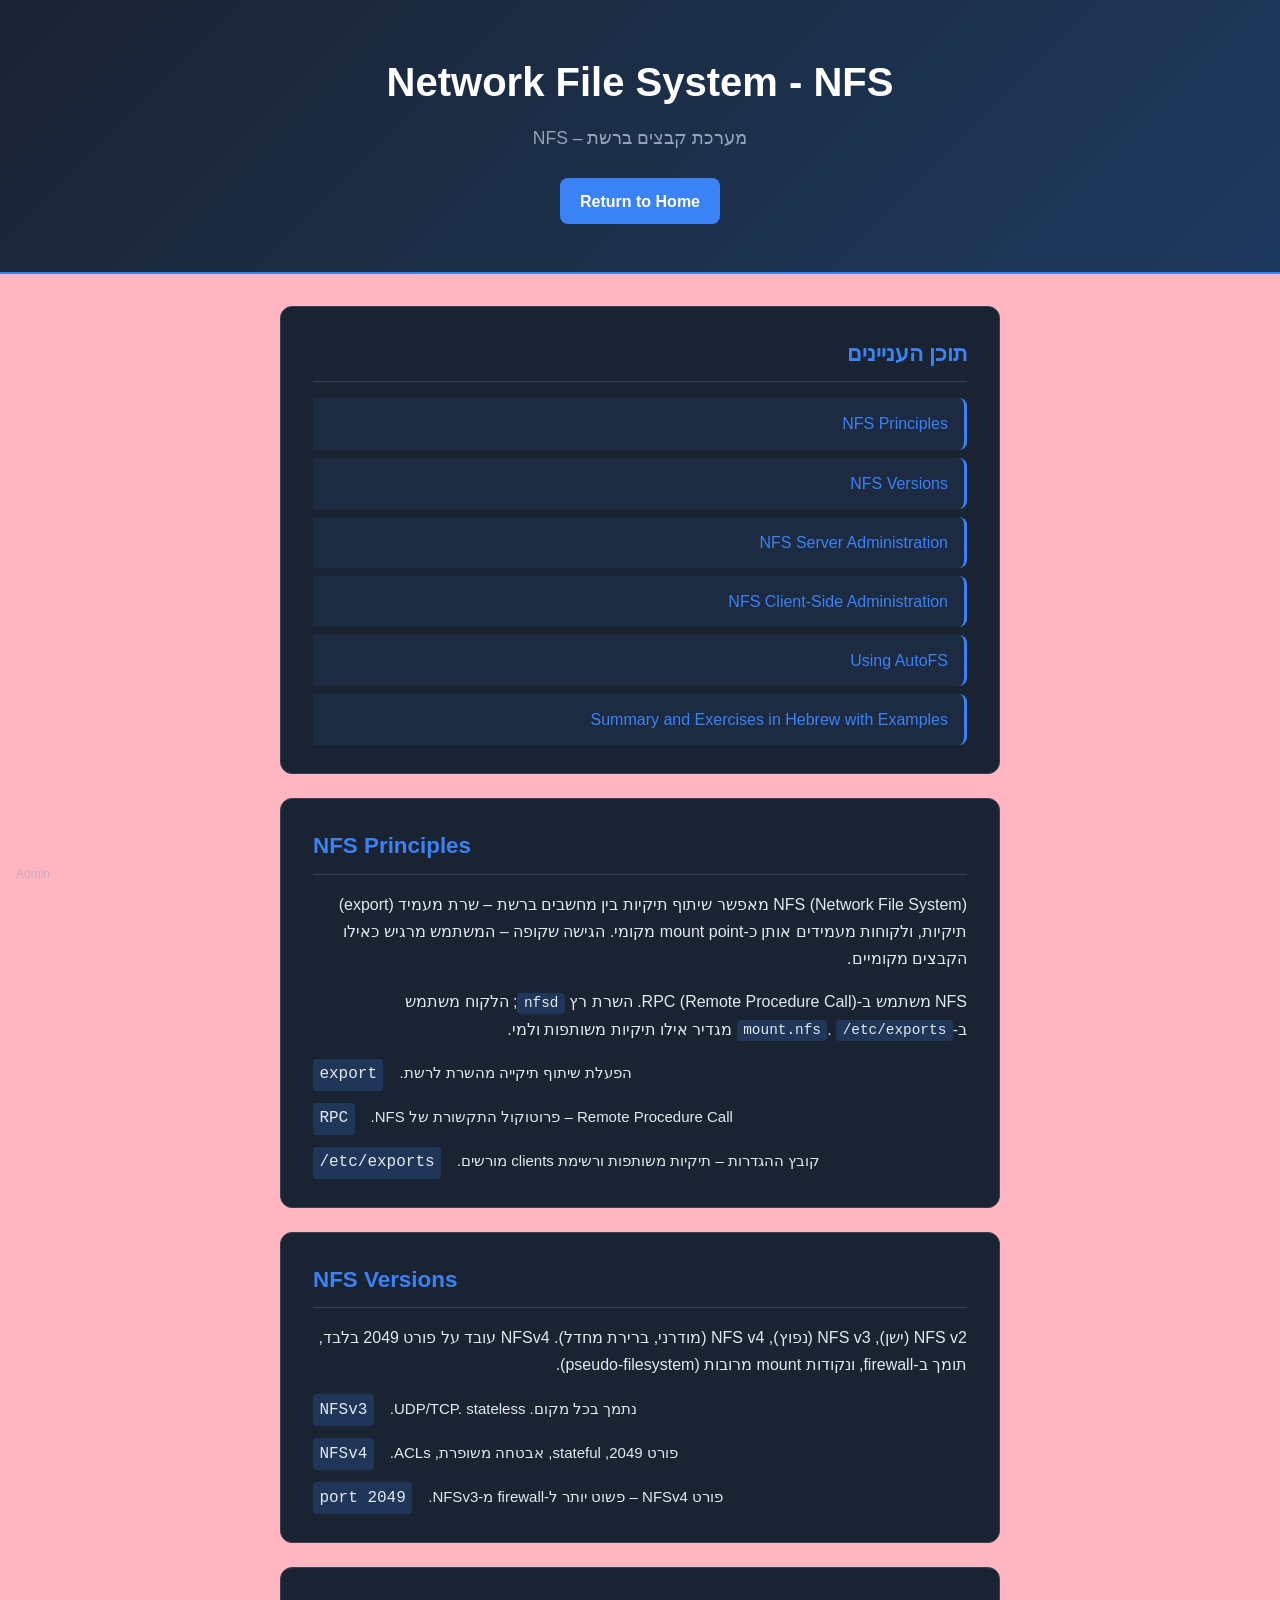
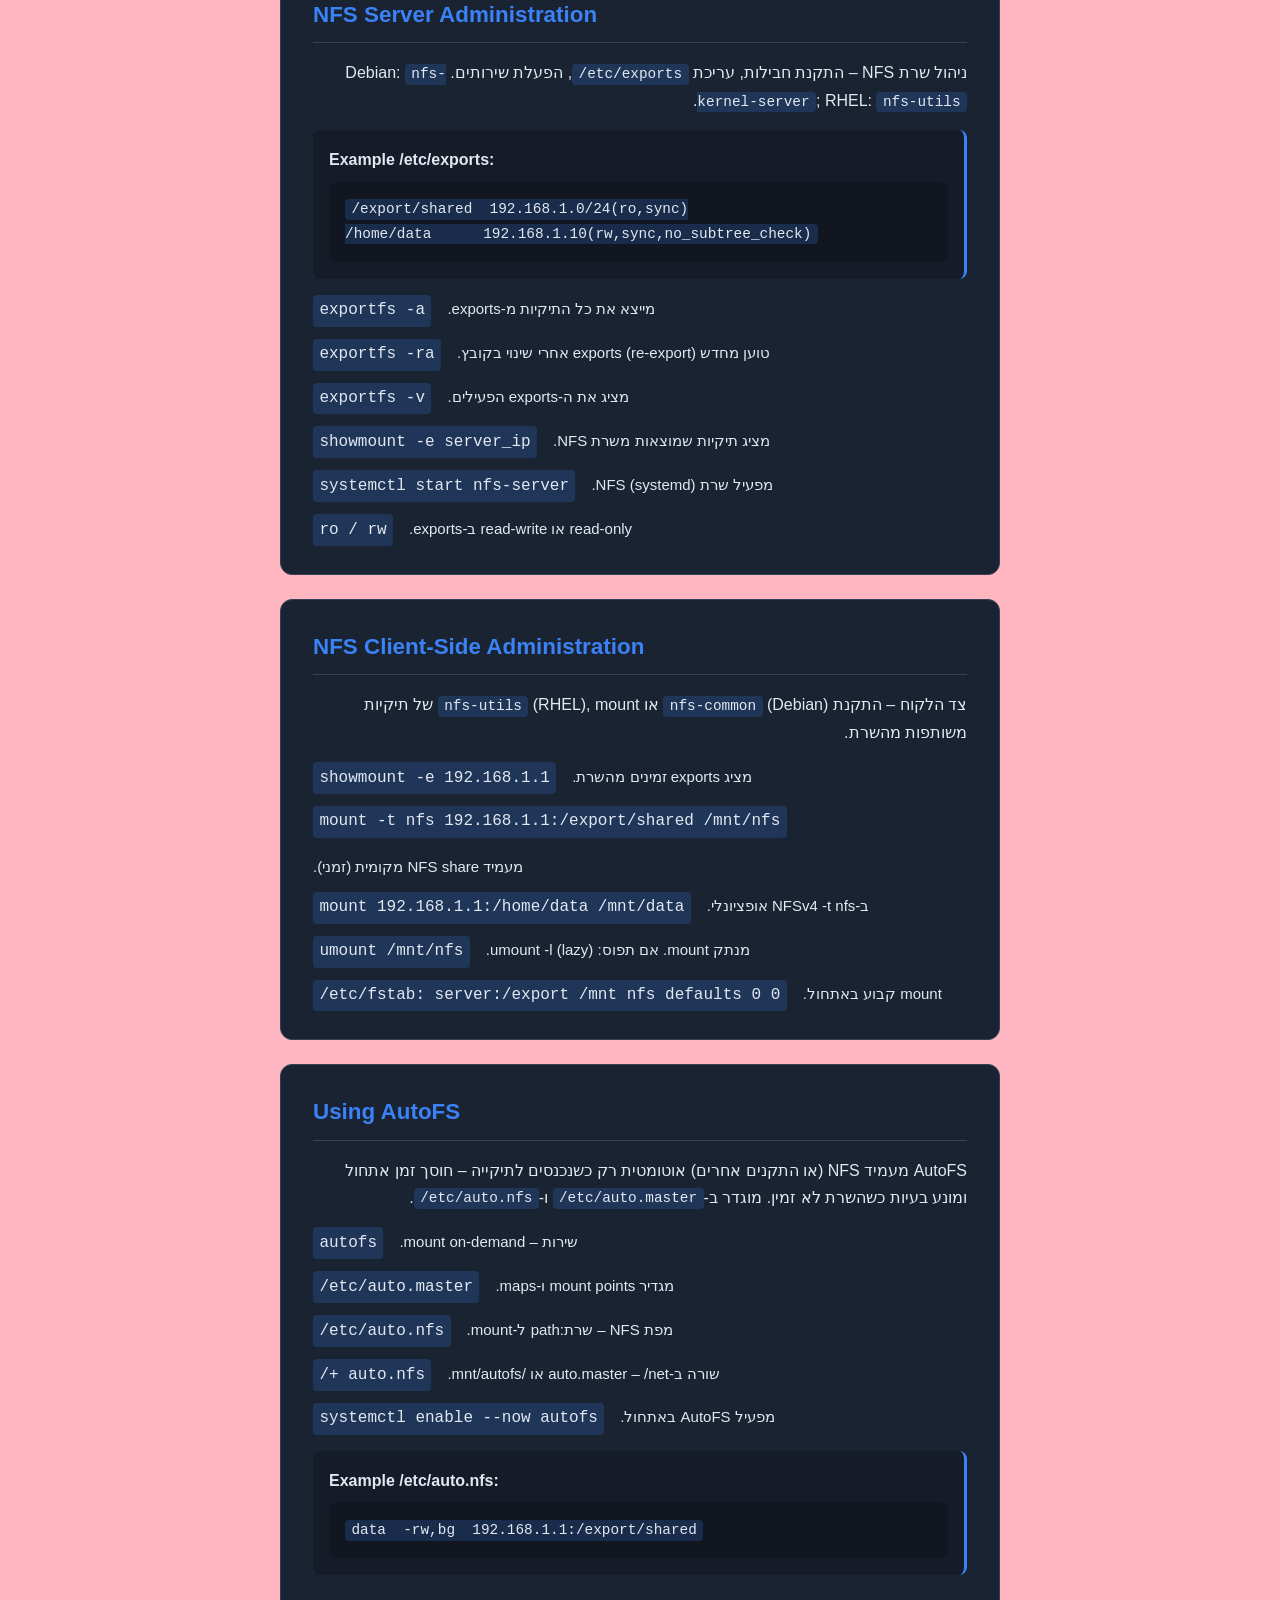
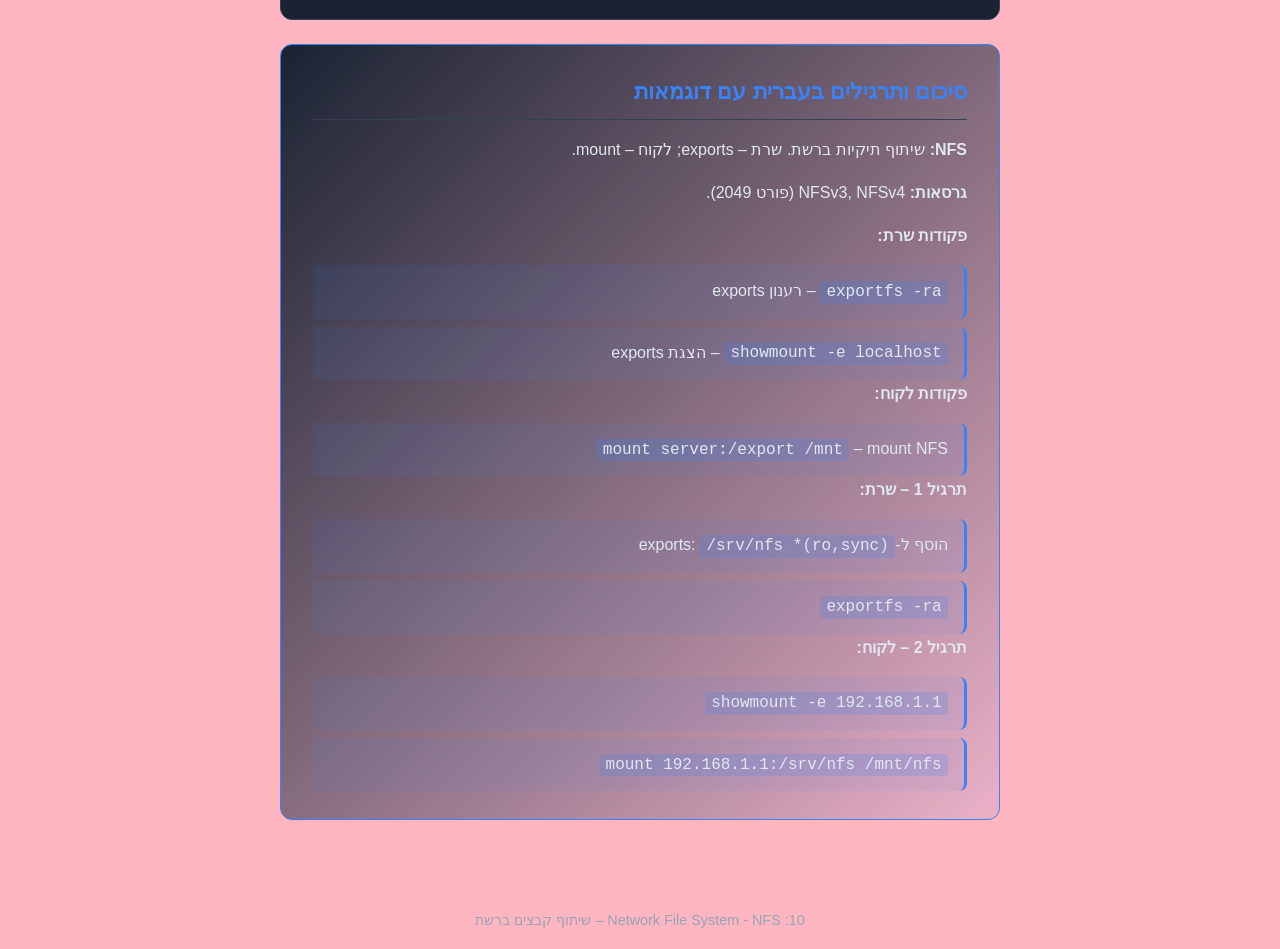
<file: NFS.html>
<!DOCTYPE html>
<html lang="he" dir="rtl">
<head>
    <meta charset="UTF-8">
    <meta name="viewport" content="width=device-width, initial-scale=1.0">
    <title>10: Network File System - NFS</title>
    <link rel="stylesheet" href="css/style.css">
    <style>
        .content-ltr { direction: ltr; text-align: left; }
        .content-rtl { direction: rtl; text-align: right; }
    </style>
</head>
<body>
    <header>
        <h1> Network File System - NFS</h1>
        <p class="subtitle">מערכת קבצים ברשת – NFS</p>
        <nav class="header-links">
            <a href="index.html" class="link-btn">Return to Home</a>
        </nav>
    </header>

    <main>
        <nav class="toc card">
            <h2 class="content-rtl">תוכן העניינים</h2>
            <ul class="content-rtl">
                <li><a href="#principles">NFS Principles</a></li>
                <li><a href="#versions">NFS Versions</a></li>
                <li><a href="#server">NFS Server Administration</a></li>
                <li><a href="#client">NFS Client-Side Administration</a></li>
                <li><a href="#autofs">Using AutoFS</a></li>
                <li><a href="#summary">Summary and Exercises in Hebrew with Examples</a></li>
            </ul>
        </nav>

        <section class="card" id="principles">
            <h2 class="content-ltr">NFS Principles</h2>
            <p class="content-rtl">
                NFS (Network File System) מאפשר שיתוף תיקיות בין מחשבים ברשת – שרת מעמיד (export) תיקיות, 
                ולקוחות מעמידים אותן כ-mount point מקומי. הגישה שקופה – המשתמש מרגיש כאילו הקבצים מקומיים.
            </p>
            <p class="content-rtl">
                NFS משתמש ב-RPC (Remote Procedure Call). השרת רץ <code dir="ltr">nfsd</code>; הלקוח משתמש ב-<code dir="ltr">mount.nfs</code>. 
                <code dir="ltr">/etc/exports</code> מגדיר אילו תיקיות משותפות ולמי.
            </p>
            <div class="login-status-cmds">
                <div class="cmd-row">
                    <code class="cmd-ltr">export</code>
                    <span class="explain-rtl">הפעלת שיתוף תיקייה מהשרת לרשת.</span>
                </div>
                <div class="cmd-row">
                    <code class="cmd-ltr">RPC</code>
                    <span class="explain-rtl">Remote Procedure Call – פרוטוקול התקשורת של NFS.</span>
                </div>
                <div class="cmd-row">
                    <code class="cmd-ltr">/etc/exports</code>
                    <span class="explain-rtl">קובץ ההגדרות – תיקיות משותפות ורשימת clients מורשים.</span>
                </div>
            </div>
        </section>

        <section class="card" id="versions">
            <h2 class="content-ltr">NFS Versions</h2>
            <p class="content-rtl">
                NFS v2 (ישן), NFS v3 (נפוץ), NFS v4 (מודרני, ברירת מחדל). 
                NFSv4 עובד על פורט 2049 בלבד, תומך ב-firewall, ונקודות mount מרובות (pseudo-filesystem).
            </p>
            <div class="login-status-cmds">
                <div class="cmd-row">
                    <code class="cmd-ltr">NFSv3</code>
                    <span class="explain-rtl">נתמך בכל מקום. UDP/TCP. stateless.</span>
                </div>
                <div class="cmd-row">
                    <code class="cmd-ltr">NFSv4</code>
                    <span class="explain-rtl">פורט 2049, stateful, אבטחה משופרת, ACLs.</span>
                </div>
                <div class="cmd-row">
                    <code class="cmd-ltr">port 2049</code>
                    <span class="explain-rtl">פורט NFSv4 – פשוט יותר ל-firewall מ-NFSv3.</span>
                </div>
            </div>
        </section>

        <section class="card" id="server">
            <h2 class="content-ltr">NFS Server Administration</h2>
            <p class="content-rtl">
                ניהול שרת NFS – התקנת חבילות, עריכת <code dir="ltr">/etc/exports</code>, הפעלת שירותים. 
                Debian: <code dir="ltr">nfs-kernel-server</code>; RHEL: <code dir="ltr">nfs-utils</code>.
            </p>
            <div class="config-block">
                <p class="content-ltr"><strong>Example /etc/exports:</strong></p>
                <pre class="content-ltr" dir="ltr" style="direction:ltr; text-align:left; background:rgba(0,0,0,0.2); padding:1rem; border-radius:8px; overflow-x:auto;"><code>/export/shared  192.168.1.0/24(ro,sync)
/home/data      192.168.1.10(rw,sync,no_subtree_check)</code></pre>
            </div>
            <div class="login-status-cmds">
                <div class="cmd-row">
                    <code class="cmd-ltr">exportfs -a</code>
                    <span class="explain-rtl">מייצא את כל התיקיות מ-exports.</span>
                </div>
                <div class="cmd-row">
                    <code class="cmd-ltr">exportfs -ra</code>
                    <span class="explain-rtl">טוען מחדש exports (re-export) אחרי שינוי בקובץ.</span>
                </div>
                <div class="cmd-row">
                    <code class="cmd-ltr">exportfs -v</code>
                    <span class="explain-rtl">מציג את ה-exports הפעילים.</span>
                </div>
                <div class="cmd-row">
                    <code class="cmd-ltr">showmount -e server_ip</code>
                    <span class="explain-rtl">מציג תיקיות שמוצאות משרת NFS.</span>
                </div>
                <div class="cmd-row">
                    <code class="cmd-ltr">systemctl start nfs-server</code>
                    <span class="explain-rtl">מפעיל שרת NFS (systemd).</span>
                </div>
                <div class="cmd-row">
                    <code class="cmd-ltr">ro / rw</code>
                    <span class="explain-rtl">read-only או read-write ב-exports.</span>
                </div>
            </div>
        </section>

        <section class="card" id="client">
            <h2 class="content-ltr">NFS Client-Side Administration</h2>
            <p class="content-rtl">
                צד הלקוח – התקנת <code dir="ltr">nfs-common</code> (Debian) או <code dir="ltr">nfs-utils</code> (RHEL), 
                mount של תיקיות משותפות מהשרת.
            </p>
            <div class="login-status-cmds">
                <div class="cmd-row">
                    <code class="cmd-ltr">showmount -e 192.168.1.1</code>
                    <span class="explain-rtl">מציג exports זמינים מהשרת.</span>
                </div>
                <div class="cmd-row">
                    <code class="cmd-ltr">mount -t nfs 192.168.1.1:/export/shared /mnt/nfs</code>
                    <span class="explain-rtl">מעמיד NFS share מקומית (זמני).</span>
                </div>
                <div class="cmd-row">
                    <code class="cmd-ltr">mount 192.168.1.1:/home/data /mnt/data</code>
                    <span class="explain-rtl">ב-NFSv4 -t nfs אופציונלי.</span>
                </div>
                <div class="cmd-row">
                    <code class="cmd-ltr">umount /mnt/nfs</code>
                    <span class="explain-rtl">מנתק mount. אם תפוס: umount -l (lazy).</span>
                </div>
                <div class="cmd-row">
                    <code class="cmd-ltr">/etc/fstab: server:/export  /mnt  nfs  defaults  0  0</code>
                    <span class="explain-rtl">mount קבוע באתחול.</span>
                </div>
            </div>
        </section>

        <section class="card" id="autofs">
            <h2 class="content-ltr">Using AutoFS</h2>
            <p class="content-rtl">
                AutoFS מעמיד NFS (או התקנים אחרים) אוטומטית רק כשנכנסים לתיקייה – חוסך זמן אתחול 
                ומונע בעיות כשהשרת לא זמין. מוגדר ב-<code dir="ltr">/etc/auto.master</code> ו-<code dir="ltr">/etc/auto.nfs</code>.
            </p>
            <div class="login-status-cmds">
                <div class="cmd-row">
                    <code class="cmd-ltr">autofs</code>
                    <span class="explain-rtl">שירות – mount on-demand.</span>
                </div>
                <div class="cmd-row">
                    <code class="cmd-ltr">/etc/auto.master</code>
                    <span class="explain-rtl">מגדיר mount points ו-maps.</span>
                </div>
                <div class="cmd-row">
                    <code class="cmd-ltr">/etc/auto.nfs</code>
                    <span class="explain-rtl">מפת NFS – שרת:path ל-mount.</span>
                </div>
                <div class="cmd-row">
                    <code class="cmd-ltr">/+ auto.nfs</code>
                    <span class="explain-rtl">שורה ב-auto.master – /net או /mnt/autofs.</span>
                </div>
                <div class="cmd-row">
                    <code class="cmd-ltr">systemctl enable --now autofs</code>
                    <span class="explain-rtl">מפעיל AutoFS באתחול.</span>
                </div>
            </div>
            <div class="config-block">
                <p class="content-ltr"><strong>Example /etc/auto.nfs:</strong></p>
                <pre class="content-ltr" dir="ltr" style="direction:ltr; text-align:left; background:rgba(0,0,0,0.2); padding:1rem; border-radius:8px; overflow-x:auto;"><code>data  -rw,bg  192.168.1.1:/export/shared</code></pre>
            </div>
        </section>

        <section class="card highlight" id="summary">
            <h2 class="content-rtl">סיכום ותרגילים בעברית עם דוגמאות</h2>
            <div class="content-rtl">
                <p><strong>NFS:</strong> שיתוף תיקיות ברשת. שרת – exports; לקוח – mount.</p>
                <p><strong>גרסאות:</strong> NFSv3, NFSv4 (פורט 2049).</p>
                <p><strong>פקודות שרת:</strong></p>
                <ul style="list-style: none; padding: 0;">
                    <li><code dir="ltr" class="cmd-ltr">exportfs -ra</code> – רענון exports</li>
                    <li><code dir="ltr" class="cmd-ltr">showmount -e localhost</code> – הצגת exports</li>
                </ul>
                <p><strong>פקודות לקוח:</strong></p>
                <ul style="list-style: none; padding: 0;">
                    <li><code dir="ltr" class="cmd-ltr">mount server:/export /mnt</code> – mount NFS</li>
                </ul>
                <p><strong>תרגיל 1 – שרת:</strong></p>
                <ul style="list-style: none; padding: 0;">
                    <li>הוסף ל-exports: <code dir="ltr" class="cmd-ltr">/srv/nfs  *(ro,sync)</code></li>
                    <li><code dir="ltr" class="cmd-ltr">exportfs -ra</code></li>
                </ul>
                <p><strong>תרגיל 2 – לקוח:</strong></p>
                <ul style="list-style: none; padding: 0;">
                    <li><code dir="ltr" class="cmd-ltr">showmount -e 192.168.1.1</code></li>
                    <li><code dir="ltr" class="cmd-ltr">mount 192.168.1.1:/srv/nfs /mnt/nfs</code></li>
                </ul>
            </div>
        </section>
    </main>

    <footer>
        <p>10: Network File System - NFS – שיתוף קבצים ברשת</p>
    </footer>

    <script src="js/script.js"></script>
</body>
</html>
</file>
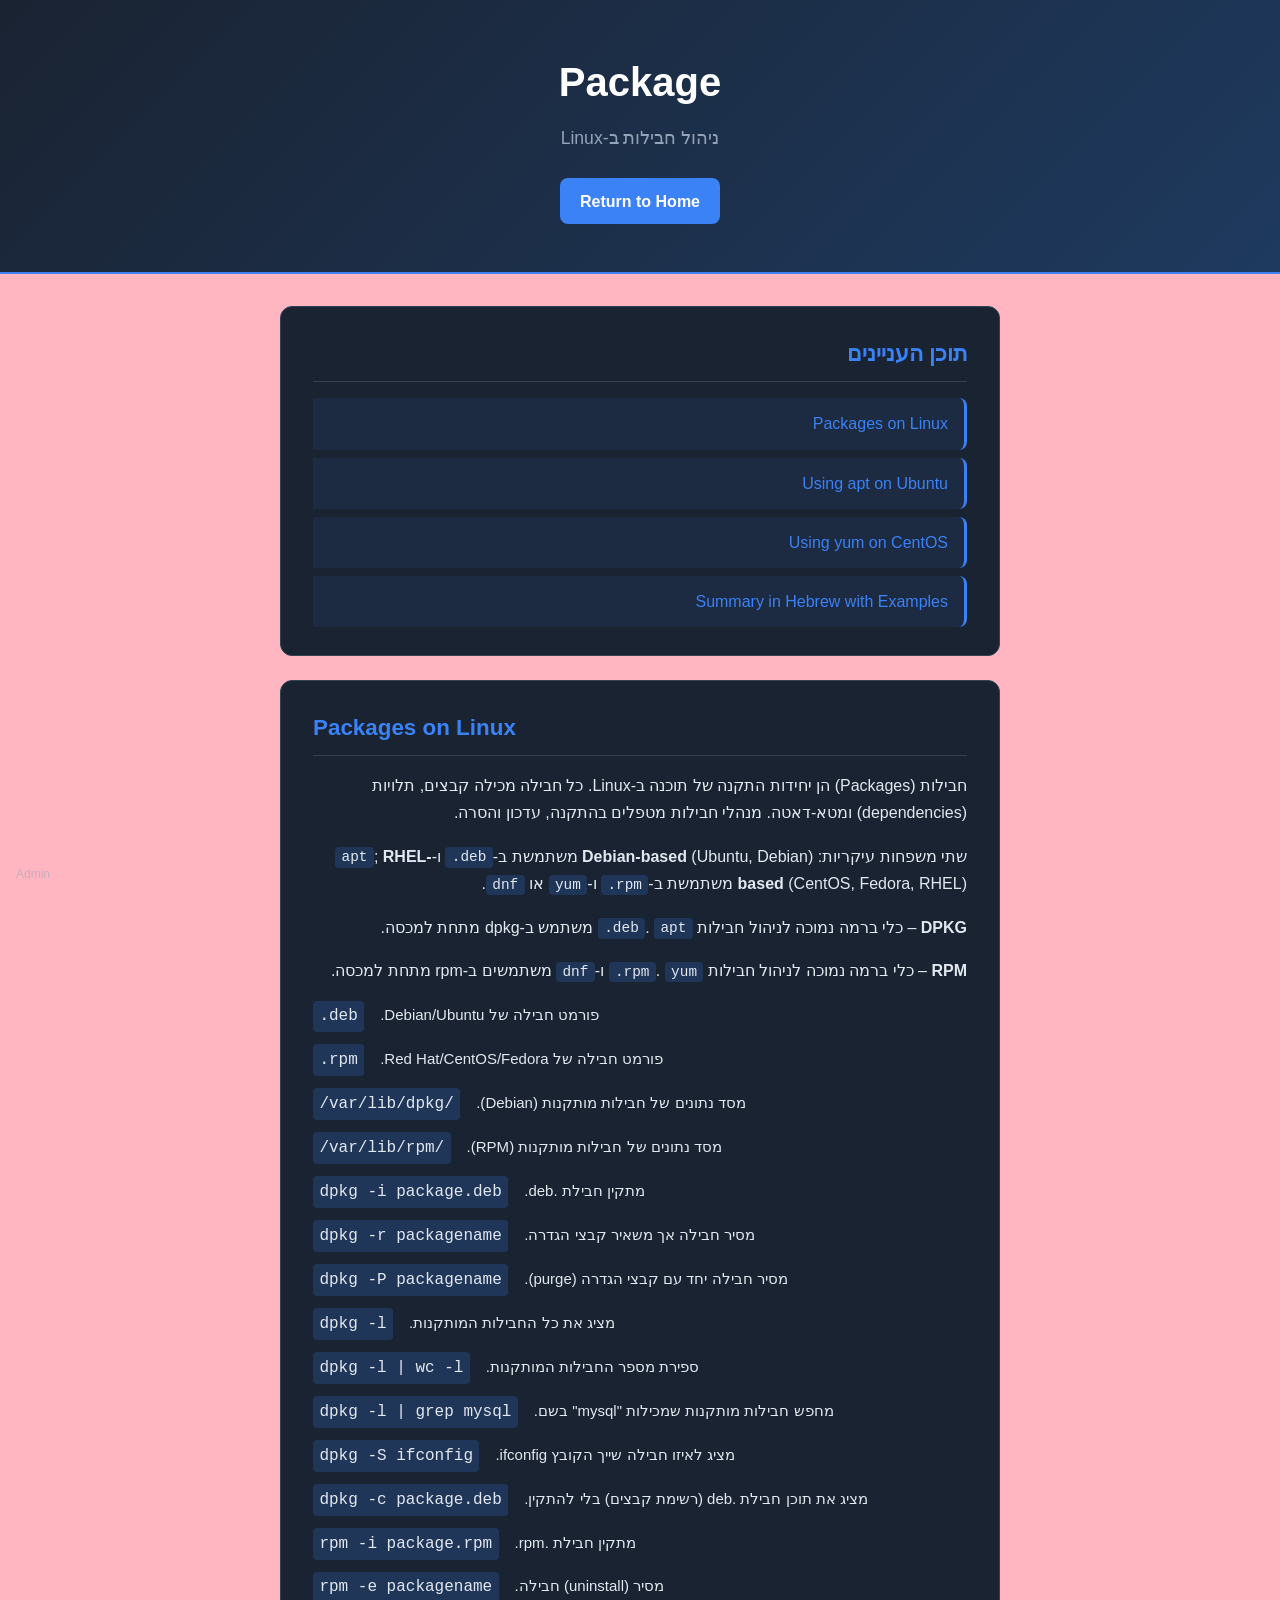
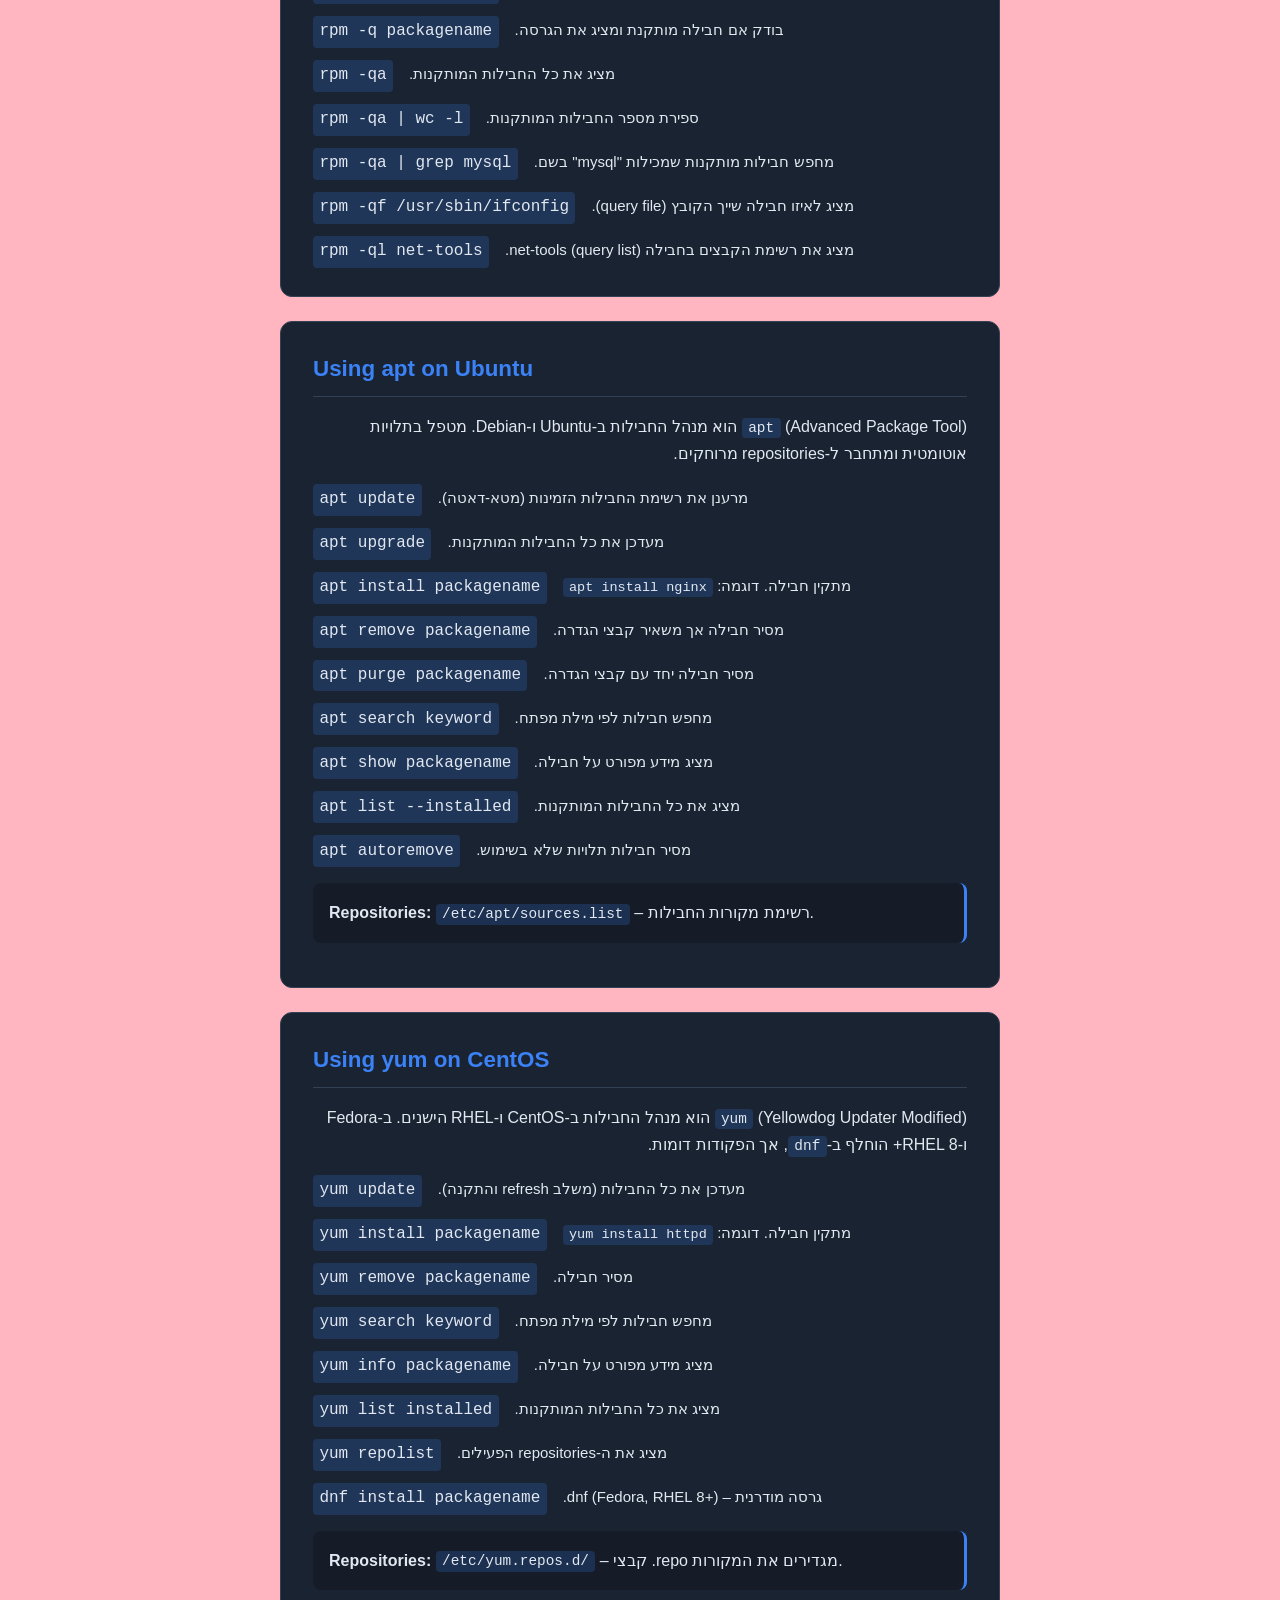
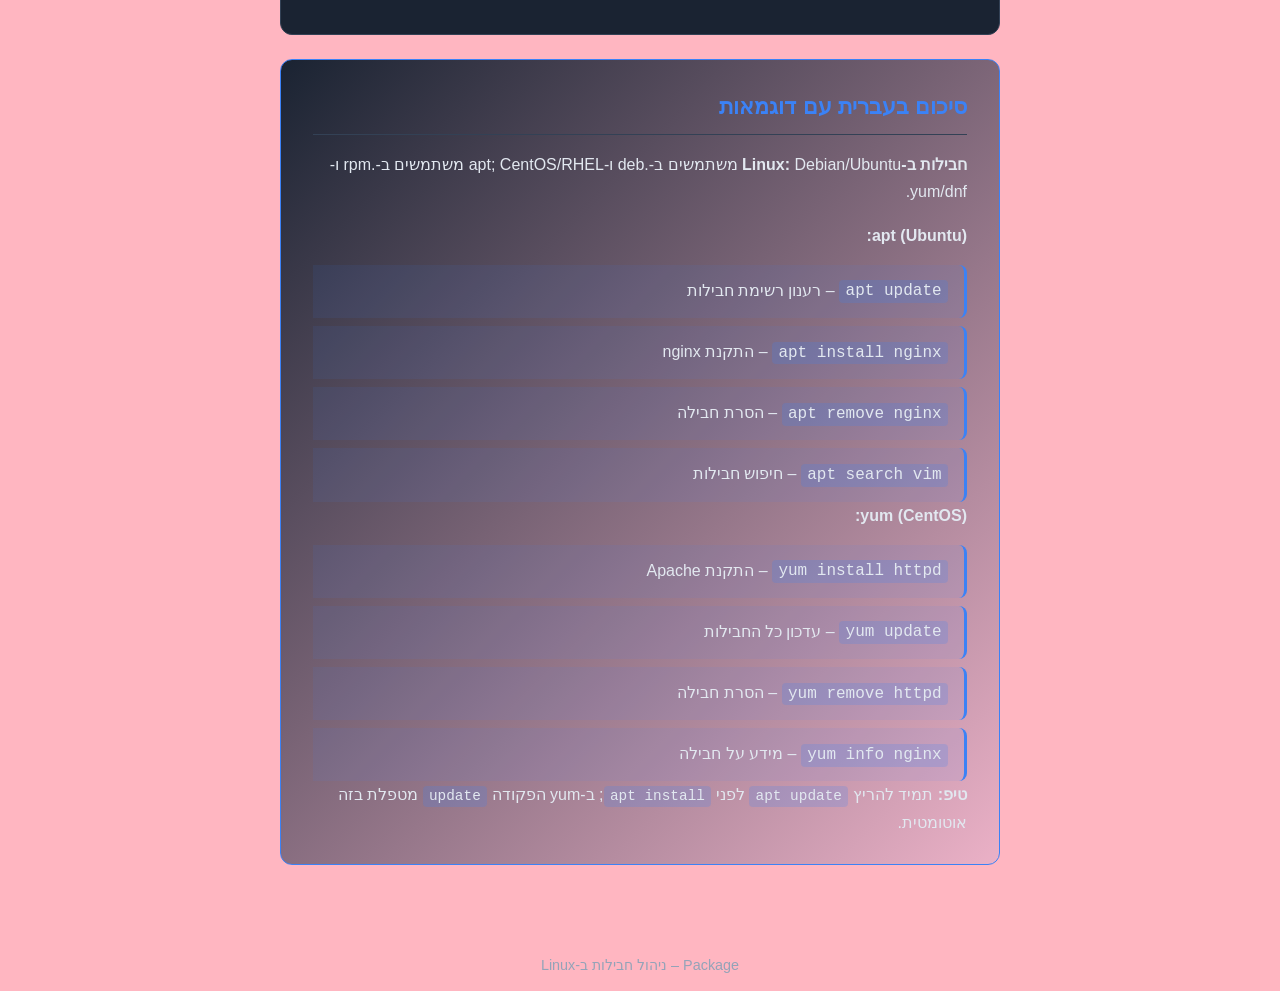
<file: Package.html>
<!DOCTYPE html>
<html lang="he" dir="rtl">
<head>
    <meta charset="UTF-8">
    <meta name="viewport" content="width=device-width, initial-scale=1.0">
    <title>Package</title>
    <link rel="stylesheet" href="css/style.css">
    <style>
        .content-ltr { direction: ltr; text-align: left; }
        .content-rtl { direction: rtl; text-align: right; }
    </style>
</head>
<body>
    <header>
        <h1>Package</h1>
        <p class="subtitle">ניהול חבילות ב-Linux</p>
        <nav class="header-links">
            <a href="index.html" class="link-btn">Return to Home</a>
        </nav>
    </header>

    <main>
        <nav class="toc card">
            <h2 class="content-rtl">תוכן העניינים</h2>
            <ul class="content-rtl">
                <li><a href="#packages-linux">Packages on Linux</a></li>
                <li><a href="#apt-ubuntu">Using apt on Ubuntu</a></li>
                <li><a href="#yum-centos">Using yum on CentOS</a></li>
                <li><a href="#summary">Summary in Hebrew with Examples</a></li>
            </ul>
        </nav>

        <section class="card" id="packages-linux">
            <h2 class="content-ltr">Packages on Linux</h2>
            <p class="content-rtl">
                חבילות (Packages) הן יחידות התקנה של תוכנה ב-Linux. כל חבילה מכילה קבצים, תלויות (dependencies) ומטא-דאטה. 
                מנהלי חבילות מטפלים בהתקנה, עדכון והסרה.
            </p>
            <p class="content-rtl">
                שתי משפחות עיקריות: <strong>Debian-based</strong> (Ubuntu, Debian) משתמשת ב-<code dir="ltr">.deb</code> ו-<code dir="ltr">apt</code>; 
                <strong>RHEL-based</strong> (CentOS, Fedora, RHEL) משתמשת ב-<code dir="ltr">.rpm</code> ו-<code dir="ltr">yum</code> או <code dir="ltr">dnf</code>.
            </p>
            <p class="content-rtl">
                <strong>DPKG</strong> – כלי ברמה נמוכה לניהול חבילות <code dir="ltr">.deb</code>. <code dir="ltr">apt</code> משתמש ב-dpkg מתחת למכסה.
            </p>
            <p class="content-rtl">
                <strong>RPM</strong> – כלי ברמה נמוכה לניהול חבילות <code dir="ltr">.rpm</code>. <code dir="ltr">yum</code> ו-<code dir="ltr">dnf</code> משתמשים ב-rpm מתחת למכסה.
            </p>
            <div class="login-status-cmds">
                <div class="cmd-row">
                    <code class="cmd-ltr">.deb</code>
                    <span class="explain-rtl">פורמט חבילה של Debian/Ubuntu.</span>
                </div>
                <div class="cmd-row">
                    <code class="cmd-ltr">.rpm</code>
                    <span class="explain-rtl">פורמט חבילה של Red Hat/CentOS/Fedora.</span>
                </div>
                <div class="cmd-row">
                    <code class="cmd-ltr">/var/lib/dpkg/</code>
                    <span class="explain-rtl">מסד נתונים של חבילות מותקנות (Debian).</span>
                </div>
                <div class="cmd-row">
                    <code class="cmd-ltr">/var/lib/rpm/</code>
                    <span class="explain-rtl">מסד נתונים של חבילות מותקנות (RPM).</span>
                </div>
                <div class="cmd-row">
                    <code class="cmd-ltr">dpkg -i package.deb</code>
                    <span class="explain-rtl">מתקין חבילת .deb.</span>
                </div>
                <div class="cmd-row">
                    <code class="cmd-ltr">dpkg -r packagename</code>
                    <span class="explain-rtl">מסיר חבילה אך משאיר קבצי הגדרה.</span>
                </div>
                <div class="cmd-row">
                    <code class="cmd-ltr">dpkg -P packagename</code>
                    <span class="explain-rtl">מסיר חבילה יחד עם קבצי הגדרה (purge).</span>
                </div>
                <div class="cmd-row">
                    <code class="cmd-ltr">dpkg -l</code>
                    <span class="explain-rtl">מציג את כל החבילות המותקנות.</span>
                </div>
                <div class="cmd-row">
                    <code class="cmd-ltr">dpkg -l | wc -l</code>
                    <span class="explain-rtl">ספירת מספר החבילות המותקנות.</span>
                </div>
                <div class="cmd-row">
                    <code class="cmd-ltr">dpkg -l | grep mysql</code>
                    <span class="explain-rtl">מחפש חבילות מותקנות שמכילות "mysql" בשם.</span>
                </div>
                <div class="cmd-row">
                    <code class="cmd-ltr">dpkg -S ifconfig</code>
                    <span class="explain-rtl">מציג לאיזו חבילה שייך הקובץ ifconfig.</span>
                </div>
                <div class="cmd-row">
                    <code class="cmd-ltr">dpkg -c package.deb</code>
                    <span class="explain-rtl">מציג את תוכן חבילת .deb (רשימת קבצים) בלי להתקין.</span>
                </div>
                <div class="cmd-row">
                    <code class="cmd-ltr">rpm -i package.rpm</code>
                    <span class="explain-rtl">מתקין חבילת .rpm.</span>
                </div>
                <div class="cmd-row">
                    <code class="cmd-ltr">rpm -e packagename</code>
                    <span class="explain-rtl">מסיר (uninstall) חבילה.</span>
                </div>
                <div class="cmd-row">
                    <code class="cmd-ltr">rpm -q packagename</code>
                    <span class="explain-rtl">בודק אם חבילה מותקנת ומציג את הגרסה.</span>
                </div>
                <div class="cmd-row">
                    <code class="cmd-ltr">rpm -qa</code>
                    <span class="explain-rtl">מציג את כל החבילות המותקנות.</span>
                </div>
                <div class="cmd-row">
                    <code class="cmd-ltr">rpm -qa | wc -l</code>
                    <span class="explain-rtl">ספירת מספר החבילות המותקנות.</span>
                </div>
                <div class="cmd-row">
                    <code class="cmd-ltr">rpm -qa | grep mysql</code>
                    <span class="explain-rtl">מחפש חבילות מותקנות שמכילות "mysql" בשם.</span>
                </div>
                <div class="cmd-row">
                    <code class="cmd-ltr">rpm -qf /usr/sbin/ifconfig</code>
                    <span class="explain-rtl">מציג לאיזו חבילה שייך הקובץ (query file).</span>
                </div>
                <div class="cmd-row">
                    <code class="cmd-ltr">rpm -ql net-tools</code>
                    <span class="explain-rtl">מציג את רשימת הקבצים בחבילה net-tools (query list).</span>
                </div>
            </div>
        </section>

        <section class="card" id="apt-ubuntu">
            <h2 class="content-ltr">Using apt on Ubuntu</h2>
            <p class="content-rtl">
                <code dir="ltr">apt</code> (Advanced Package Tool) הוא מנהל החבילות ב-Ubuntu ו-Debian. 
                מטפל בתלויות אוטומטית ומתחבר ל-repositories מרוחקים.
            </p>
            <div class="login-status-cmds">
                <div class="cmd-row">
                    <code class="cmd-ltr">apt update</code>
                    <span class="explain-rtl">מרענן את רשימת החבילות הזמינות (מטא-דאטה).</span>
                </div>
                <div class="cmd-row">
                    <code class="cmd-ltr">apt upgrade</code>
                    <span class="explain-rtl">מעדכן את כל החבילות המותקנות.</span>
                </div>
                <div class="cmd-row">
                    <code class="cmd-ltr">apt install packagename</code>
                    <span class="explain-rtl">מתקין חבילה. דוגמה: <code dir="ltr">apt install nginx</code></span>
                </div>
                <div class="cmd-row">
                    <code class="cmd-ltr">apt remove packagename</code>
                    <span class="explain-rtl">מסיר חבילה אך משאיר קבצי הגדרה.</span>
                </div>
                <div class="cmd-row">
                    <code class="cmd-ltr">apt purge packagename</code>
                    <span class="explain-rtl">מסיר חבילה יחד עם קבצי הגדרה.</span>
                </div>
                <div class="cmd-row">
                    <code class="cmd-ltr">apt search keyword</code>
                    <span class="explain-rtl">מחפש חבילות לפי מילת מפתח.</span>
                </div>
                <div class="cmd-row">
                    <code class="cmd-ltr">apt show packagename</code>
                    <span class="explain-rtl">מציג מידע מפורט על חבילה.</span>
                </div>
                <div class="cmd-row">
                    <code class="cmd-ltr">apt list --installed</code>
                    <span class="explain-rtl">מציג את כל החבילות המותקנות.</span>
                </div>
                <div class="cmd-row">
                    <code class="cmd-ltr">apt autoremove</code>
                    <span class="explain-rtl">מסיר חבילות תלויות שלא בשימוש.</span>
                </div>
            </div>
            <div class="config-block">
                <p class="content-ltr"><strong>Repositories:</strong> <code dir="ltr">/etc/apt/sources.list</code> – רשימת מקורות החבילות.</p>
            </div>
        </section>

        <section class="card" id="yum-centos">
            <h2 class="content-ltr">Using yum on CentOS</h2>
            <p class="content-rtl">
                <code dir="ltr">yum</code> (Yellowdog Updater Modified) הוא מנהל החבילות ב-CentOS ו-RHEL הישנים. 
                ב-Fedora ו-RHEL 8+ הוחלף ב-<code dir="ltr">dnf</code>, אך הפקודות דומות.
            </p>
            <div class="login-status-cmds">
                <div class="cmd-row">
                    <code class="cmd-ltr">yum update</code>
                    <span class="explain-rtl">מעדכן את כל החבילות (משלב refresh והתקנה).</span>
                </div>
                <div class="cmd-row">
                    <code class="cmd-ltr">yum install packagename</code>
                    <span class="explain-rtl">מתקין חבילה. דוגמה: <code dir="ltr">yum install httpd</code></span>
                </div>
                <div class="cmd-row">
                    <code class="cmd-ltr">yum remove packagename</code>
                    <span class="explain-rtl">מסיר חבילה.</span>
                </div>
                <div class="cmd-row">
                    <code class="cmd-ltr">yum search keyword</code>
                    <span class="explain-rtl">מחפש חבילות לפי מילת מפתח.</span>
                </div>
                <div class="cmd-row">
                    <code class="cmd-ltr">yum info packagename</code>
                    <span class="explain-rtl">מציג מידע מפורט על חבילה.</span>
                </div>
                <div class="cmd-row">
                    <code class="cmd-ltr">yum list installed</code>
                    <span class="explain-rtl">מציג את כל החבילות המותקנות.</span>
                </div>
                <div class="cmd-row">
                    <code class="cmd-ltr">yum repolist</code>
                    <span class="explain-rtl">מציג את ה-repositories הפעילים.</span>
                </div>
                <div class="cmd-row">
                    <code class="cmd-ltr">dnf install packagename</code>
                    <span class="explain-rtl">גרסה מודרנית – dnf (Fedora, RHEL 8+).</span>
                </div>
            </div>
            <div class="config-block">
                <p class="content-ltr"><strong>Repositories:</strong> <code dir="ltr">/etc/yum.repos.d/</code> – קבצי .repo מגדירים את המקורות.</p>
            </div>
        </section>

        <section class="card highlight" id="summary">
            <h2 class="content-rtl">סיכום בעברית עם דוגמאות</h2>
            <div class="content-rtl">
                <p><strong>חבילות ב-Linux:</strong> Debian/Ubuntu משתמשים ב-.deb ו-apt; CentOS/RHEL משתמשים ב-.rpm ו-yum/dnf.</p>
                <p><strong>apt (Ubuntu):</strong></p>
                <ul style="list-style: none; padding: 0;">
                    <li><code dir="ltr" class="cmd-ltr">apt update</code> – רענון רשימת חבילות</li>
                    <li><code dir="ltr" class="cmd-ltr">apt install nginx</code> – התקנת nginx</li>
                    <li><code dir="ltr" class="cmd-ltr">apt remove nginx</code> – הסרת חבילה</li>
                    <li><code dir="ltr" class="cmd-ltr">apt search vim</code> – חיפוש חבילות</li>
                </ul>
                <p><strong>yum (CentOS):</strong></p>
                <ul style="list-style: none; padding: 0;">
                    <li><code dir="ltr" class="cmd-ltr">yum install httpd</code> – התקנת Apache</li>
                    <li><code dir="ltr" class="cmd-ltr">yum update</code> – עדכון כל החבילות</li>
                    <li><code dir="ltr" class="cmd-ltr">yum remove httpd</code> – הסרת חבילה</li>
                    <li><code dir="ltr" class="cmd-ltr">yum info nginx</code> – מידע על חבילה</li>
                </ul>
                <p><strong>טיפ:</strong> תמיד להריץ <code dir="ltr">apt update</code> לפני <code dir="ltr">apt install</code>; ב-yum הפקודה <code dir="ltr">update</code> מטפלת בזה אוטומטית.</p>
            </div>
        </section>
    </main>

    <footer>
        <p>Package – ניהול חבילות ב-Linux</p>
    </footer>

    <script src="js/script.js"></script>
</body>
</html>
</file>
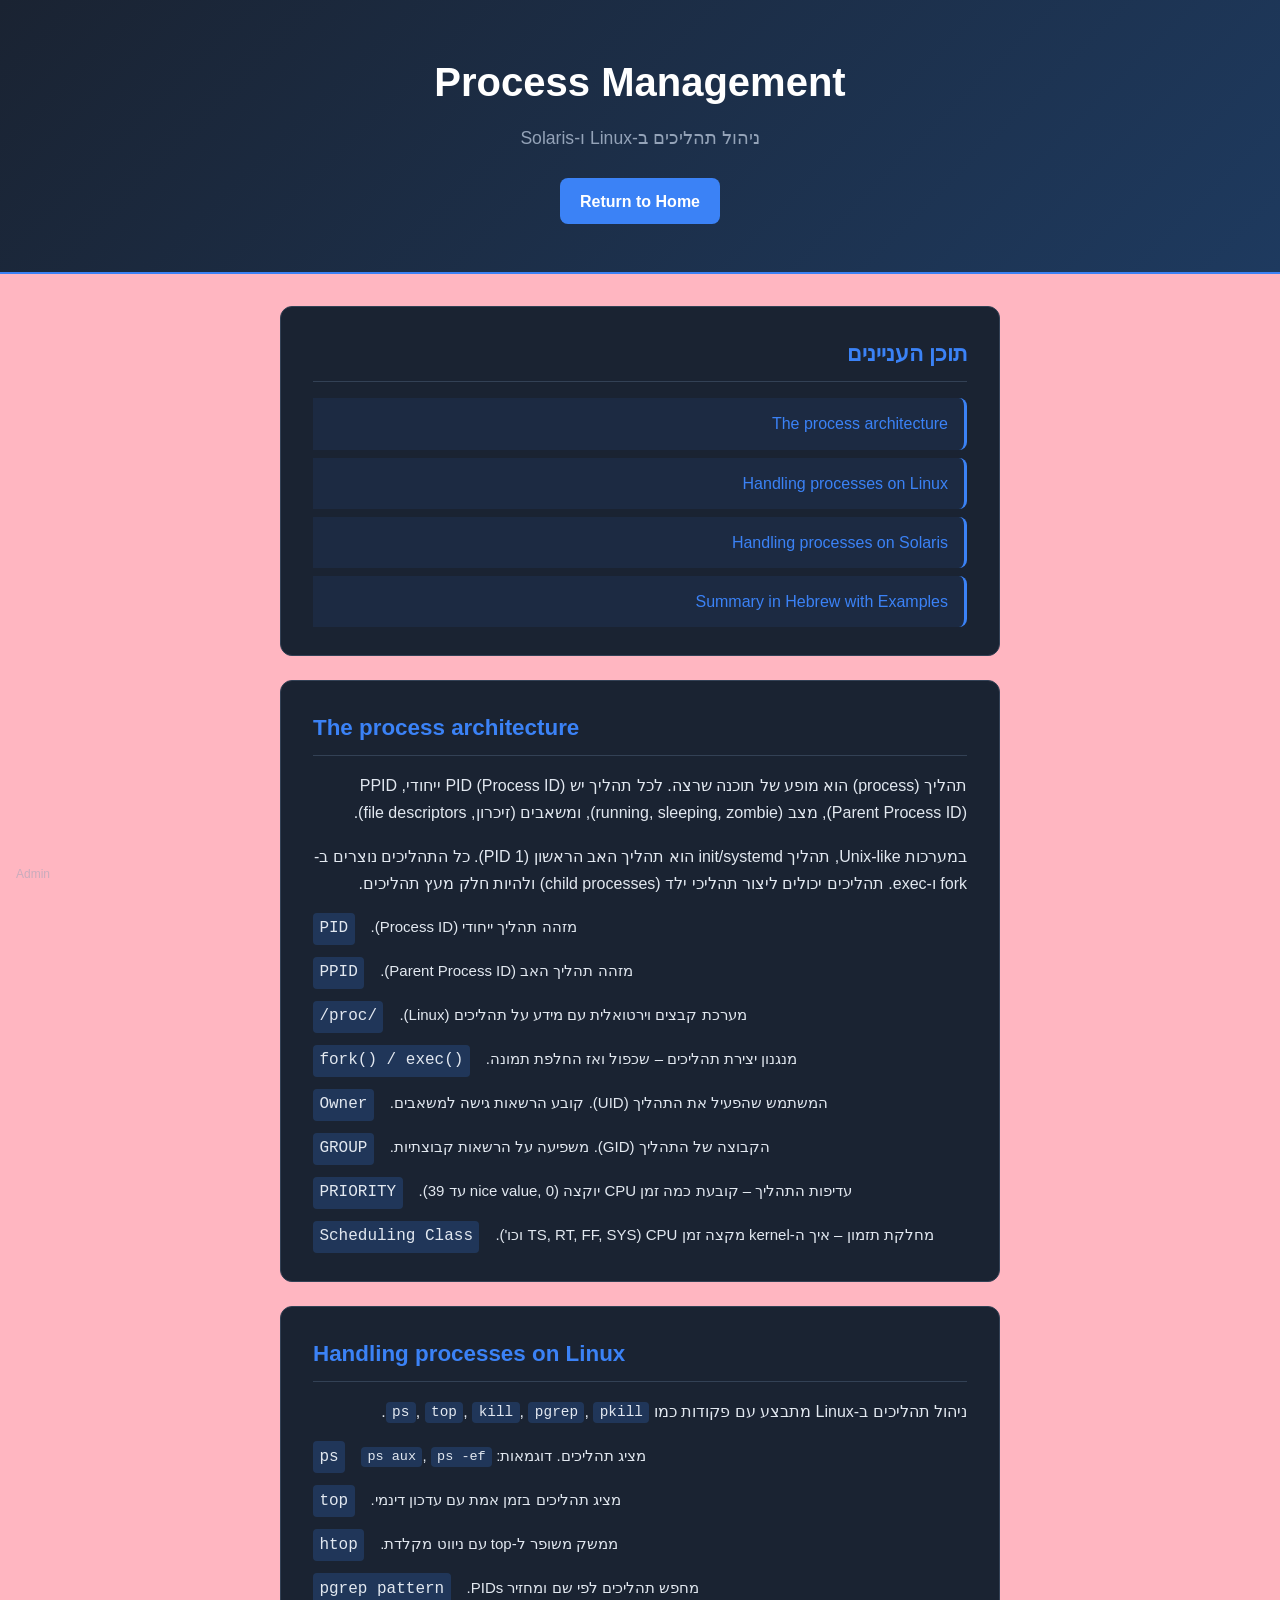
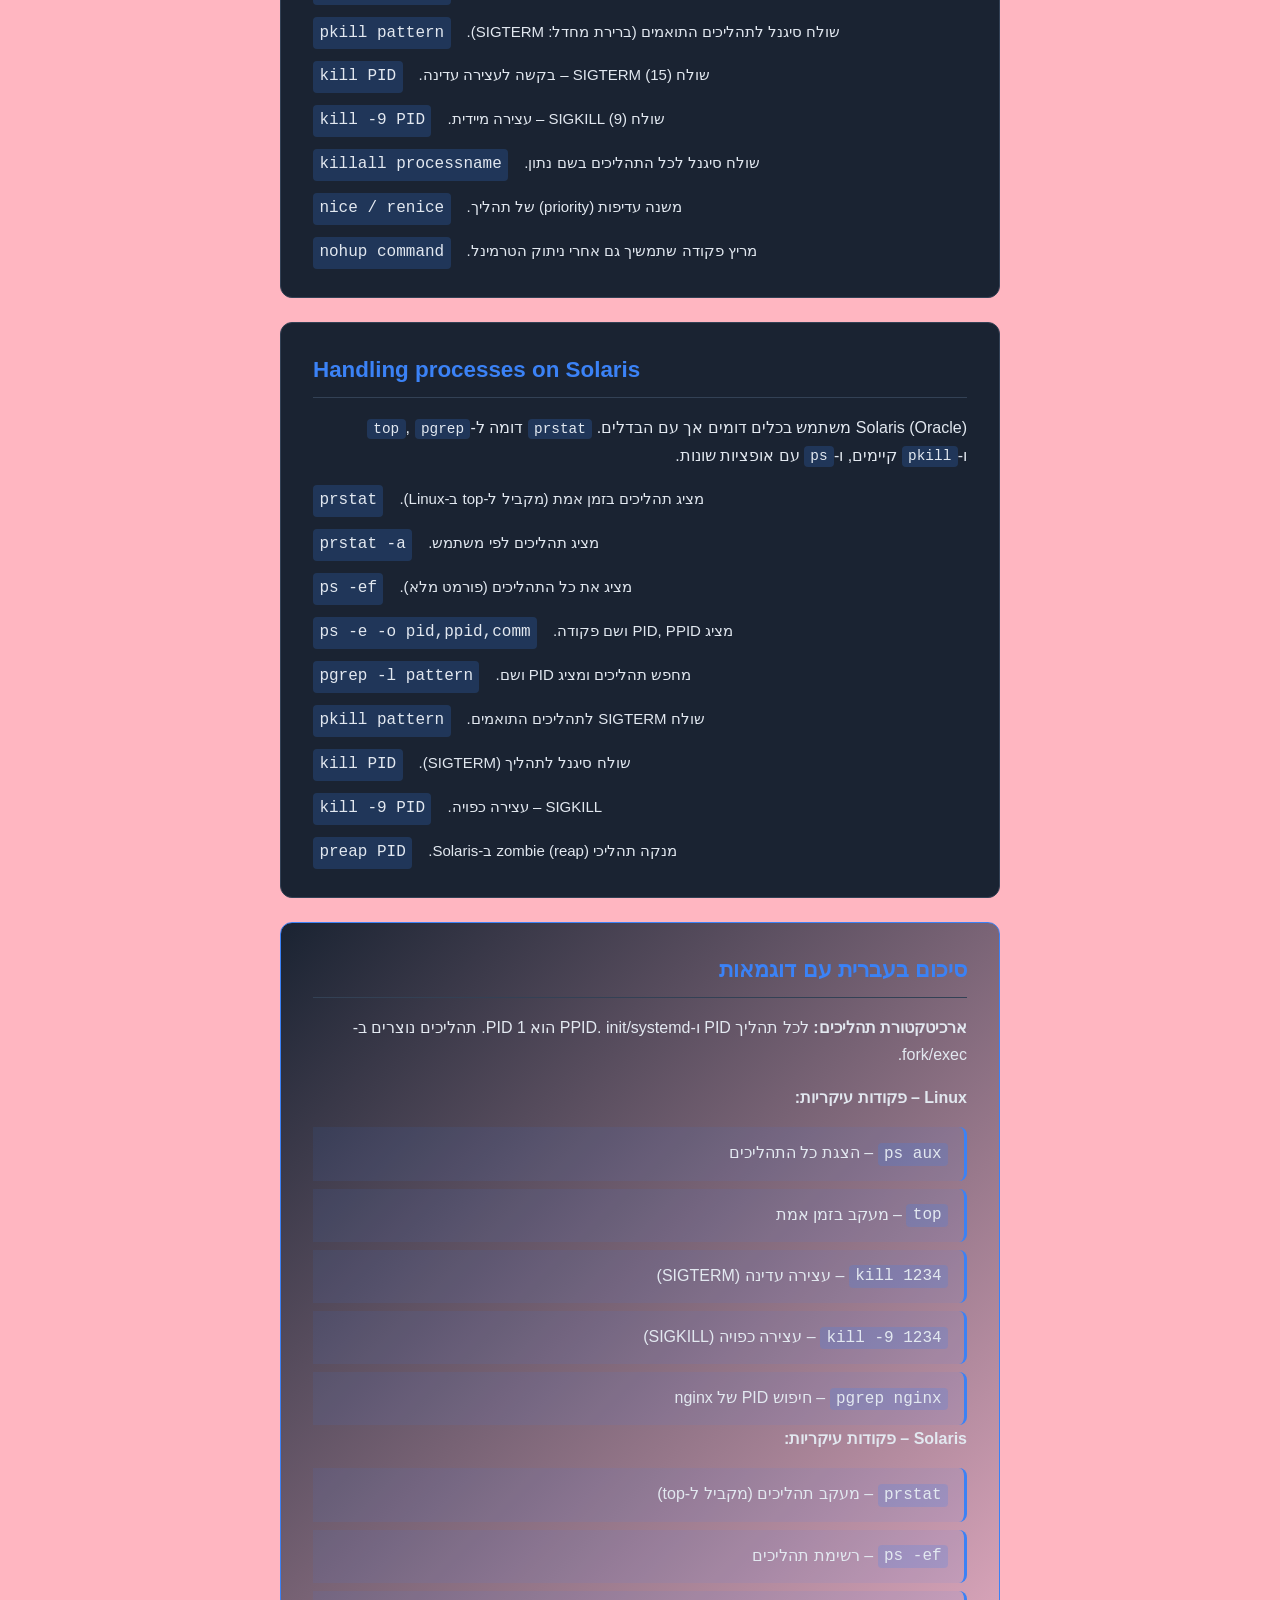
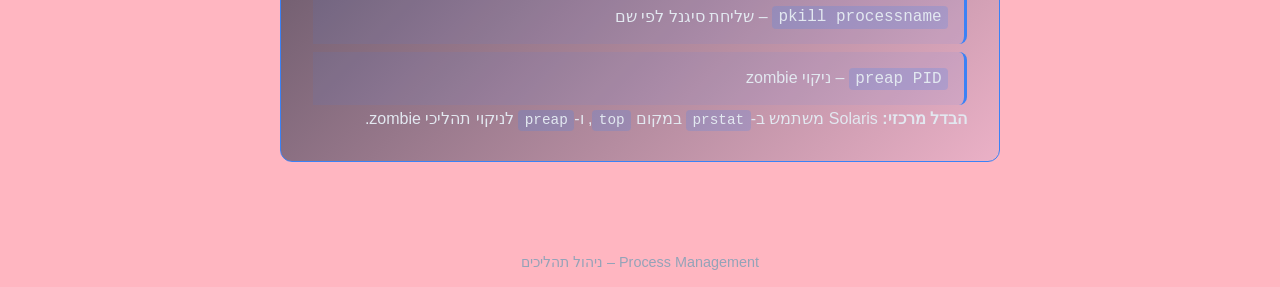
<file: Process.html>
<!DOCTYPE html>
<html lang="he" dir="rtl">
<head>
    <meta charset="UTF-8">
    <meta name="viewport" content="width=device-width, initial-scale=1.0">
    <title>Process Management</title>
    <link rel="stylesheet" href="css/style.css">
    <style>
        .content-ltr { direction: ltr; text-align: left; }
        .content-rtl { direction: rtl; text-align: right; }
    </style>
</head>
<body>
    <header>
        <h1>Process Management</h1>
        <p class="subtitle">ניהול תהליכים ב-Linux ו-Solaris</p>
        <nav class="header-links">
            <a href="index.html" class="link-btn">Return to Home</a>
        </nav>
    </header>

    <main>
        <nav class="toc card">
            <h2 class="content-rtl">תוכן העניינים</h2>
            <ul class="content-rtl">
                <li><a href="#process-architecture">The process architecture</a></li>
                <li><a href="#handling-linux">Handling processes on Linux</a></li>
                <li><a href="#handling-solaris">Handling processes on Solaris</a></li>
                <li><a href="#summary">Summary in Hebrew with Examples</a></li>
            </ul>
        </nav>

        <section class="card" id="process-architecture">
            <h2 class="content-ltr">The process architecture</h2>
            <p class="content-rtl">
                תהליך (process) הוא מופע של תוכנה שרצה. לכל תהליך יש PID (Process ID) ייחודי, PPID (Parent Process ID), 
                מצב (running, sleeping, zombie), ומשאבים (זיכרון, file descriptors).
            </p>
            <p class="content-rtl">
                במערכות Unix-like, תהליך init/systemd הוא תהליך האב הראשון (PID 1). כל התהליכים נוצרים ב-fork ו-exec. 
                תהליכים יכולים ליצור תהליכי ילד (child processes) ולהיות חלק מעץ תהליכים.
            </p>
            <div class="login-status-cmds">
                <div class="cmd-row">
                    <code class="cmd-ltr">PID</code>
                    <span class="explain-rtl">מזהה תהליך ייחודי (Process ID).</span>
                </div>
                <div class="cmd-row">
                    <code class="cmd-ltr">PPID</code>
                    <span class="explain-rtl">מזהה תהליך האב (Parent Process ID).</span>
                </div>
                <div class="cmd-row">
                    <code class="cmd-ltr">/proc/</code>
                    <span class="explain-rtl">מערכת קבצים וירטואלית עם מידע על תהליכים (Linux).</span>
                </div>
                <div class="cmd-row">
                    <code class="cmd-ltr">fork() / exec()</code>
                    <span class="explain-rtl">מנגנון יצירת תהליכים – שכפול ואז החלפת תמונה.</span>
                </div>
                <div class="cmd-row">
                    <code class="cmd-ltr">Owner</code>
                    <span class="explain-rtl">המשתמש שהפעיל את התהליך (UID). קובע הרשאות גישה למשאבים.</span>
                </div>
                <div class="cmd-row">
                    <code class="cmd-ltr">GROUP</code>
                    <span class="explain-rtl">הקבוצה של התהליך (GID). משפיעה על הרשאות קבוצתיות.</span>
                </div>
                <div class="cmd-row">
                    <code class="cmd-ltr">PRIORITY</code>
                    <span class="explain-rtl">עדיפות התהליך – קובעת כמה זמן CPU יוקצה (nice value, 0 עד 39).</span>
                </div>
                <div class="cmd-row">
                    <code class="cmd-ltr">Scheduling Class</code>
                    <span class="explain-rtl">מחלקת תזמון – איך ה-kernel מקצה זמן CPU (TS, RT, FF, SYS וכו').</span>
                </div>
            </div>
        </section>

        <section class="card" id="handling-linux">
            <h2 class="content-ltr">Handling processes on Linux</h2>
            <p class="content-rtl">
                ניהול תהליכים ב-Linux מתבצע עם פקודות כמו <code dir="ltr">ps</code>, <code dir="ltr">top</code>, <code dir="ltr">kill</code>, <code dir="ltr">pgrep</code>, <code dir="ltr">pkill</code>.
            </p>
            <div class="login-status-cmds">
                <div class="cmd-row">
                    <code class="cmd-ltr">ps</code>
                    <span class="explain-rtl">מציג תהליכים. דוגמאות: <code dir="ltr">ps aux</code>, <code dir="ltr">ps -ef</code></span>
                </div>
                <div class="cmd-row">
                    <code class="cmd-ltr">top</code>
                    <span class="explain-rtl">מציג תהליכים בזמן אמת עם עדכון דינמי.</span>
                </div>
                <div class="cmd-row">
                    <code class="cmd-ltr">htop</code>
                    <span class="explain-rtl">ממשק משופר ל-top עם ניווט מקלדת.</span>
                </div>
                <div class="cmd-row">
                    <code class="cmd-ltr">pgrep pattern</code>
                    <span class="explain-rtl">מחפש תהליכים לפי שם ומחזיר PIDs.</span>
                </div>
                <div class="cmd-row">
                    <code class="cmd-ltr">pkill pattern</code>
                    <span class="explain-rtl">שולח סיגנל לתהליכים התואמים (ברירת מחדל: SIGTERM).</span>
                </div>
                <div class="cmd-row">
                    <code class="cmd-ltr">kill PID</code>
                    <span class="explain-rtl">שולח SIGTERM (15) – בקשה לעצירה עדינה.</span>
                </div>
                <div class="cmd-row">
                    <code class="cmd-ltr">kill -9 PID</code>
                    <span class="explain-rtl">שולח SIGKILL (9) – עצירה מיידית.</span>
                </div>
                <div class="cmd-row">
                    <code class="cmd-ltr">killall processname</code>
                    <span class="explain-rtl">שולח סיגנל לכל התהליכים בשם נתון.</span>
                </div>
                <div class="cmd-row">
                    <code class="cmd-ltr">nice / renice</code>
                    <span class="explain-rtl">משנה עדיפות (priority) של תהליך.</span>
                </div>
                <div class="cmd-row">
                    <code class="cmd-ltr">nohup command</code>
                    <span class="explain-rtl">מריץ פקודה שתמשיך גם אחרי ניתוק הטרמינל.</span>
                </div>
            </div>
        </section>

        <section class="card" id="handling-solaris">
            <h2 class="content-ltr">Handling processes on Solaris</h2>
            <p class="content-rtl">
                Solaris (Oracle) משתמש בכלים דומים אך עם הבדלים. <code dir="ltr">prstat</code> דומה ל-<code dir="ltr">top</code>, 
                <code dir="ltr">pgrep</code> ו-<code dir="ltr">pkill</code> קיימים, ו-<code dir="ltr">ps</code> עם אופציות שונות.
            </p>
            <div class="login-status-cmds">
                <div class="cmd-row">
                    <code class="cmd-ltr">prstat</code>
                    <span class="explain-rtl">מציג תהליכים בזמן אמת (מקביל ל-top ב-Linux).</span>
                </div>
                <div class="cmd-row">
                    <code class="cmd-ltr">prstat -a</code>
                    <span class="explain-rtl">מציג תהליכים לפי משתמש.</span>
                </div>
                <div class="cmd-row">
                    <code class="cmd-ltr">ps -ef</code>
                    <span class="explain-rtl">מציג את כל התהליכים (פורמט מלא).</span>
                </div>
                <div class="cmd-row">
                    <code class="cmd-ltr">ps -e -o pid,ppid,comm</code>
                    <span class="explain-rtl">מציג PID, PPID ושם פקודה.</span>
                </div>
                <div class="cmd-row">
                    <code class="cmd-ltr">pgrep -l pattern</code>
                    <span class="explain-rtl">מחפש תהליכים ומציג PID ושם.</span>
                </div>
                <div class="cmd-row">
                    <code class="cmd-ltr">pkill pattern</code>
                    <span class="explain-rtl">שולח SIGTERM לתהליכים התואמים.</span>
                </div>
                <div class="cmd-row">
                    <code class="cmd-ltr">kill PID</code>
                    <span class="explain-rtl">שולח סיגנל לתהליך (SIGTERM).</span>
                </div>
                <div class="cmd-row">
                    <code class="cmd-ltr">kill -9 PID</code>
                    <span class="explain-rtl">SIGKILL – עצירה כפויה.</span>
                </div>
                <div class="cmd-row">
                    <code class="cmd-ltr">preap PID</code>
                    <span class="explain-rtl">מנקה תהליכי zombie (reap) ב-Solaris.</span>
                </div>
            </div>
        </section>

        <section class="card highlight" id="summary">
            <h2 class="content-rtl">סיכום בעברית עם דוגמאות</h2>
            <div class="content-rtl">
                <p><strong>ארכיטקטורת תהליכים:</strong> לכל תהליך PID ו-PPID. init/systemd הוא PID 1. תהליכים נוצרים ב-fork/exec.</p>
                <p><strong>Linux – פקודות עיקריות:</strong></p>
                <ul style="list-style: none; padding: 0;">
                    <li><code dir="ltr" class="cmd-ltr">ps aux</code> – הצגת כל התהליכים</li>
                    <li><code dir="ltr" class="cmd-ltr">top</code> – מעקב בזמן אמת</li>
                    <li><code dir="ltr" class="cmd-ltr">kill 1234</code> – עצירה עדינה (SIGTERM)</li>
                    <li><code dir="ltr" class="cmd-ltr">kill -9 1234</code> – עצירה כפויה (SIGKILL)</li>
                    <li><code dir="ltr" class="cmd-ltr">pgrep nginx</code> – חיפוש PID של nginx</li>
                </ul>
                <p><strong>Solaris – פקודות עיקריות:</strong></p>
                <ul style="list-style: none; padding: 0;">
                    <li><code dir="ltr" class="cmd-ltr">prstat</code> – מעקב תהליכים (מקביל ל-top)</li>
                    <li><code dir="ltr" class="cmd-ltr">ps -ef</code> – רשימת תהליכים</li>
                    <li><code dir="ltr" class="cmd-ltr">pkill processname</code> – שליחת סיגנל לפי שם</li>
                    <li><code dir="ltr" class="cmd-ltr">preap PID</code> – ניקוי zombie</li>
                </ul>
                <p><strong>הבדל מרכזי:</strong> Solaris משתמש ב-<code dir="ltr">prstat</code> במקום <code dir="ltr">top</code>, ו-<code dir="ltr">preap</code> לניקוי תהליכי zombie.</p>
            </div>
        </section>
    </main>

    <footer>
        <p>Process Management – ניהול תהליכים</p>
    </footer>

    <script src="js/script.js"></script>
</body>
</html>
</file>
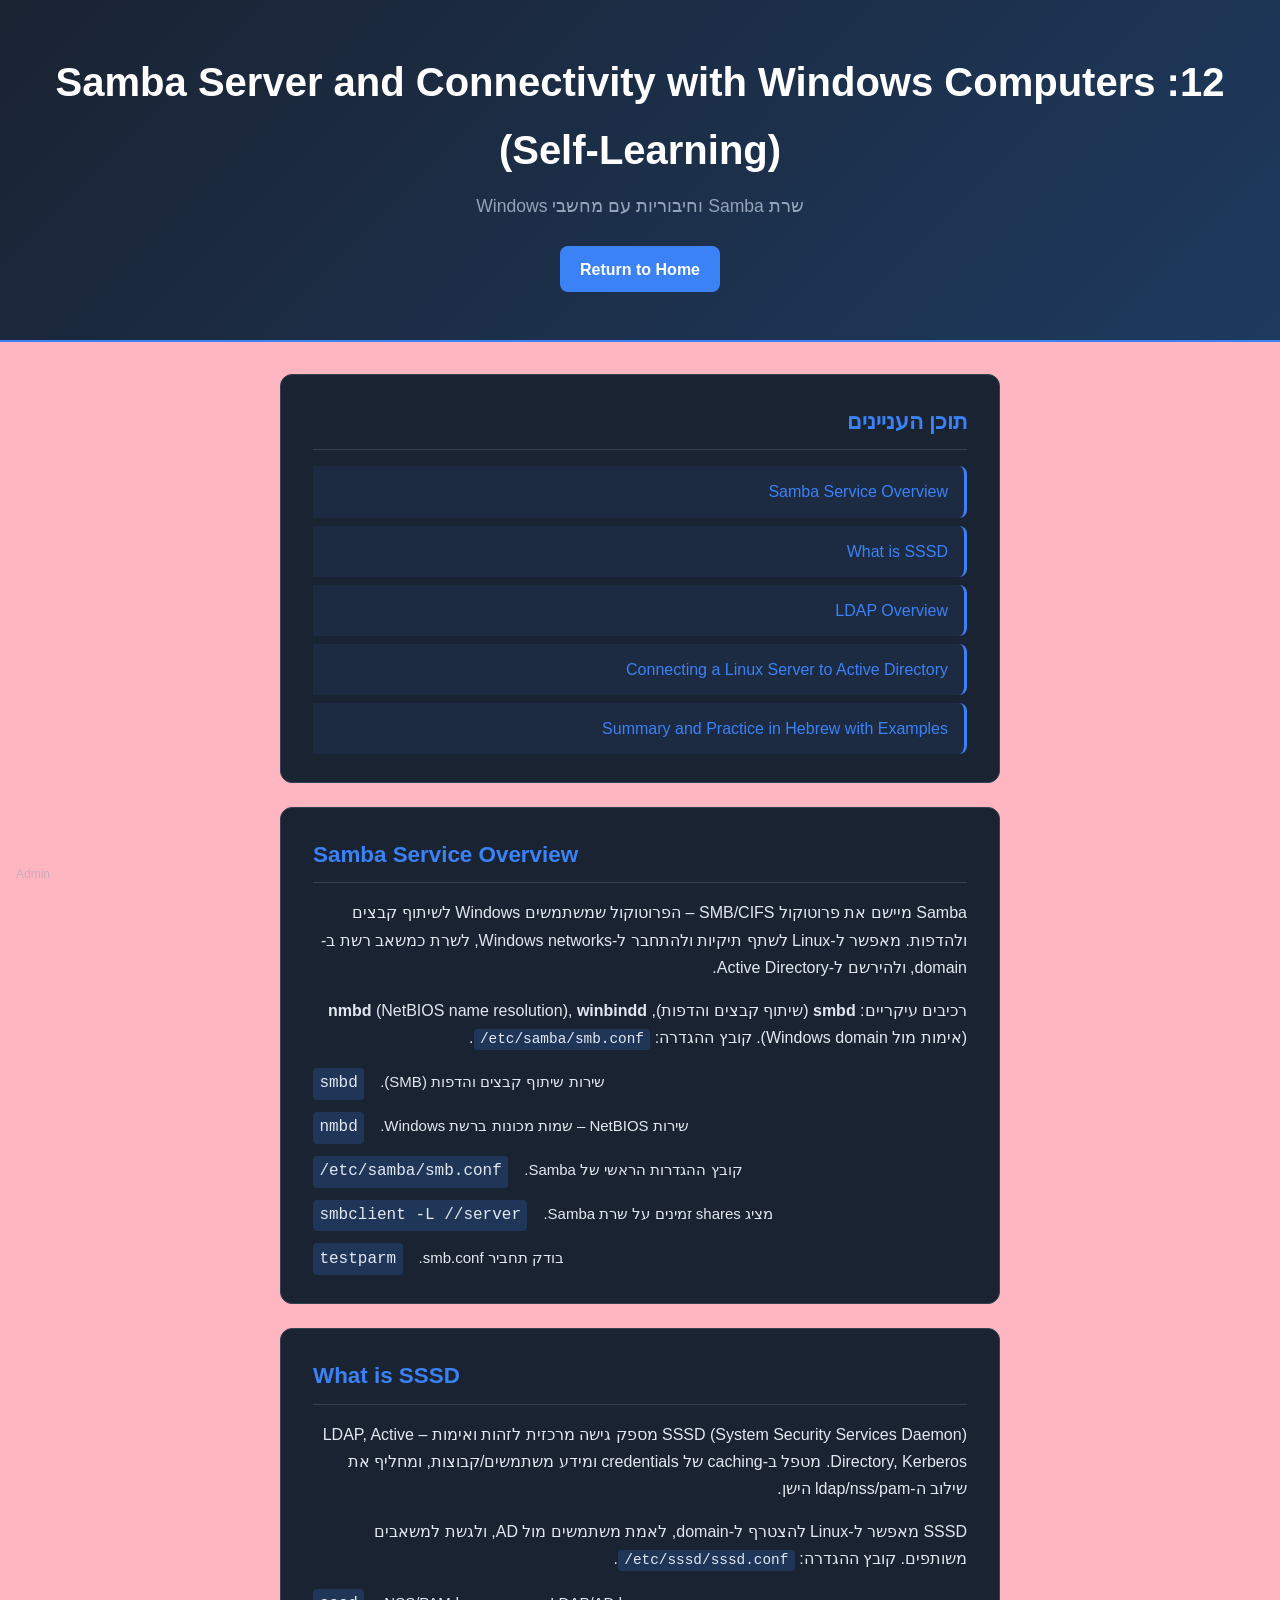
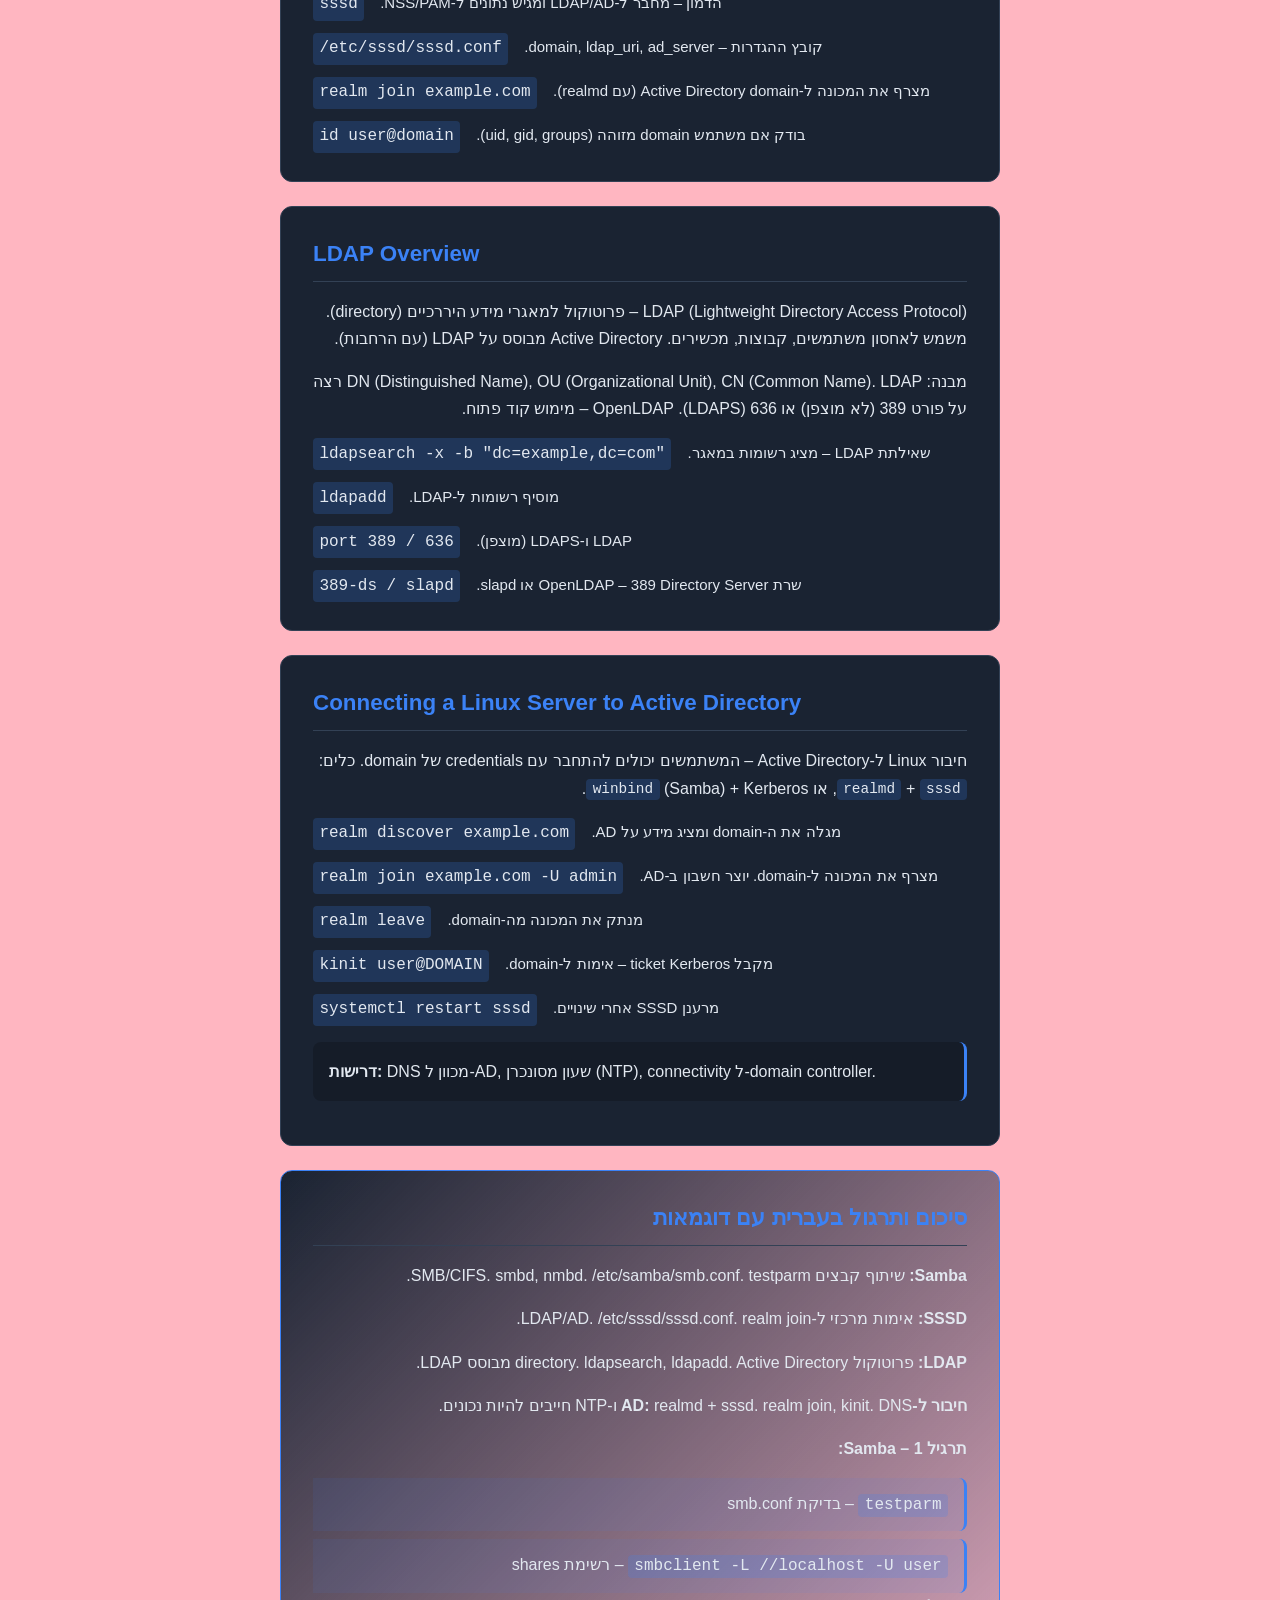
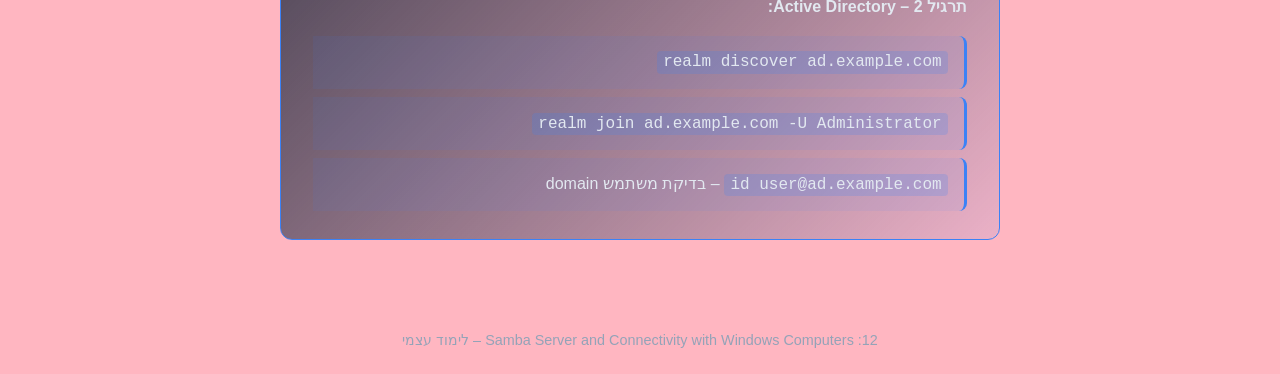
<file: Samba.html>
<!DOCTYPE html>
<html lang="he" dir="rtl">
<head>
    <meta charset="UTF-8">
    <meta name="viewport" content="width=device-width, initial-scale=1.0">
    <title>12: Samba Server and Connectivity with Windows Computers</title>
    <link rel="stylesheet" href="css/style.css">
    <style>
        .content-ltr { direction: ltr; text-align: left; }
        .content-rtl { direction: rtl; text-align: right; }
    </style>
</head>
<body>
    <header>
        <h1>12: Samba Server and Connectivity with Windows Computers (Self-Learning)</h1>
        <p class="subtitle">שרת Samba וחיבוריות עם מחשבי Windows</p>
        <nav class="header-links">
            <a href="index.html" class="link-btn">Return to Home</a>
        </nav>
    </header>

    <main>
        <nav class="toc card">
            <h2 class="content-rtl">תוכן העניינים</h2>
            <ul class="content-rtl">
                <li><a href="#samba-overview">Samba Service Overview</a></li>
                <li><a href="#sssd">What is SSSD</a></li>
                <li><a href="#ldap">LDAP Overview</a></li>
                <li><a href="#ad">Connecting a Linux Server to Active Directory</a></li>
                <li><a href="#summary">Summary and Practice in Hebrew with Examples</a></li>
            </ul>
        </nav>

        <section class="card" id="samba-overview">
            <h2 class="content-ltr">Samba Service Overview</h2>
            <p class="content-rtl">
                Samba מיישם את פרוטוקול SMB/CIFS – הפרוטוקול שמשתמשים Windows לשיתוף קבצים ולהדפות. 
                מאפשר ל-Linux לשתף תיקיות ולהתחבר ל-Windows networks, לשרת כמשאב רשת ב-domain, ולהירשם ל-Active Directory.
            </p>
            <p class="content-rtl">
                רכיבים עיקריים: <strong>smbd</strong> (שיתוף קבצים והדפות), <strong>nmbd</strong> (NetBIOS name resolution), 
                <strong>winbindd</strong> (אימות מול Windows domain). קובץ ההגדרה: <code dir="ltr">/etc/samba/smb.conf</code>.
            </p>
            <div class="login-status-cmds">
                <div class="cmd-row">
                    <code class="cmd-ltr">smbd</code>
                    <span class="explain-rtl">שירות שיתוף קבצים והדפות (SMB).</span>
                </div>
                <div class="cmd-row">
                    <code class="cmd-ltr">nmbd</code>
                    <span class="explain-rtl">שירות NetBIOS – שמות מכונות ברשת Windows.</span>
                </div>
                <div class="cmd-row">
                    <code class="cmd-ltr">/etc/samba/smb.conf</code>
                    <span class="explain-rtl">קובץ ההגדרות הראשי של Samba.</span>
                </div>
                <div class="cmd-row">
                    <code class="cmd-ltr">smbclient -L //server</code>
                    <span class="explain-rtl">מציג shares זמינים על שרת Samba.</span>
                </div>
                <div class="cmd-row">
                    <code class="cmd-ltr">testparm</code>
                    <span class="explain-rtl">בודק תחביר smb.conf.</span>
                </div>
            </div>
        </section>

        <section class="card" id="sssd">
            <h2 class="content-ltr">What is SSSD</h2>
            <p class="content-rtl">
                SSSD (System Security Services Daemon) מספק גישה מרכזית לזהות ואימות – LDAP, Active Directory, Kerberos. 
                מטפל ב-caching של credentials ומידע משתמשים/קבוצות, ומחליף את שילוב ה-ldap/nss/pam הישן.
            </p>
            <p class="content-rtl">
                SSSD מאפשר ל-Linux להצטרף ל-domain, לאמת משתמשים מול AD, ולגשת למשאבים משותפים. 
                קובץ ההגדרה: <code dir="ltr">/etc/sssd/sssd.conf</code>.
            </p>
            <div class="login-status-cmds">
                <div class="cmd-row">
                    <code class="cmd-ltr">sssd</code>
                    <span class="explain-rtl">הדמון – מחבר ל-LDAP/AD ומגיש נתונים ל-NSS/PAM.</span>
                </div>
                <div class="cmd-row">
                    <code class="cmd-ltr">/etc/sssd/sssd.conf</code>
                    <span class="explain-rtl">קובץ ההגדרות – domain, ldap_uri, ad_server.</span>
                </div>
                <div class="cmd-row">
                    <code class="cmd-ltr">realm join example.com</code>
                    <span class="explain-rtl">מצרף את המכונה ל-Active Directory domain (עם realmd).</span>
                </div>
                <div class="cmd-row">
                    <code class="cmd-ltr">id user@domain</code>
                    <span class="explain-rtl">בודק אם משתמש domain מזוהה (uid, gid, groups).</span>
                </div>
            </div>
        </section>

        <section class="card" id="ldap">
            <h2 class="content-ltr">LDAP Overview</h2>
            <p class="content-rtl">
                LDAP (Lightweight Directory Access Protocol) – פרוטוקול למאגרי מידע היררכיים (directory). 
                משמש לאחסון משתמשים, קבוצות, מכשירים. Active Directory מבוסס על LDAP (עם הרחבות).
            </p>
            <p class="content-rtl">
                מבנה: DN (Distinguished Name), OU (Organizational Unit), CN (Common Name). 
                LDAP רצה על פורט 389 (לא מוצפן) או 636 (LDAPS). OpenLDAP – מימוש קוד פתוח.
            </p>
            <div class="login-status-cmds">
                <div class="cmd-row">
                    <code class="cmd-ltr">ldapsearch -x -b "dc=example,dc=com"</code>
                    <span class="explain-rtl">שאילתת LDAP – מציג רשומות במאגר.</span>
                </div>
                <div class="cmd-row">
                    <code class="cmd-ltr">ldapadd</code>
                    <span class="explain-rtl">מוסיף רשומות ל-LDAP.</span>
                </div>
                <div class="cmd-row">
                    <code class="cmd-ltr">port 389 / 636</code>
                    <span class="explain-rtl">LDAP ו-LDAPS (מוצפן).</span>
                </div>
                <div class="cmd-row">
                    <code class="cmd-ltr">389-ds / slapd</code>
                    <span class="explain-rtl">שרת OpenLDAP – 389 Directory Server או slapd.</span>
                </div>
            </div>
        </section>

        <section class="card" id="ad">
            <h2 class="content-ltr">Connecting a Linux Server to Active Directory</h2>
            <p class="content-rtl">
                חיבור Linux ל-Active Directory – המשתמשים יכולים להתחבר עם credentials של domain. 
                כלים: <code dir="ltr">realmd</code> + <code dir="ltr">sssd</code>, או <code dir="ltr">winbind</code> (Samba) + Kerberos.
            </p>
            <div class="login-status-cmds">
                <div class="cmd-row">
                    <code class="cmd-ltr">realm discover example.com</code>
                    <span class="explain-rtl">מגלה את ה-domain ומציג מידע על AD.</span>
                </div>
                <div class="cmd-row">
                    <code class="cmd-ltr">realm join example.com -U admin</code>
                    <span class="explain-rtl">מצרף את המכונה ל-domain. יוצר חשבון ב-AD.</span>
                </div>
                <div class="cmd-row">
                    <code class="cmd-ltr">realm leave</code>
                    <span class="explain-rtl">מנתק את המכונה מה-domain.</span>
                </div>
                <div class="cmd-row">
                    <code class="cmd-ltr">kinit user@DOMAIN</code>
                    <span class="explain-rtl">מקבל ticket Kerberos – אימות ל-domain.</span>
                </div>
                <div class="cmd-row">
                    <code class="cmd-ltr">systemctl restart sssd</code>
                    <span class="explain-rtl">מרענן SSSD אחרי שינויים.</span>
                </div>
            </div>
            <div class="config-block">
                <p class="content-ltr"><strong>דרישות:</strong> DNS מכוון ל-AD, שעון מסונכרן (NTP), connectivity ל-domain controller.</p>
            </div>
        </section>

        <section class="card highlight" id="summary">
            <h2 class="content-rtl">סיכום ותרגול בעברית עם דוגמאות</h2>
            <div class="content-rtl">
                <p><strong>Samba:</strong> שיתוף קבצים SMB/CIFS. smbd, nmbd. /etc/samba/smb.conf. testparm.</p>
                <p><strong>SSSD:</strong> אימות מרכזי ל-LDAP/AD. /etc/sssd/sssd.conf. realm join.</p>
                <p><strong>LDAP:</strong> פרוטוקול directory. ldapsearch, ldapadd. Active Directory מבוסס LDAP.</p>
                <p><strong>חיבור ל-AD:</strong> realmd + sssd. realm join, kinit. DNS ו-NTP חייבים להיות נכונים.</p>
                <p><strong>תרגיל 1 – Samba:</strong></p>
                <ul style="list-style: none; padding: 0;">
                    <li><code dir="ltr" class="cmd-ltr">testparm</code> – בדיקת smb.conf</li>
                    <li><code dir="ltr" class="cmd-ltr">smbclient -L //localhost -U user</code> – רשימת shares</li>
                </ul>
                <p><strong>תרגיל 2 – Active Directory:</strong></p>
                <ul style="list-style: none; padding: 0;">
                    <li><code dir="ltr" class="cmd-ltr">realm discover ad.example.com</code></li>
                    <li><code dir="ltr" class="cmd-ltr">realm join ad.example.com -U Administrator</code></li>
                    <li><code dir="ltr" class="cmd-ltr">id user@ad.example.com</code> – בדיקת משתמש domain</li>
                </ul>
            </div>
        </section>
    </main>

    <footer>
        <p>12: Samba Server and Connectivity with Windows Computers – לימוד עצמי</p>
    </footer>

    <script src="js/script.js"></script>
</body>
</html>
</file>
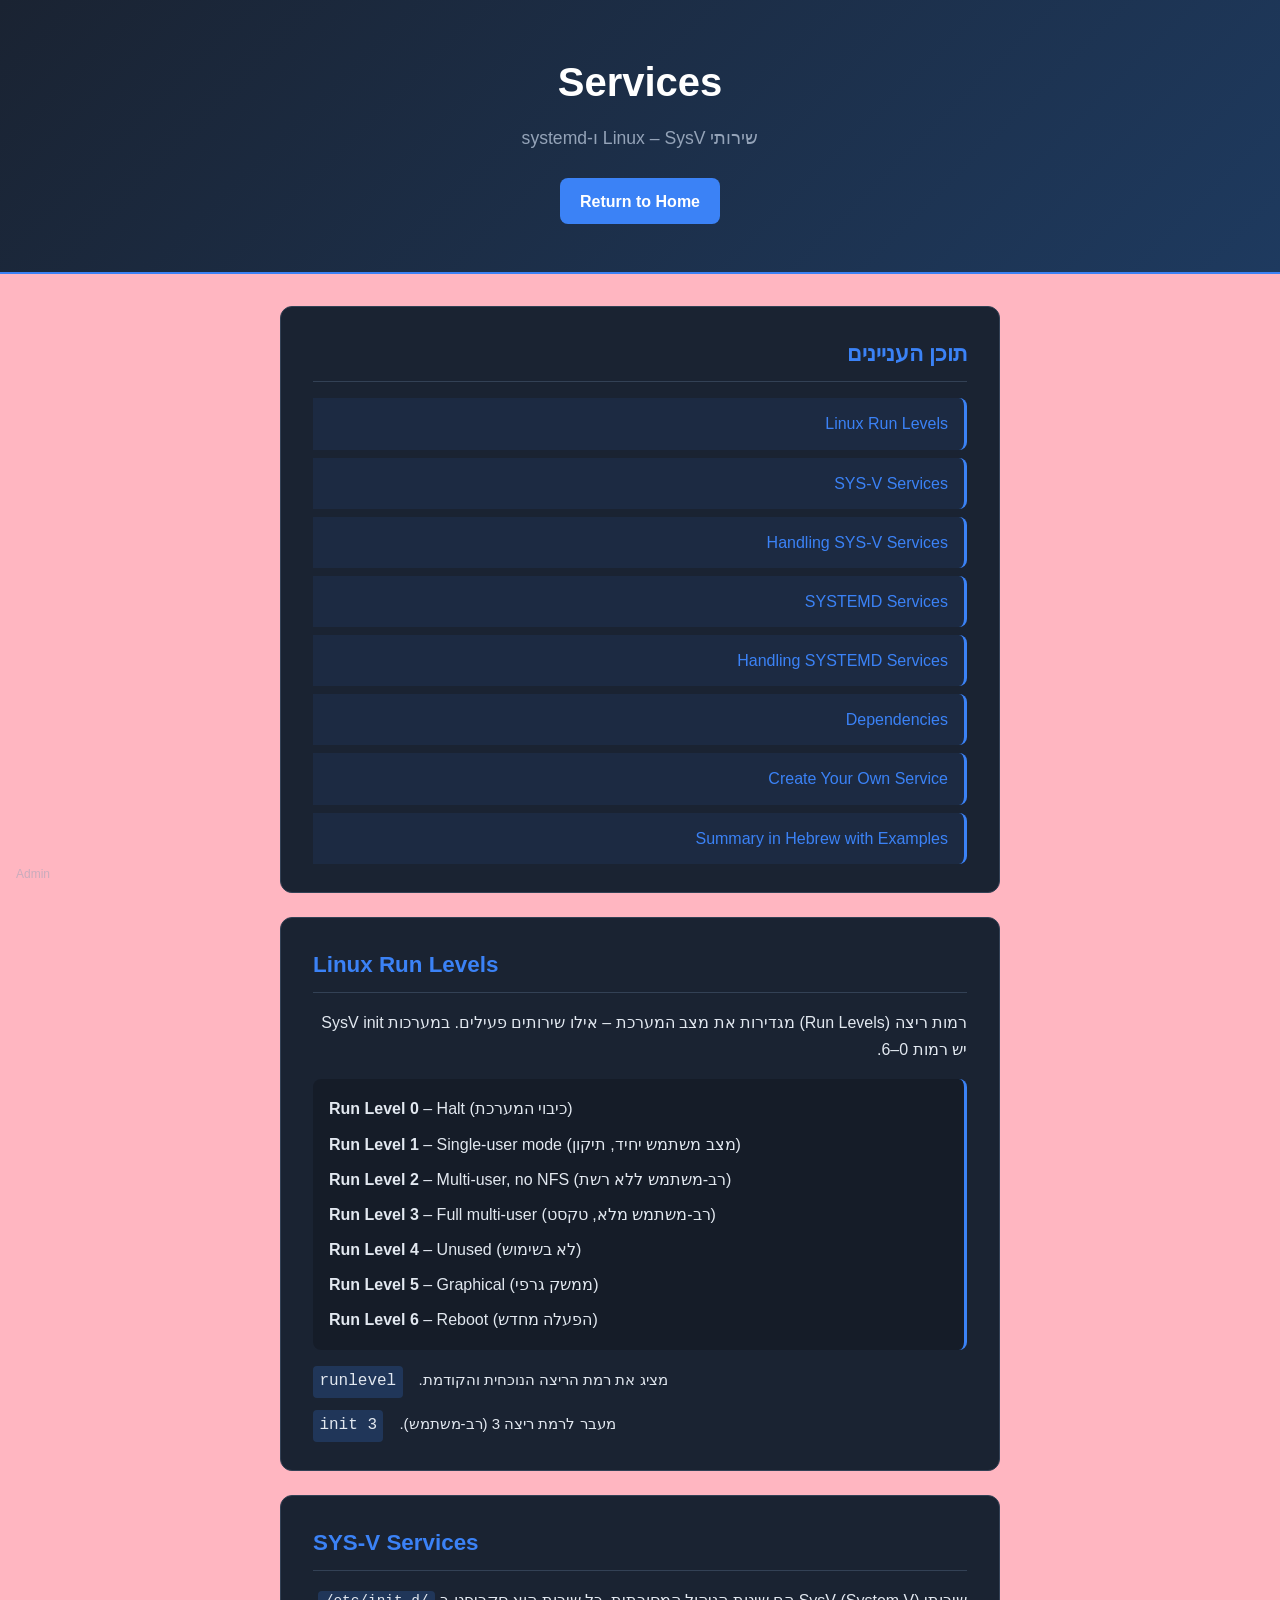
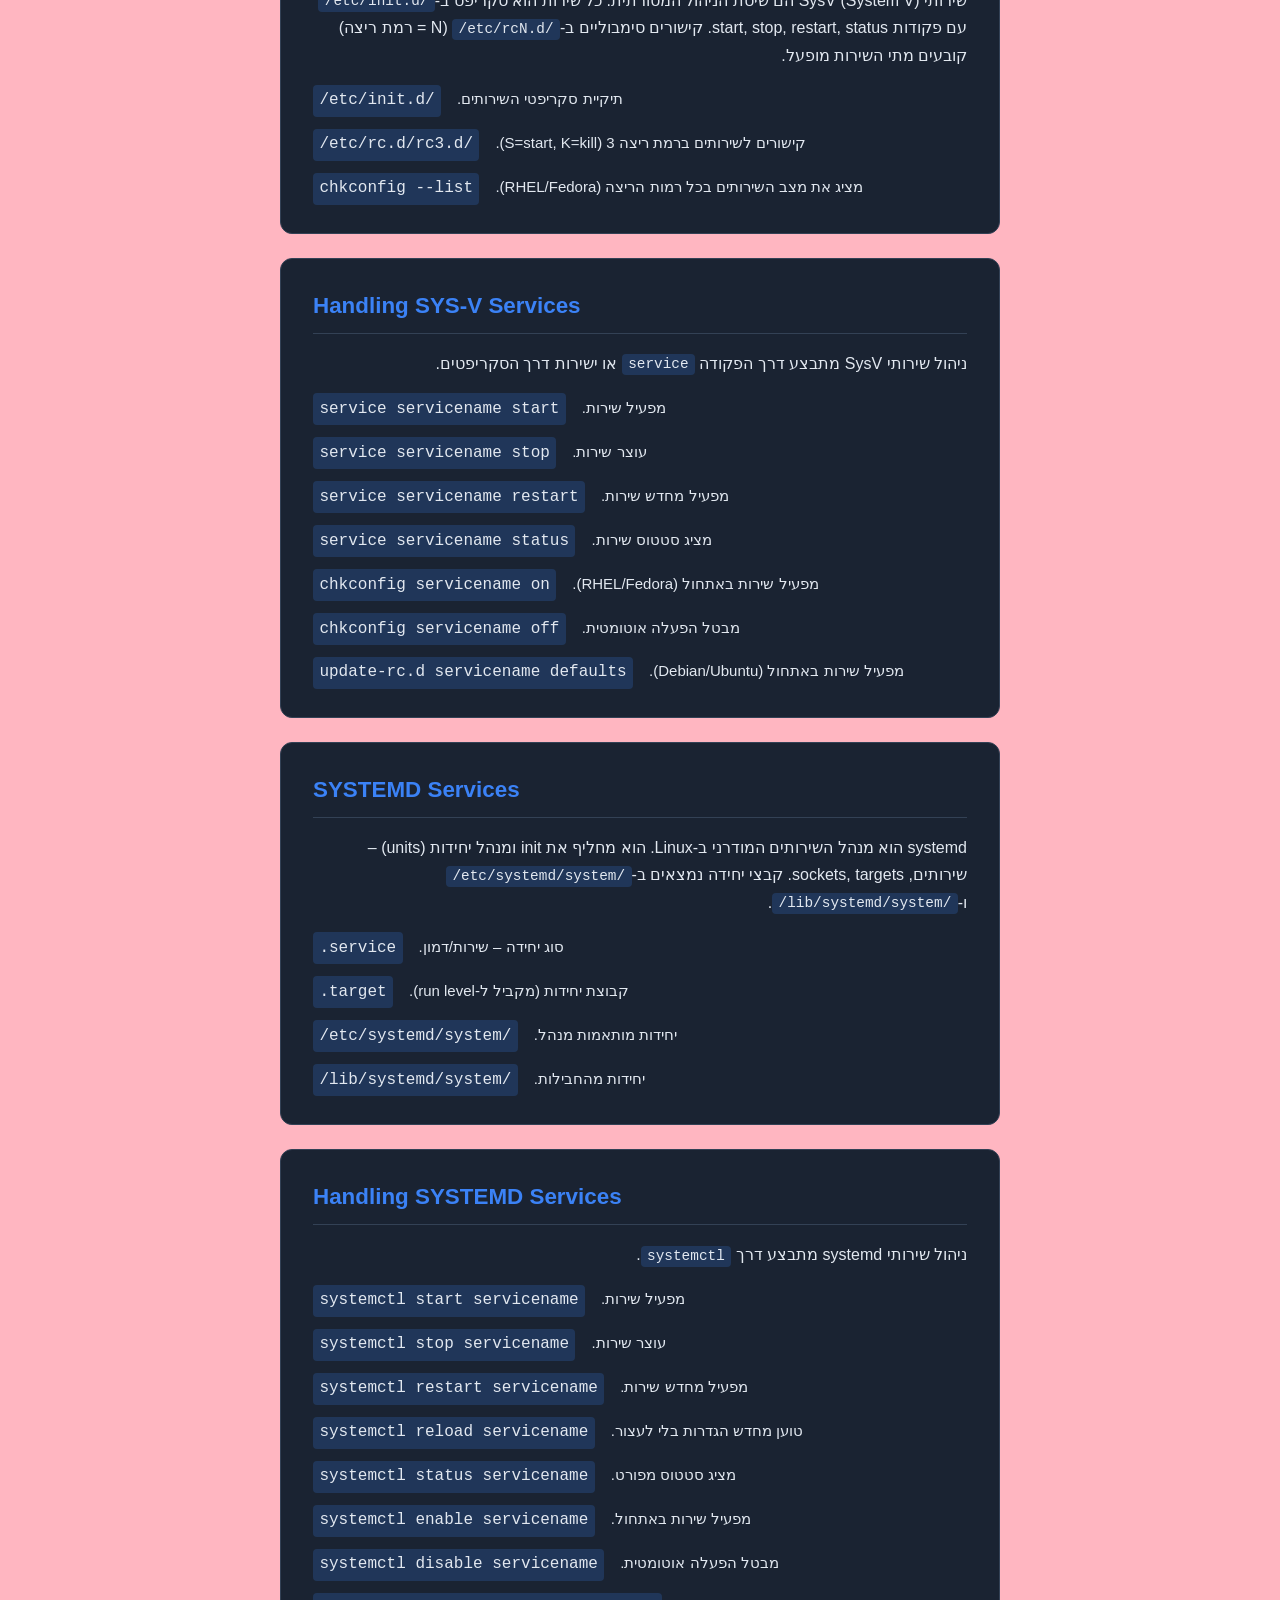
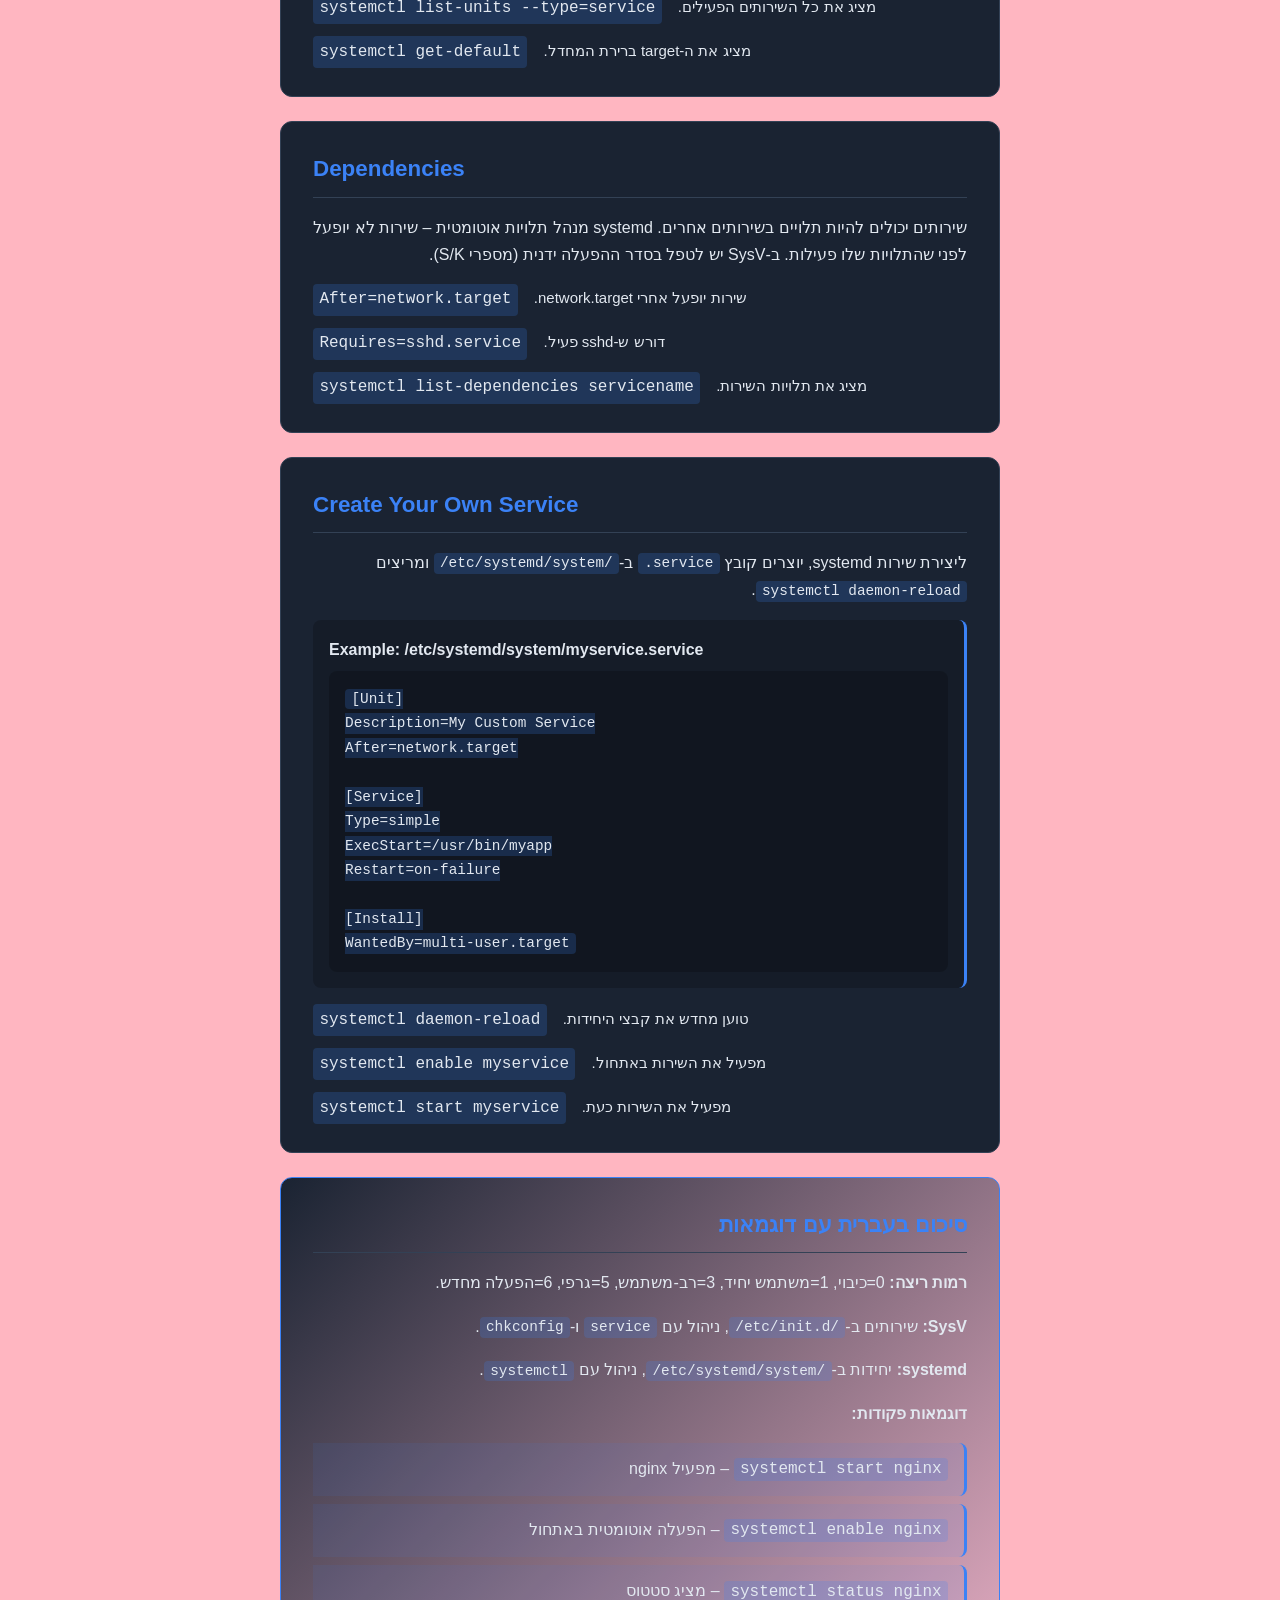
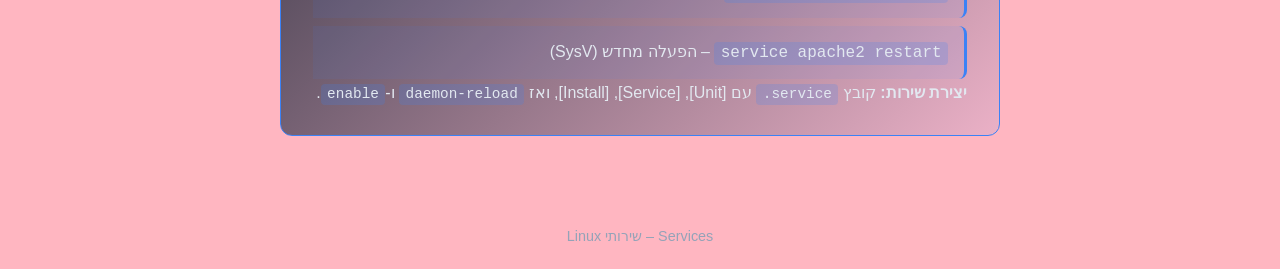
<file: Services.html>
<!DOCTYPE html>
<html lang="he" dir="rtl">
<head>
    <meta charset="UTF-8">
    <meta name="viewport" content="width=device-width, initial-scale=1.0">
    <title>Services</title>
    <link rel="stylesheet" href="css/style.css">
    <style>
        .content-ltr { direction: ltr; text-align: left; }
        .content-rtl { direction: rtl; text-align: right; }
    </style>
</head>
<body>
    <header>
        <h1>Services</h1>
        <p class="subtitle">שירותי Linux – SysV ו-systemd</p>
        <nav class="header-links">
            <a href="index.html" class="link-btn">Return to Home</a>
        </nav>
    </header>

    <main>
        <nav class="toc card">
            <h2 class="content-rtl">תוכן העניינים</h2>
            <ul class="content-rtl">
                <li><a href="#run-levels">Linux Run Levels</a></li>
                <li><a href="#sysv-services">SYS-V Services</a></li>
                <li><a href="#handling-sysv">Handling SYS-V Services</a></li>
                <li><a href="#systemd-services">SYSTEMD Services</a></li>
                <li><a href="#handling-systemd">Handling SYSTEMD Services</a></li>
                <li><a href="#dependencies">Dependencies</a></li>
                <li><a href="#create-service">Create Your Own Service</a></li>
                <li><a href="#summary">Summary in Hebrew with Examples</a></li>
            </ul>
        </nav>

        <section class="card" id="run-levels">
            <h2 class="content-ltr">Linux Run Levels</h2>
            <p class="content-rtl">
                רמות ריצה (Run Levels) מגדירות את מצב המערכת – אילו שירותים פעילים. במערכות SysV init יש רמות 0–6.
            </p>
            <div class="config-block content-ltr">
                <p><strong>Run Level 0</strong> – Halt (כיבוי המערכת)</p>
                <p><strong>Run Level 1</strong> – Single-user mode (מצב משתמש יחיד, תיקון)</p>
                <p><strong>Run Level 2</strong> – Multi-user, no NFS (רב-משתמש ללא רשת)</p>
                <p><strong>Run Level 3</strong> – Full multi-user (רב-משתמש מלא, טקסט)</p>
                <p><strong>Run Level 4</strong> – Unused (לא בשימוש)</p>
                <p><strong>Run Level 5</strong> – Graphical (ממשק גרפי)</p>
                <p><strong>Run Level 6</strong> – Reboot (הפעלה מחדש)</p>
            </div>
            <div class="login-status-cmds">
                <div class="cmd-row">
                    <code class="cmd-ltr">runlevel</code>
                    <span class="explain-rtl">מציג את רמת הריצה הנוכחית והקודמת.</span>
                </div>
                <div class="cmd-row">
                    <code class="cmd-ltr">init 3</code>
                    <span class="explain-rtl">מעבר לרמת ריצה 3 (רב-משתמש).</span>
                </div>
            </div>
        </section>

        <section class="card" id="sysv-services">
            <h2 class="content-ltr">SYS-V Services</h2>
            <p class="content-rtl">
                שירותי SysV (System V) הם שיטת הניהול המסורתית. כל שירות הוא סקריפט ב-<code dir="ltr">/etc/init.d/</code> 
                עם פקודות start, stop, restart, status. קישורים סימבוליים ב-<code dir="ltr">/etc/rcN.d/</code> 
                (N = רמת ריצה) קובעים מתי השירות מופעל.
            </p>
            <div class="login-status-cmds">
                <div class="cmd-row">
                    <code class="cmd-ltr">/etc/init.d/</code>
                    <span class="explain-rtl">תיקיית סקריפטי השירותים.</span>
                </div>
                <div class="cmd-row">
                    <code class="cmd-ltr">/etc/rc.d/rc3.d/</code>
                    <span class="explain-rtl">קישורים לשירותים ברמת ריצה 3 (S=start, K=kill).</span>
                </div>
                <div class="cmd-row">
                    <code class="cmd-ltr">chkconfig --list</code>
                    <span class="explain-rtl">מציג את מצב השירותים בכל רמות הריצה (RHEL/Fedora).</span>
                </div>
            </div>
        </section>

        <section class="card" id="handling-sysv">
            <h2 class="content-ltr">Handling SYS-V Services</h2>
            <p class="content-rtl">
                ניהול שירותי SysV מתבצע דרך הפקודה <code dir="ltr">service</code> או ישירות דרך הסקריפטים.
            </p>
            <div class="login-status-cmds">
                <div class="cmd-row">
                    <code class="cmd-ltr">service servicename start</code>
                    <span class="explain-rtl">מפעיל שירות.</span>
                </div>
                <div class="cmd-row">
                    <code class="cmd-ltr">service servicename stop</code>
                    <span class="explain-rtl">עוצר שירות.</span>
                </div>
                <div class="cmd-row">
                    <code class="cmd-ltr">service servicename restart</code>
                    <span class="explain-rtl">מפעיל מחדש שירות.</span>
                </div>
                <div class="cmd-row">
                    <code class="cmd-ltr">service servicename status</code>
                    <span class="explain-rtl">מציג סטטוס שירות.</span>
                </div>
                <div class="cmd-row">
                    <code class="cmd-ltr">chkconfig servicename on</code>
                    <span class="explain-rtl">מפעיל שירות באתחול (RHEL/Fedora).</span>
                </div>
                <div class="cmd-row">
                    <code class="cmd-ltr">chkconfig servicename off</code>
                    <span class="explain-rtl">מבטל הפעלה אוטומטית.</span>
                </div>
                <div class="cmd-row">
                    <code class="cmd-ltr">update-rc.d servicename defaults</code>
                    <span class="explain-rtl">מפעיל שירות באתחול (Debian/Ubuntu).</span>
                </div>
            </div>
        </section>

        <section class="card" id="systemd-services">
            <h2 class="content-ltr">SYSTEMD Services</h2>
            <p class="content-rtl">
                systemd הוא מנהל השירותים המודרני ב-Linux. הוא מחליף את init ומנהל יחידות (units) – שירותים, 
                sockets, targets. קבצי יחידה נמצאים ב-<code dir="ltr">/etc/systemd/system/</code> 
                ו-<code dir="ltr">/lib/systemd/system/</code>.
            </p>
            <div class="login-status-cmds">
                <div class="cmd-row">
                    <code class="cmd-ltr">.service</code>
                    <span class="explain-rtl">סוג יחידה – שירות/דמון.</span>
                </div>
                <div class="cmd-row">
                    <code class="cmd-ltr">.target</code>
                    <span class="explain-rtl">קבוצת יחידות (מקביל ל-run level).</span>
                </div>
                <div class="cmd-row">
                    <code class="cmd-ltr">/etc/systemd/system/</code>
                    <span class="explain-rtl">יחידות מותאמות מנהל.</span>
                </div>
                <div class="cmd-row">
                    <code class="cmd-ltr">/lib/systemd/system/</code>
                    <span class="explain-rtl">יחידות מהחבילות.</span>
                </div>
            </div>
        </section>

        <section class="card" id="handling-systemd">
            <h2 class="content-ltr">Handling SYSTEMD Services</h2>
            <p class="content-rtl">
                ניהול שירותי systemd מתבצע דרך <code dir="ltr">systemctl</code>.
            </p>
            <div class="login-status-cmds">
                <div class="cmd-row">
                    <code class="cmd-ltr">systemctl start servicename</code>
                    <span class="explain-rtl">מפעיל שירות.</span>
                </div>
                <div class="cmd-row">
                    <code class="cmd-ltr">systemctl stop servicename</code>
                    <span class="explain-rtl">עוצר שירות.</span>
                </div>
                <div class="cmd-row">
                    <code class="cmd-ltr">systemctl restart servicename</code>
                    <span class="explain-rtl">מפעיל מחדש שירות.</span>
                </div>
                <div class="cmd-row">
                    <code class="cmd-ltr">systemctl reload servicename</code>
                    <span class="explain-rtl">טוען מחדש הגדרות בלי לעצור.</span>
                </div>
                <div class="cmd-row">
                    <code class="cmd-ltr">systemctl status servicename</code>
                    <span class="explain-rtl">מציג סטטוס מפורט.</span>
                </div>
                <div class="cmd-row">
                    <code class="cmd-ltr">systemctl enable servicename</code>
                    <span class="explain-rtl">מפעיל שירות באתחול.</span>
                </div>
                <div class="cmd-row">
                    <code class="cmd-ltr">systemctl disable servicename</code>
                    <span class="explain-rtl">מבטל הפעלה אוטומטית.</span>
                </div>
                <div class="cmd-row">
                    <code class="cmd-ltr">systemctl list-units --type=service</code>
                    <span class="explain-rtl">מציג את כל השירותים הפעילים.</span>
                </div>
                <div class="cmd-row">
                    <code class="cmd-ltr">systemctl get-default</code>
                    <span class="explain-rtl">מציג את ה-target ברירת המחדל.</span>
                </div>
            </div>
        </section>

        <section class="card" id="dependencies">
            <h2 class="content-ltr">Dependencies</h2>
            <p class="content-rtl">
                שירותים יכולים להיות תלויים בשירותים אחרים. systemd מנהל תלויות אוטומטית – שירות לא יופעל 
                לפני שהתלויות שלו פעילות. ב-SysV יש לטפל בסדר ההפעלה ידנית (מספרי S/K).
            </p>
            <div class="login-status-cmds">
                <div class="cmd-row">
                    <code class="cmd-ltr">After=network.target</code>
                    <span class="explain-rtl">שירות יופעל אחרי network.target.</span>
                </div>
                <div class="cmd-row">
                    <code class="cmd-ltr">Requires=sshd.service</code>
                    <span class="explain-rtl">דורש ש-sshd פעיל.</span>
                </div>
                <div class="cmd-row">
                    <code class="cmd-ltr">systemctl list-dependencies servicename</code>
                    <span class="explain-rtl">מציג את תלויות השירות.</span>
                </div>
            </div>
        </section>

        <section class="card" id="create-service">
            <h2 class="content-ltr">Create Your Own Service</h2>
            <p class="content-rtl">
                ליצירת שירות systemd, יוצרים קובץ <code dir="ltr">.service</code> ב-<code dir="ltr">/etc/systemd/system/</code> 
                ומריצים <code dir="ltr">systemctl daemon-reload</code>.
            </p>
            <div class="config-block">
                <p class="content-ltr"><strong>Example: /etc/systemd/system/myservice.service</strong></p>
                <pre class="content-ltr" dir="ltr" style="direction:ltr; text-align:left; background:rgba(0,0,0,0.2); padding:1rem; border-radius:8px; overflow-x:auto;"><code>[Unit]
Description=My Custom Service
After=network.target

[Service]
Type=simple
ExecStart=/usr/bin/myapp
Restart=on-failure

[Install]
WantedBy=multi-user.target</code></pre>
            </div>
            <div class="login-status-cmds">
                <div class="cmd-row">
                    <code class="cmd-ltr">systemctl daemon-reload</code>
                    <span class="explain-rtl">טוען מחדש את קבצי היחידות.</span>
                </div>
                <div class="cmd-row">
                    <code class="cmd-ltr">systemctl enable myservice</code>
                    <span class="explain-rtl">מפעיל את השירות באתחול.</span>
                </div>
                <div class="cmd-row">
                    <code class="cmd-ltr">systemctl start myservice</code>
                    <span class="explain-rtl">מפעיל את השירות כעת.</span>
                </div>
            </div>
        </section>

        <section class="card highlight" id="summary">
            <h2 class="content-rtl">סיכום בעברית עם דוגמאות</h2>
            <div class="content-rtl">
                <p><strong>רמות ריצה:</strong> 0=כיבוי, 1=משתמש יחיד, 3=רב-משתמש, 5=גרפי, 6=הפעלה מחדש.</p>
                <p><strong>SysV:</strong> שירותים ב-<code dir="ltr">/etc/init.d/</code>, ניהול עם <code dir="ltr">service</code> ו-<code dir="ltr">chkconfig</code>.</p>
                <p><strong>systemd:</strong> יחידות ב-<code dir="ltr">/etc/systemd/system/</code>, ניהול עם <code dir="ltr">systemctl</code>.</p>
                <p><strong>דוגמאות פקודות:</strong></p>
                <ul style="list-style: none; padding: 0;">
                    <li><code dir="ltr" class="cmd-ltr">systemctl start nginx</code> – מפעיל nginx</li>
                    <li><code dir="ltr" class="cmd-ltr">systemctl enable nginx</code> – הפעלה אוטומטית באתחול</li>
                    <li><code dir="ltr" class="cmd-ltr">systemctl status nginx</code> – מציג סטטוס</li>
                    <li><code dir="ltr" class="cmd-ltr">service apache2 restart</code> – הפעלה מחדש (SysV)</li>
                </ul>
                <p><strong>יצירת שירות:</strong> קובץ <code dir="ltr">.service</code> עם [Unit], [Service], [Install], ואז <code dir="ltr">daemon-reload</code> ו-<code dir="ltr">enable</code>.</p>
            </div>
        </section>
    </main>

    <footer>
        <p>Services – שירותי Linux</p>
    </footer>

    <script src="js/script.js"></script>
</body>
</html>
</file>
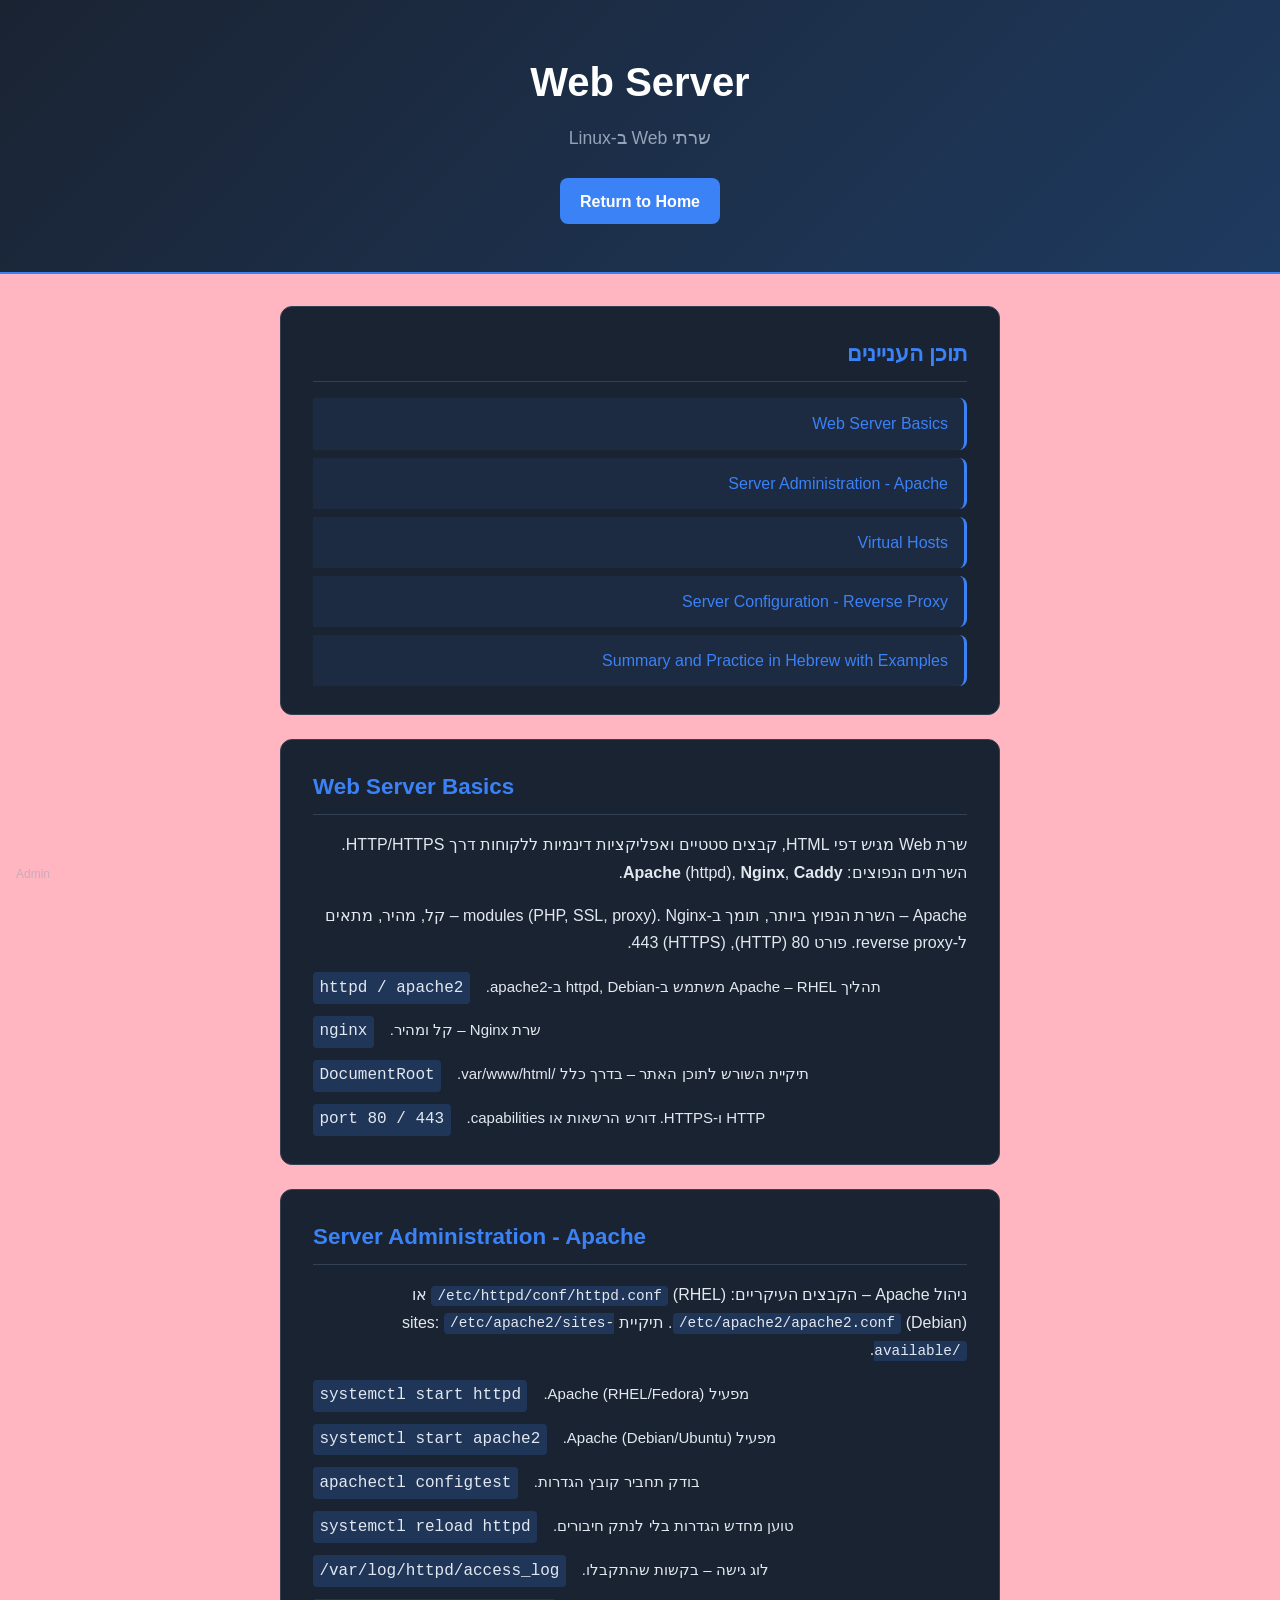
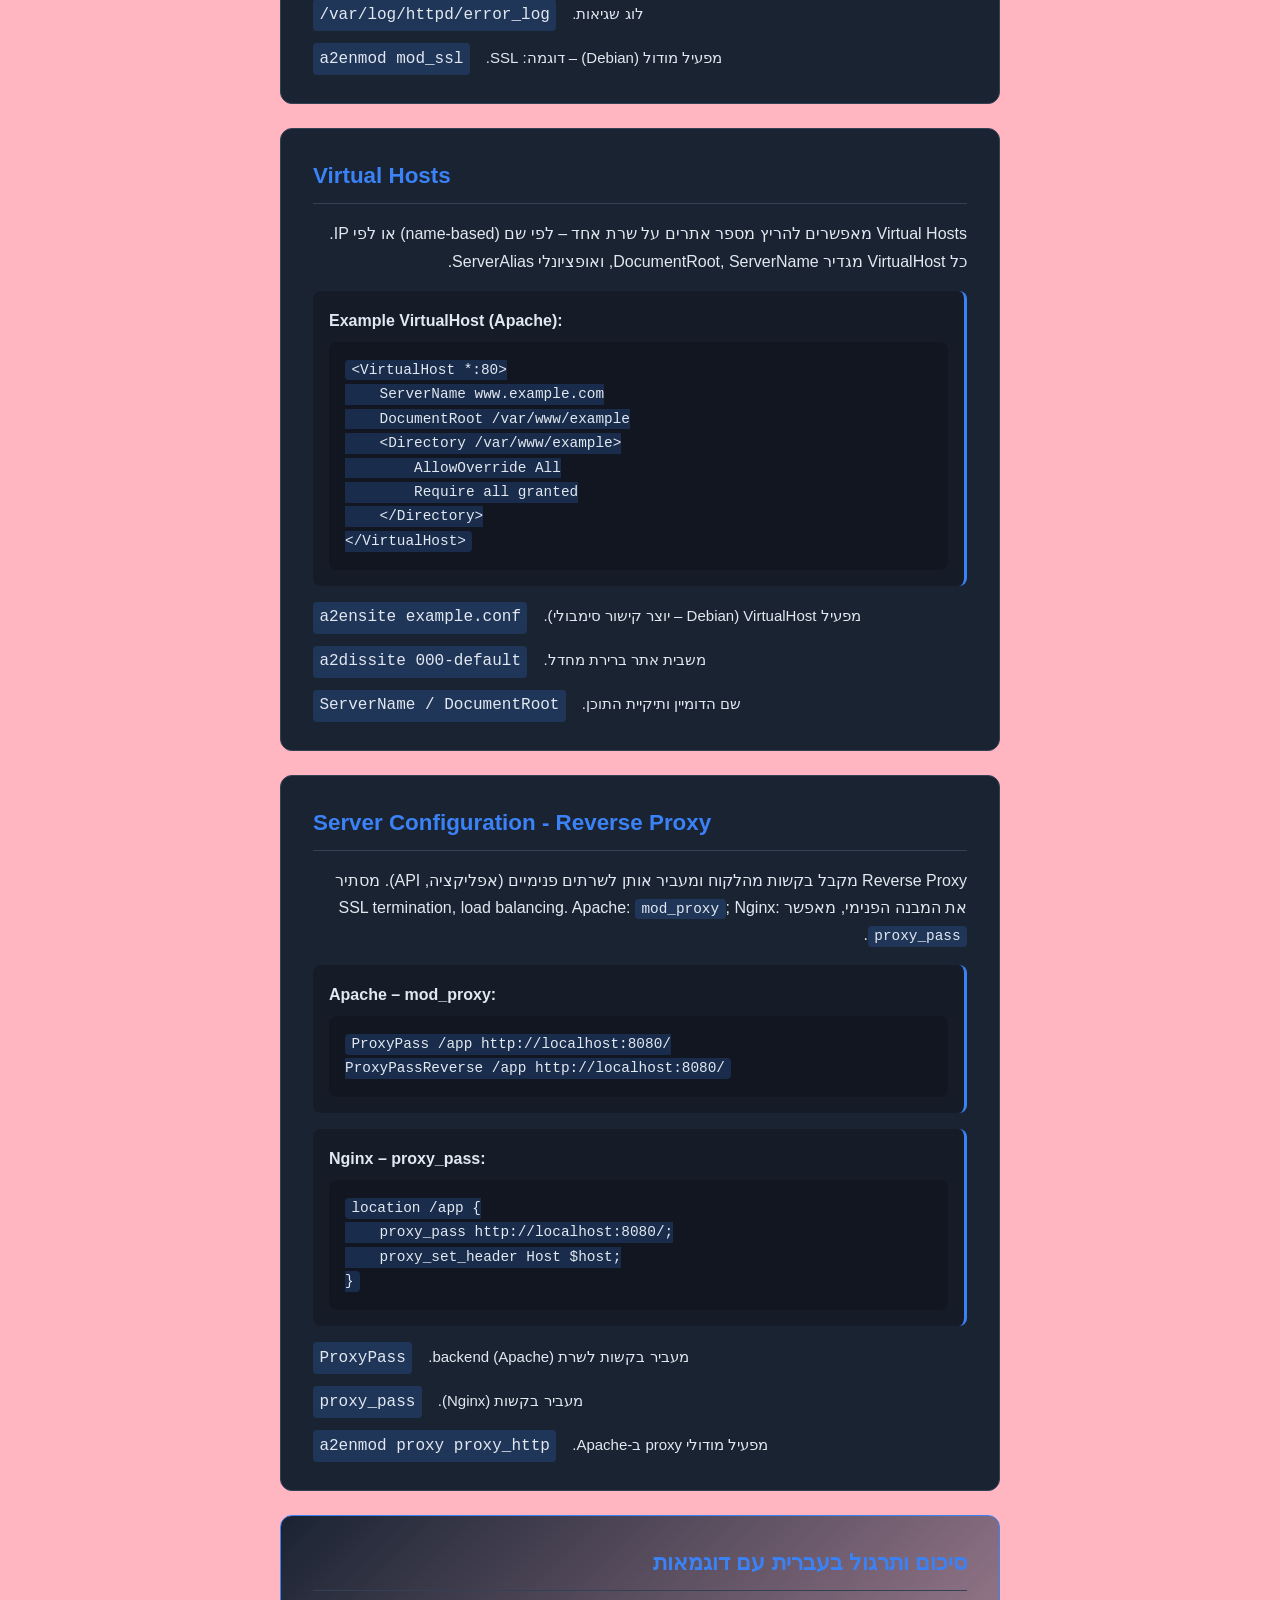
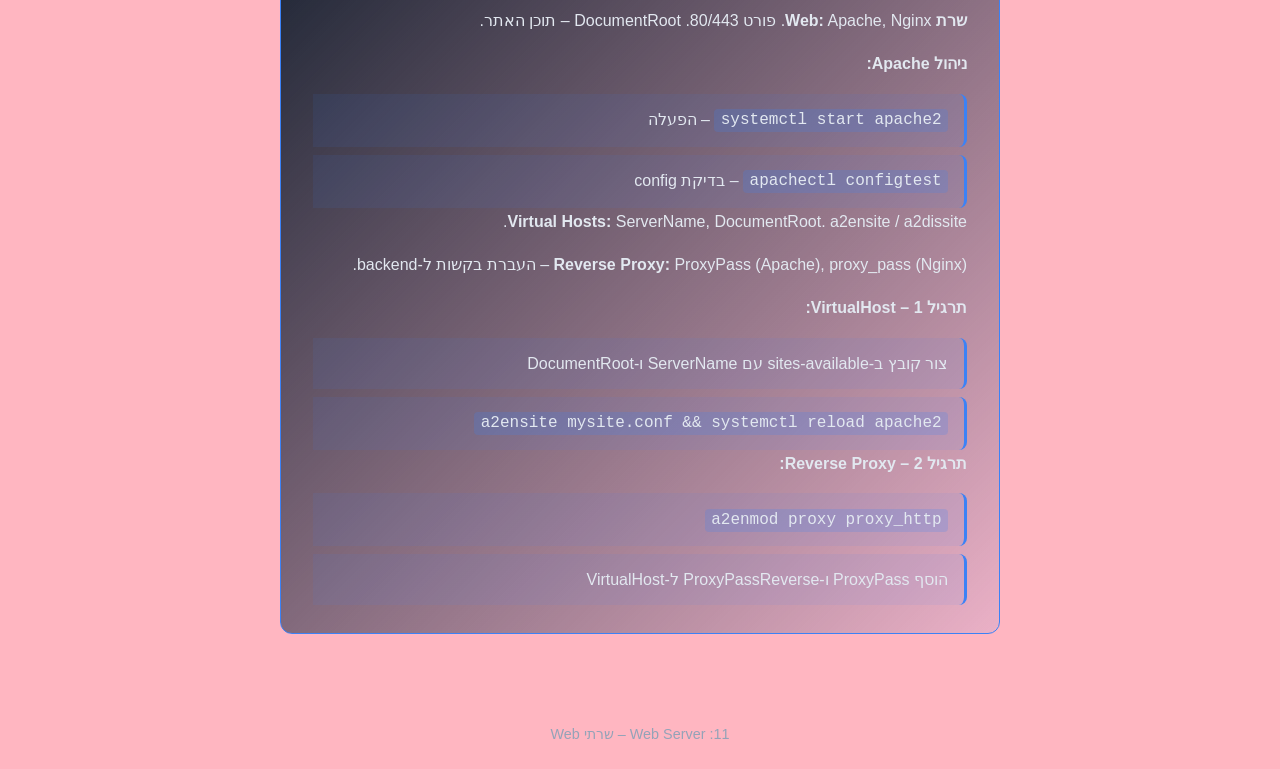
<file: Web.html>
<!DOCTYPE html>
<html lang="he" dir="rtl">
<head>
    <meta charset="UTF-8">
    <meta name="viewport" content="width=device-width, initial-scale=1.0">
    <title>11: Web Server</title>
    <link rel="stylesheet" href="css/style.css">
    <style>
        .content-ltr { direction: ltr; text-align: left; }
        .content-rtl { direction: rtl; text-align: right; }
    </style>
</head>
<body>
    <header>
        <h1> Web Server</h1>
        <p class="subtitle">שרתי Web ב-Linux</p>
        <nav class="header-links">
            <a href="index.html" class="link-btn">Return to Home</a>
        </nav>
    </header>

    <main>
        <nav class="toc card">
            <h2 class="content-rtl">תוכן העניינים</h2>
            <ul class="content-rtl">
                <li><a href="#basics">Web Server Basics</a></li>
                <li><a href="#apache">Server Administration - Apache</a></li>
                <li><a href="#vhosts">Virtual Hosts</a></li>
                <li><a href="#reverse-proxy">Server Configuration - Reverse Proxy</a></li>
                <li><a href="#summary">Summary and Practice in Hebrew with Examples</a></li>
            </ul>
        </nav>

        <section class="card" id="basics">
            <h2 class="content-ltr">Web Server Basics</h2>
            <p class="content-rtl">
                שרת Web מגיש דפי HTML, קבצים סטטיים ואפליקציות דינמיות ללקוחות דרך HTTP/HTTPS. 
                השרתים הנפוצים: <strong>Apache</strong> (httpd), <strong>Nginx</strong>, <strong>Caddy</strong>.
            </p>
            <p class="content-rtl">
                Apache – השרת הנפוץ ביותר, תומך ב-modules (PHP, SSL, proxy). Nginx – קל, מהיר, מתאים ל-reverse proxy. 
                פורט 80 (HTTP), 443 (HTTPS).
            </p>
            <div class="login-status-cmds">
                <div class="cmd-row">
                    <code class="cmd-ltr">httpd / apache2</code>
                    <span class="explain-rtl">תהליך Apache – RHEL משתמש ב-httpd, Debian ב-apache2.</span>
                </div>
                <div class="cmd-row">
                    <code class="cmd-ltr">nginx</code>
                    <span class="explain-rtl">שרת Nginx – קל ומהיר.</span>
                </div>
                <div class="cmd-row">
                    <code class="cmd-ltr">DocumentRoot</code>
                    <span class="explain-rtl">תיקיית השורש לתוכן האתר – בדרך כלל /var/www/html.</span>
                </div>
                <div class="cmd-row">
                    <code class="cmd-ltr">port 80 / 443</code>
                    <span class="explain-rtl">HTTP ו-HTTPS. דורש הרשאות או capabilities.</span>
                </div>
            </div>
        </section>

        <section class="card" id="apache">
            <h2 class="content-ltr">Server Administration - Apache</h2>
            <p class="content-rtl">
                ניהול Apache – הקבצים העיקריים: <code dir="ltr">/etc/httpd/conf/httpd.conf</code> (RHEL) 
                או <code dir="ltr">/etc/apache2/apache2.conf</code> (Debian). תיקיית sites: <code dir="ltr">/etc/apache2/sites-available/</code>.
            </p>
            <div class="login-status-cmds">
                <div class="cmd-row">
                    <code class="cmd-ltr">systemctl start httpd</code>
                    <span class="explain-rtl">מפעיל Apache (RHEL/Fedora).</span>
                </div>
                <div class="cmd-row">
                    <code class="cmd-ltr">systemctl start apache2</code>
                    <span class="explain-rtl">מפעיל Apache (Debian/Ubuntu).</span>
                </div>
                <div class="cmd-row">
                    <code class="cmd-ltr">apachectl configtest</code>
                    <span class="explain-rtl">בודק תחביר קובץ הגדרות.</span>
                </div>
                <div class="cmd-row">
                    <code class="cmd-ltr">systemctl reload httpd</code>
                    <span class="explain-rtl">טוען מחדש הגדרות בלי לנתק חיבורים.</span>
                </div>
                <div class="cmd-row">
                    <code class="cmd-ltr">/var/log/httpd/access_log</code>
                    <span class="explain-rtl">לוג גישה – בקשות שהתקבלו.</span>
                </div>
                <div class="cmd-row">
                    <code class="cmd-ltr">/var/log/httpd/error_log</code>
                    <span class="explain-rtl">לוג שגיאות.</span>
                </div>
                <div class="cmd-row">
                    <code class="cmd-ltr">a2enmod mod_ssl</code>
                    <span class="explain-rtl">מפעיל מודול (Debian) – דוגמה: SSL.</span>
                </div>
            </div>
        </section>

        <section class="card" id="vhosts">
            <h2 class="content-ltr">Virtual Hosts</h2>
            <p class="content-rtl">
                Virtual Hosts מאפשרים להריץ מספר אתרים על שרת אחד – לפי שם (name-based) או לפי IP. 
                כל VirtualHost מגדיר DocumentRoot, ServerName, ואופציונלי ServerAlias.
            </p>
            <div class="config-block">
                <p class="content-ltr"><strong>Example VirtualHost (Apache):</strong></p>
                <pre class="content-ltr" dir="ltr" style="direction:ltr; text-align:left; background:rgba(0,0,0,0.2); padding:1rem; border-radius:8px; overflow-x:auto;"><code>&lt;VirtualHost *:80&gt;
    ServerName www.example.com
    DocumentRoot /var/www/example
    &lt;Directory /var/www/example&gt;
        AllowOverride All
        Require all granted
    &lt;/Directory&gt;
&lt;/VirtualHost&gt;</code></pre>
            </div>
            <div class="login-status-cmds">
                <div class="cmd-row">
                    <code class="cmd-ltr">a2ensite example.conf</code>
                    <span class="explain-rtl">מפעיל VirtualHost (Debian – יוצר קישור סימבולי).</span>
                </div>
                <div class="cmd-row">
                    <code class="cmd-ltr">a2dissite 000-default</code>
                    <span class="explain-rtl">משבית אתר ברירת מחדל.</span>
                </div>
                <div class="cmd-row">
                    <code class="cmd-ltr">ServerName / DocumentRoot</code>
                    <span class="explain-rtl">שם הדומיין ותיקיית התוכן.</span>
                </div>
            </div>
        </section>

        <section class="card" id="reverse-proxy">
            <h2 class="content-ltr">Server Configuration - Reverse Proxy</h2>
            <p class="content-rtl">
                Reverse Proxy מקבל בקשות מהלקוח ומעביר אותן לשרתים פנימיים (אפליקציה, API). 
                מסתיר את המבנה הפנימי, מאפשר SSL termination, load balancing. 
                Apache: <code dir="ltr">mod_proxy</code>; Nginx: <code dir="ltr">proxy_pass</code>.
            </p>
            <div class="config-block">
                <p class="content-ltr"><strong>Apache – mod_proxy:</strong></p>
                <pre class="content-ltr" dir="ltr" style="direction:ltr; text-align:left; background:rgba(0,0,0,0.2); padding:1rem; border-radius:8px; overflow-x:auto;"><code>ProxyPass /app http://localhost:8080/
ProxyPassReverse /app http://localhost:8080/</code></pre>
            </div>
            <div class="config-block">
                <p class="content-ltr"><strong>Nginx – proxy_pass:</strong></p>
                <pre class="content-ltr" dir="ltr" style="direction:ltr; text-align:left; background:rgba(0,0,0,0.2); padding:1rem; border-radius:8px; overflow-x:auto;"><code>location /app {
    proxy_pass http://localhost:8080/;
    proxy_set_header Host $host;
}</code></pre>
            </div>
            <div class="login-status-cmds">
                <div class="cmd-row">
                    <code class="cmd-ltr">ProxyPass</code>
                    <span class="explain-rtl">מעביר בקשות לשרת backend (Apache).</span>
                </div>
                <div class="cmd-row">
                    <code class="cmd-ltr">proxy_pass</code>
                    <span class="explain-rtl">מעביר בקשות (Nginx).</span>
                </div>
                <div class="cmd-row">
                    <code class="cmd-ltr">a2enmod proxy proxy_http</code>
                    <span class="explain-rtl">מפעיל מודולי proxy ב-Apache.</span>
                </div>
            </div>
        </section>

        <section class="card highlight" id="summary">
            <h2 class="content-rtl">סיכום ותרגול בעברית עם דוגמאות</h2>
            <div class="content-rtl">
                <p><strong>שרת Web:</strong> Apache, Nginx. פורט 80/443. DocumentRoot – תוכן האתר.</p>
                <p><strong>ניהול Apache:</strong></p>
                <ul style="list-style: none; padding: 0;">
                    <li><code dir="ltr" class="cmd-ltr">systemctl start apache2</code> – הפעלה</li>
                    <li><code dir="ltr" class="cmd-ltr">apachectl configtest</code> – בדיקת config</li>
                </ul>
                <p><strong>Virtual Hosts:</strong> ServerName, DocumentRoot. a2ensite / a2dissite.</p>
                <p><strong>Reverse Proxy:</strong> ProxyPass (Apache), proxy_pass (Nginx) – העברת בקשות ל-backend.</p>
                <p><strong>תרגיל 1 – VirtualHost:</strong></p>
                <ul style="list-style: none; padding: 0;">
                    <li>צור קובץ ב-sites-available עם ServerName ו-DocumentRoot</li>
                    <li><code dir="ltr" class="cmd-ltr">a2ensite mysite.conf && systemctl reload apache2</code></li>
                </ul>
                <p><strong>תרגיל 2 – Reverse Proxy:</strong></p>
                <ul style="list-style: none; padding: 0;">
                    <li><code dir="ltr" class="cmd-ltr">a2enmod proxy proxy_http</code></li>
                    <li>הוסף ProxyPass ו-ProxyPassReverse ל-VirtualHost</li>
                </ul>
            </div>
        </section>
    </main>

    <footer>
        <p>11: Web Server – שרתי Web</p>
    </footer>

    <script src="js/script.js"></script>
</body>
</html>
</file>
<file: css/style.css>
html {
    scroll-behavior: smooth;
}

* {
    margin: 0;
    padding: 0;
    box-sizing: border-box;
}

:root {
    --bg-primary: #FFB6C1;
    --bg-secondary: #1a2332;
    --accent: #3b82f6;
    --accent-hover: #2563eb;
    --text-primary: #e2e8f0;
    --text-secondary: #94a3b8;
    --border: #334155;
}

body {
    font-family: 'Segoe UI', Tahoma, Geneva, Verdana, sans-serif;
    background: var(--bg-primary);
    color: var(--text-primary);
    line-height: 1.7;
    min-height: 100vh;
}

header {
    background: linear-gradient(135deg, var(--bg-secondary) 0%, #1e3a5f 100%);
    padding: 3rem 2rem;
    text-align: center;
    border-bottom: 2px solid var(--accent);
}

.header-title {
    display: flex;
    align-items: center;
    justify-content: center;
    gap: 1rem;
}

.header-title .logo {
    height: 60px;
    width: auto;
}

header h1 {
    font-size: 2.5rem;
    font-weight: 700;
    color: #fff;
    margin-bottom: 0.5rem;
}

.subtitle {
    color: var(--text-secondary);
    font-size: 1.1rem;
}

.header-links {
    display: flex;
    gap: 1rem;
    justify-content: center;
    margin-top: 1.5rem;
    flex-wrap: wrap;
}

.link-btn {
    display: inline-block;
    padding: 0.6rem 1.25rem;
    background: var(--accent);
    color: #fff !important;
    text-decoration: none;
    border-radius: 8px;
    font-weight: 600;
    transition: background 0.2s ease, transform 0.2s ease;
}

.link-btn:hover {
    background: var(--accent-hover);
    transform: translateY(-2px);
}

main {
    max-width: 60%;
    margin: 0 auto;
    padding: 2rem 1.5rem;
}

.toc {
    margin-bottom: 2rem;
}

.toc h2 {
    margin-bottom: 1rem;
}

.toc ul {
    list-style: none;
    padding: 0;
}

.toc > ul > li {
    margin-bottom: 0.5rem;
}

.toc ul ul {
    margin-right: 1.25rem;
    margin-top: 0.35rem;
}

.toc li {
    padding: 0.25rem 0;
    border: none;
    background: none;
}

.toc a {
    color: var(--text-primary);
    text-decoration: none;
    transition: color 0.2s ease;
}

.toc a:hover {
    color: var(--accent);
}

.toc a:focus {
    outline: 1px solid var(--accent);
}

/* Smooth scroll offset for anchor links */
section[id], h3[id] {
    scroll-margin-top: 1rem;
}

.card {
    background: var(--bg-secondary);
    border: 1px solid var(--border);
    border-radius: 12px;
    padding: 1.75rem 2rem;
    margin-bottom: 1.5rem;
    transition: transform 0.2s ease, box-shadow 0.2s ease;
}

.card:hover {
    transform: translateY(-2px);
    box-shadow: 0 8px 24px rgba(59, 130, 246, 0.15);
}

.card h2 {
    color: var(--accent);
    font-size: 1.4rem;
    margin-bottom: 1rem;
    padding-bottom: 0.5rem;
    border-bottom: 1px solid var(--border);
}

.card h3 {
    color: var(--text-primary);
    font-size: 1.1rem;
    margin-top: 1.25rem;
    margin-bottom: 0.5rem;
}

.card h3:first-of-type {
    margin-top: 0;
}

.card p {
    margin-bottom: 1rem;
    color: var(--text-primary);
}

.card p:last-child {
    margin-bottom: 0;
}

.card a {
    color: var(--accent);
    text-decoration: none;
}

.card a:hover {
    text-decoration: underline;
}

.card code {
    background: rgba(59, 130, 246, 0.2);
    padding: 0.15rem 0.4rem;
    border-radius: 4px;
    font-family: 'Consolas', 'Monaco', monospace;
    font-size: 0.9em;
    direction: ltr;
    unicode-bidi: embed;
}

.card .config-block {
    margin: 1rem 0;
    padding: 1rem;
    background: rgba(0, 0, 0, 0.2);
    border-radius: 8px;
    border-right: 3px solid var(--accent);
}

.card .config-block p {
    margin-bottom: 0.5rem;
}

.card .config-block p:last-child {
    margin-bottom: 0;
}

.card .field-detail {
    margin: 0.75rem 0;
}

.card .field-detail dt {
    font-weight: 600;
    margin-top: 0.5rem;
    color: var(--accent);
}

.card .field-detail dt:first-child {
    margin-top: 0;
}

.card .field-detail dd {
    margin-right: 1rem;
    margin-bottom: 0.25rem;
}

.card code.block {
    display: block;
    padding: 0.5rem 0.75rem;
    margin: 0.5rem 0;
    direction: ltr;
    text-align: left;
}

/* Login status: commands LTR 16px, explanations RTL 15px */
.card .login-status-cmds {
    margin-top: 0.75rem;
}

.card .cmd-row {
    display: flex;
    align-items: baseline;
    gap: 1rem;
    margin-bottom: 0.75rem;
    flex-wrap: wrap;
    flex-direction: row-reverse;
}

.card .cmd-row:last-child {
    margin-bottom: 0;
}

.card .cmd-ltr {
    font-size: 16px;
    direction: ltr;
    text-align: left;
    min-width: fit-content;
}

.card .explain-rtl {
    font-size: 15px;
    direction: rtl;
    text-align: right;
}

.card .field-detail-inline {
    margin: 0.5rem 0 1rem 1rem;
    padding: 0.75rem;
    background: rgba(0, 0, 0, 0.15);
    border-radius: 6px;
}

.card .field-detail-inline .field-detail {
    margin: 0.5rem 0 0 0;
}

.card ul {
    list-style: none;
    padding: 0;
}

.card ol.boot-sequence-list {
    padding-right: 1.5rem;
    margin: 1rem 0;
}

.card ol.boot-sequence-list li {
    padding: 0.5rem 0;
    border: none;
    background: none;
}

.card li {
    padding: 0.75rem 0;
    padding-right: 1rem;
    border-right: 3px solid var(--accent);
    margin-bottom: 0.5rem;
    background: rgba(59, 130, 246, 0.08);
    border-radius: 0 8px 8px 0;
}

.card li:last-child {
    margin-bottom: 0;
}

.card.highlight {
    border-color: var(--accent);
    background: linear-gradient(135deg, var(--bg-secondary) 0%, rgba(59, 130, 246, 0.1) 100%);
}

.summary-table {
    width: 100%;
    border-collapse: collapse;
    margin-top: 1rem;
}

.summary-table th,
.summary-table td {
    padding: 0.75rem 1rem;
    border: 1px solid var(--border);
    text-align: right;
}

.summary-table th {
    background: rgba(59, 130, 246, 0.2);
    color: var(--accent);
    font-weight: 600;
}

.summary-table td {
    background: rgba(0, 0, 0, 0.1);
}

.summary-table tr:hover td {
    background: rgba(59, 130, 246, 0.08);
}

footer {
    text-align: center;
    padding: 2rem;
    color: var(--text-secondary);
    font-size: 0.9rem;
}

/* Admin-only visitor counter */
.admin-visitor-badge {
    position: fixed;
    bottom: 1rem;
    left: 1rem;
    display: flex;
    align-items: center;
    gap: 0.5rem;
    padding: 0.5rem 0.75rem;
    background: var(--bg-secondary);
    border: 1px solid var(--accent);
    border-radius: 8px;
    font-size: 0.85rem;
    color: var(--text-primary);
    box-shadow: 0 2px 8px rgba(0, 0, 0, 0.3);
    z-index: 1000;
}

.admin-badge-label {
    color: var(--text-secondary);
}

.admin-badge-count {
    font-weight: 700;
    color: var(--accent);
}

.admin-logout-btn {
    margin-left: 0.25rem;
    padding: 0 0.35rem;
    background: transparent;
    border: 1px solid var(--border);
    border-radius: 4px;
    color: var(--text-secondary);
    font-size: 1rem;
    line-height: 1;
    cursor: pointer;
    transition: color 0.2s, border-color 0.2s;
}

.admin-logout-btn:hover {
    color: var(--text-primary);
    border-color: var(--text-secondary);
}

.admin-login-link {
    position: fixed;
    bottom: 1rem;
    left: 1rem;
    font-size: 0.75rem;
    color: var(--text-secondary);
    opacity: 0.5;
    text-decoration: none;
    z-index: 999;
}

.admin-login-link:hover {
    opacity: 1;
    color: var(--accent);
}

@media (max-width: 600px) {
    header h1 {
        font-size: 1.8rem;
    }

    .card {
        padding: 1.25rem 1.5rem;
    }
}
</file>
